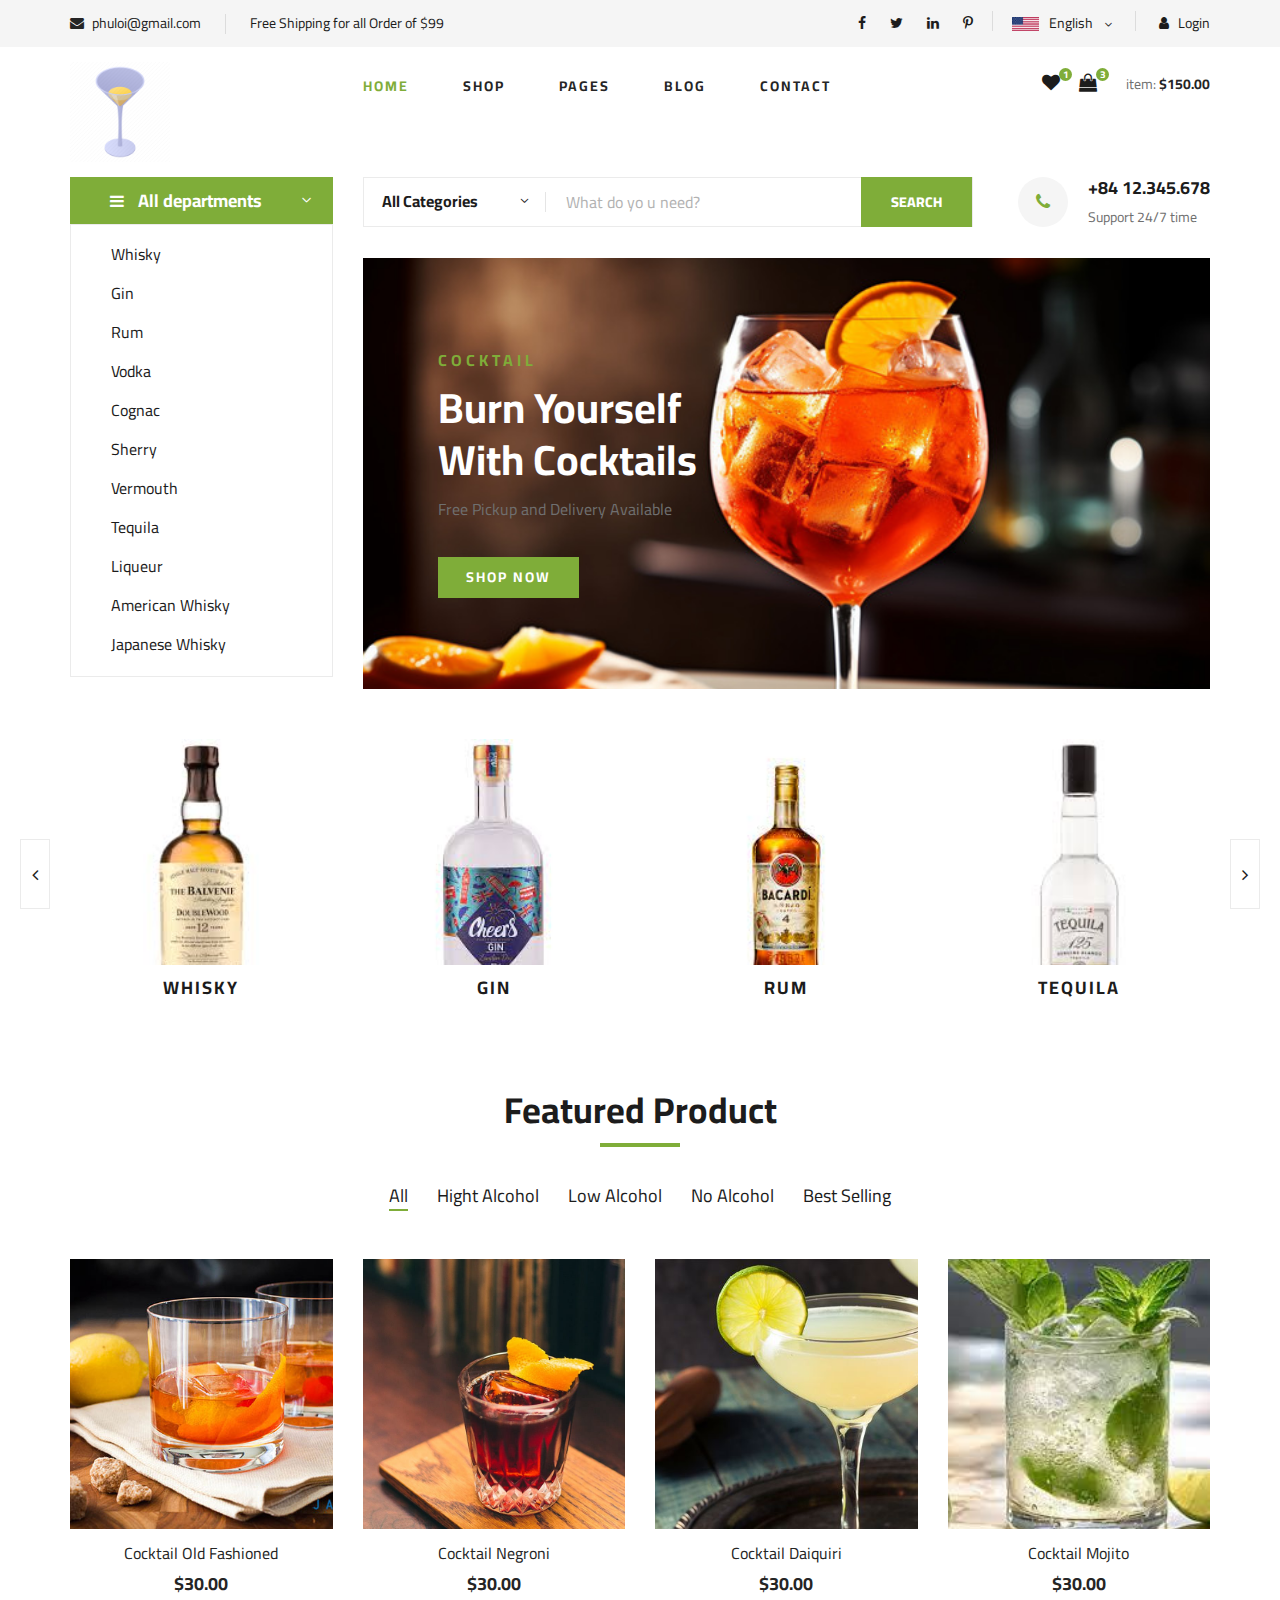
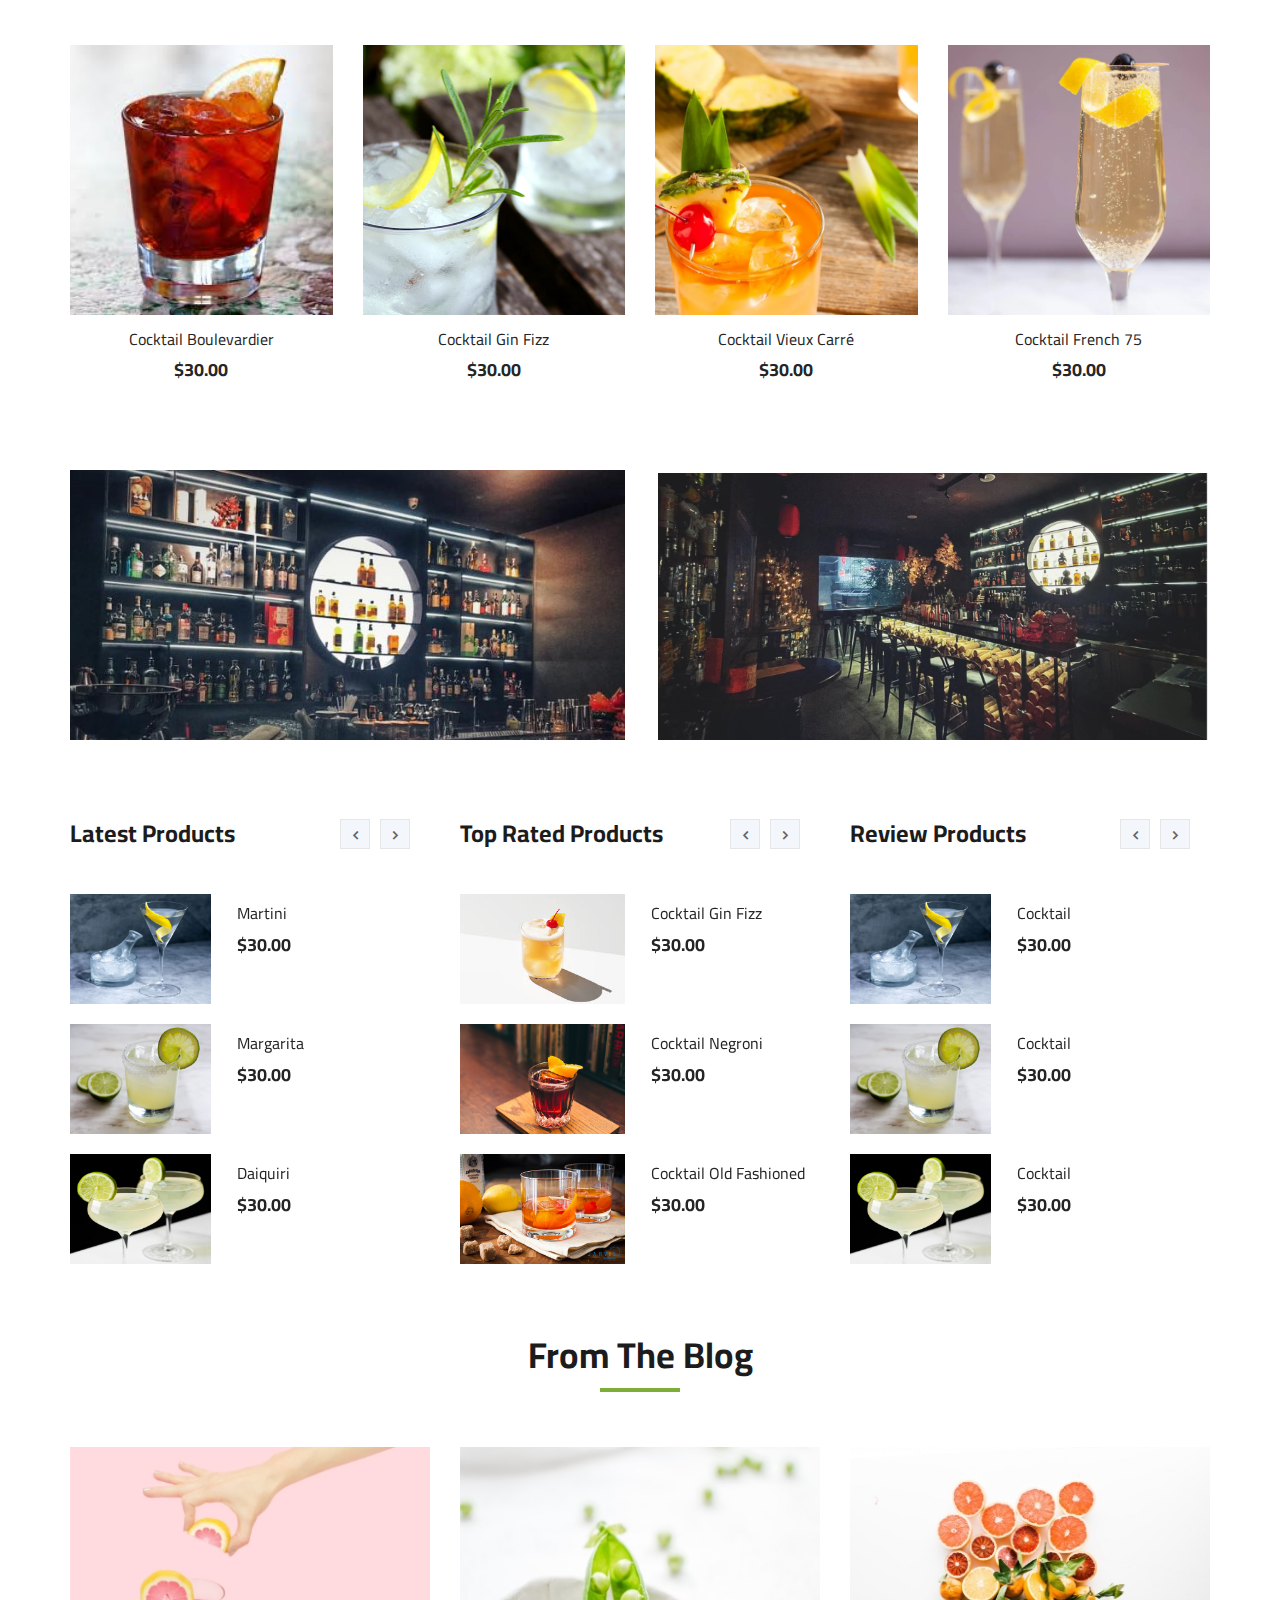
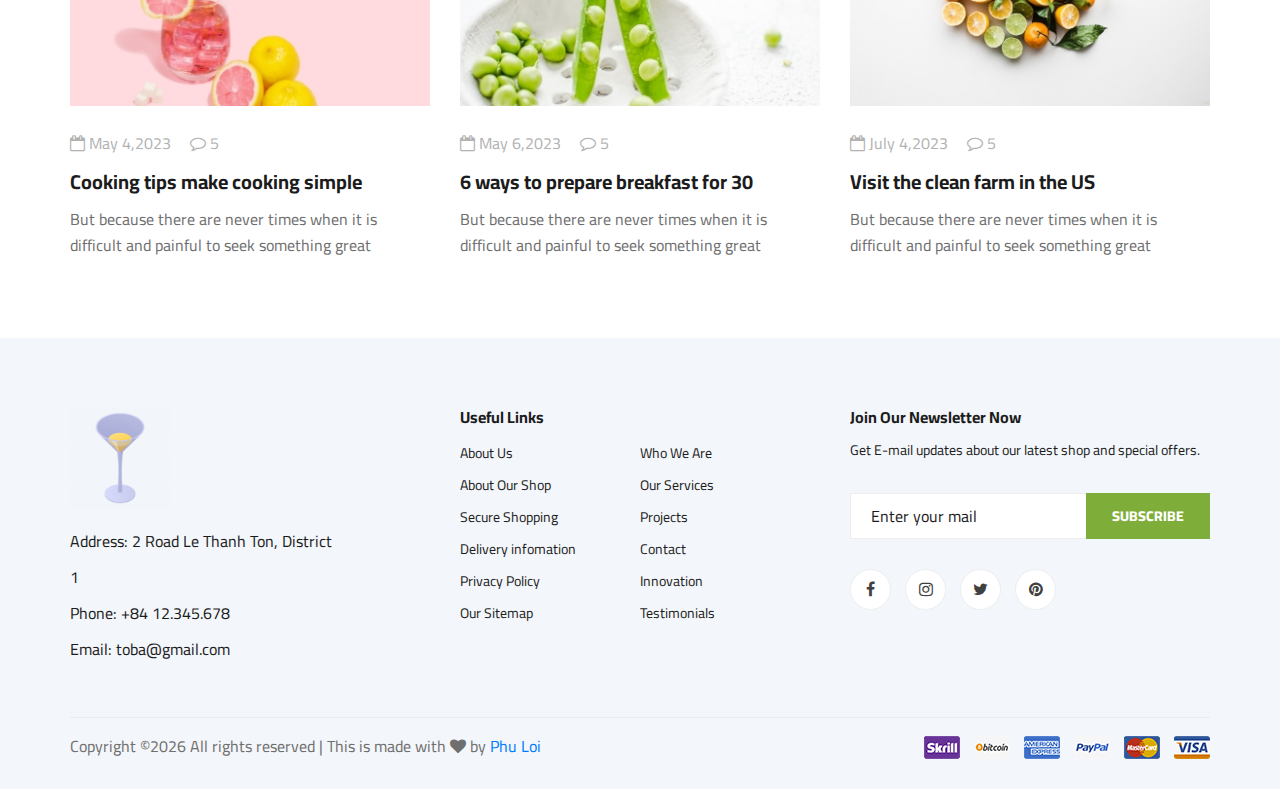
<file: index.html>
<!DOCTYPE html>
<html lang="zxx">

<head>
    <meta charset="UTF-8">
    <meta name="description" content="Ogani Template">
    <meta name="keywords" content="Ogani, unica, creative, html">
    <meta name="viewport" content="width=device-width, initial-scale=1.0">
    <meta http-equiv="X-UA-Compatible" content="ie=edge">
    <title>To Hidden Bar</title>

    <!-- Google Font -->
    <link href="https://fonts.googleapis.com/css2?family=Cairo:wght@200;300;400;600;900&display=swap" rel="stylesheet">

    <!-- Css Styles -->
    <link rel="stylesheet" href="css/bootstrap.min.css" type="text/css">
    <link rel="stylesheet" href="css/font-awesome.min.css" type="text/css">
    <link rel="stylesheet" href="css/elegant-icons.css" type="text/css">
    <link rel="stylesheet" href="css/nice-select.css" type="text/css">
    <link rel="stylesheet" href="css/jquery-ui.min.css" type="text/css">
    <link rel="stylesheet" href="css/owl.carousel.min.css" type="text/css">
    <link rel="stylesheet" href="css/slicknav.min.css" type="text/css">
    <link rel="stylesheet" href="css/style.css" type="text/css">
</head>

<body>
    <!-- Page Preloder -->
    <div id="preloder">
        <div class="loader"></div>
    </div>

    <!-- Humberger Begin -->
    <div class="humberger__menu__overlay"></div>
    <div class="humberger__menu__wrapper">
        <div class="humberger__menu__logo">
            <a href="#"><img src="img/logo1.png" alt=""></a>
        </div>
        <div class="humberger__menu__cart">
            <ul>
                <li><a href="#"><i class="fa fa-heart"></i> <span>1</span></a></li>
                <li><a href="#"><i class="fa fa-shopping-bag"></i> <span>3</span></a></li>
            </ul>
            <div class="header__cart__price">item: <span>$150.00</span></div>
        </div>
        <div class="humberger__menu__widget">
            <div class="header__top__right__language">
                <img src="img/language.png" alt="">
                <div>English</div>
                <span class="arrow_carrot-down"></span>
                <ul>
                    <li><a href="#">Vietnamese</a></li>
                    <li><a href="#">English</a></li>
                </ul>
            </div>
            <div class="header__top__right__auth">
                <a href="#"><i class="fa fa-user"></i> Login</a>
            </div>
        </div>
        <nav class="humberger__menu__nav mobile-menu">
            <ul>
                <li class="active"><a href="./index.html">Home</a></li>
                <li><a href="./shop-grid.html">Shop</a></li>
                <li><a href="#">Pages</a>
                    <ul class="header__menu__dropdown">
                        <li><a href="./shop-details.html">Shop Details</a></li>
                        <li><a href="./shoping-cart.html">Shoping Cart</a></li>
                        <li><a href="./checkout.html">Check Out</a></li>
                        <li><a href="./blog-details.html">Blog Details</a></li>
                    </ul>
                </li>
                <li><a href="./blog.html">Blog</a></li>
                <li><a href="./contact.html">Contact</a></li>
            </ul>
        </nav>
        <div id="mobile-menu-wrap"></div>
        <div class="header__top__right__social">
            <a href="#"><i class="fa fa-facebook"></i></a>
            <a href="#"><i class="fa fa-twitter"></i></a>
            <a href="#"><i class="fa fa-linkedin"></i></a>
            <a href="#"><i class="fa fa-pinterest-p"></i></a>
        </div>
        <div class="humberger__menu__contact">
            <ul>
                <li><i class="fa fa-envelope"></i> phuloi@gmail.com</li>
                <li>Free Shipping for all Order of $99</li>
            </ul>
        </div>
    </div>
    <!-- Humberger End -->

    <!-- Header Section Begin -->
    <header class="header">
        <div class="header__top">
            <div class="container">
                <div class="row">
                    <div class="col-lg-6 col-md-6">
                        <div class="header__top__left">
                            <ul>
                                <li><i class="fa fa-envelope"></i> phuloi@gmail.com</li>
                                <li>Free Shipping for all Order of $99</li>
                            </ul>
                        </div>
                    </div>
                    <div class="col-lg-6 col-md-6">
                        <div class="header__top__right">
                            <div class="header__top__right__social">
                                <a href="#"><i class="fa fa-facebook"></i></a>
                                <a href="#"><i class="fa fa-twitter"></i></a>
                                <a href="#"><i class="fa fa-linkedin"></i></a>
                                <a href="#"><i class="fa fa-pinterest-p"></i></a>
                            </div>
                            <div class="header__top__right__language">
                                <img src="img/language.png" alt="">
                                <div>English</div>
                                <span class="arrow_carrot-down"></span>
                                <ul>
                                    <li><a href="#">Vietnamese</a></li>
                                    <li><a href="#">English</a></li>
                                </ul>
                            </div>
                            <div class="header__top__right__auth">
                                <a href="#"><i class="fa fa-user"></i> Login</a>
                            </div>
                        </div>
                    </div>
                </div>
            </div>
        </div>
        <div class="container">
            <div class="row">
                <div class="col-lg-3">
                    <div class="header__logo">
                        <a href="./index.html"><img src="img/logo1.png" alt=""></a>
                    </div>
                </div>
                <div class="col-lg-6">
                    <nav class="header__menu">
                        <ul>
                            <li class="active"><a href="./index.html">Home</a></li>
                            <li><a href="./shop-grid.html">Shop</a></li>
                            <li><a href="#">Pages</a>
                                <ul class="header__menu__dropdown">
                                    <li><a href="./shop-details.html">Shop Details</a></li>
                                    <li><a href="./shoping-cart.html">Shoping Cart</a></li>
                                    <li><a href="./checkout.html">Check Out</a></li>
                                    <li><a href="./blog-details.html">Blog Details</a></li>
                                </ul>
                            </li>
                            <li><a href="./blog.html">Blog</a></li>
                            <li><a href="./contact.html">Contact</a></li>
                        </ul>
                    </nav>
                </div>
                <div class="col-lg-3">
                    <div class="header__cart">
                        <ul>
                            <li><a href="#"><i class="fa fa-heart"></i> <span>1</span></a></li>
                            <li><a href="#"><i class="fa fa-shopping-bag"></i> <span>3</span></a></li>
                        </ul>
                        <div class="header__cart__price">item: <span>$150.00</span></div>
                    </div>
                </div>
            </div>
            <div class="humberger__open">
                <i class="fa fa-bars"></i>
            </div>
        </div>
    </header>
    <!-- Header Section End -->

    <!-- Hero Section Begin -->
    <section class="hero">
        <div class="container">
            <div class="row">
                <div class="col-lg-3">
                    <div class="hero__categories">
                        <div class="hero__categories__all">
                            <i class="fa fa-bars"></i>
                            <span>All departments</span>
                        </div>
                        <ul>
                            <li><a href="#">Whisky</a></li>
                            <li><a href="#">Gin</a></li>
                            <li><a href="#">Rum</a></li>
                            <li><a href="#">Vodka</a></li>
                            <li><a href="#">Cognac</a></li>
                            <li><a href="#">Sherry</a></li>
                            <li><a href="#">Vermouth</a></li>
                            <li><a href="#">Tequila</a></li>
                            <li><a href="#">Liqueur</a></li>
                            <li><a href="#">American Whisky</a></li>
                            <li><a href="#">Japanese Whisky</a></li>
                        </ul>
                    </div>
                </div>
                <div class="col-lg-9">
                    <div class="hero__search">
                        <div class="hero__search__form">
                            <form action="#">
                                <div class="hero__search__categories">
                                    All Categories
                                    <span class="arrow_carrot-down"></span>
                                </div>
                                <input type="text" placeholder="What do yo u need?">
                                <button type="submit" class="site-btn">SEARCH</button>
                            </form>
                        </div>
                        <div class="hero__search__phone">
                            <div class="hero__search__phone__icon">
                                <i class="fa fa-phone"></i>
                            </div>
                            <div class="hero__search__phone__text">
                                <h5>+84 12.345.678</h5>
                                <span>Support 24/7 time</span>
                            </div>
                        </div>
                    </div>
                    <div class="hero__item set-bg" data-setbg="img/hero/banner4.jpg">
                        <div class="hero__text">
                            <span>Cocktail</span>
                            <h2>Burn Yourself <br />With Cocktails</h2>
                            <p>Free Pickup and Delivery Available</p>
                            <a href="#" class="primary-btn">SHOP NOW</a>
                        </div>
                    </div>
                </div>
            </div>
        </div>
    </section>
    <!-- Hero Section End -->

    <!-- Categories Section Begin -->
    <section class="categories">
        <div class="container">
            <div class="row">
                <div class="categories__slider owl-carousel">
                    <div class="col-lg-3">
                        <div class="categories__item set-bg" data-setbg="img/categories/cat-1.jpg">
                            <h5><a href="#">Whisky</a></h5>
                        </div>
                    </div>
                    <div class="col-lg-3">
                        <div class="categories__item set-bg" data-setbg="img/categories/cat-2.jpg">
                            <h5><a href="#">Gin</a></h5>
                        </div>
                    </div>
                    <div class="col-lg-3">
                        <div class="categories__item set-bg" data-setbg="img/categories/cat-3.jpg">
                            <h5><a href="#">Rum</a></h5>
                        </div>
                    </div>
                    <div class="col-lg-3">
                        <div class="categories__item set-bg" data-setbg="img/categories/cat-4.jpg">
                            <h5><a href="#">Tequila</a></h5>
                        </div>
                    </div>
                    <div class="col-lg-3">
                        <div class="categories__item set-bg" data-setbg="img/categories/cat-5.jpg">
                            <h5><a href="#">Cognac</a></h5>
                        </div>
                    </div>
                </div>
            </div>
        </div>
    </section>
    <!-- Categories Section End -->

    <!-- Featured Section Begin -->
    <section class="featured spad">
        <div class="container">
            <div class="row">
                <div class="col-lg-12">
                    <div class="section-title">
                        <h2>Featured Product</h2>
                    </div>
                    <div class="featured__controls">
                        <ul>
                            <li class="active" data-filter="*">All</li>
                            <li data-filter=".oranges">Hight Alcohol</li>
                            <li data-filter=".fresh-meat">Low Alcohol</li>
                            <li data-filter=".vegetables">No Alcohol</li>
                            <li data-filter=".fastfood">Best Selling</li>
                        </ul>
                    </div>
                </div>
            </div>
            <div class="row featured__filter">
                <div class="col-lg-3 col-md-4 col-sm-6 mix oranges fresh-meat">
                    <div class="featured__item">
                        <div class="featured__item__pic set-bg" data-setbg="img/featured/feature-1.jpg">
                            <ul class="featured__item__pic__hover">
                                <li><a href="#"><i class="fa fa-heart"></i></a></li>
                                <li><a href="#"><i class="fa fa-retweet"></i></a></li>
                                <li><a href="#"><i class="fa fa-shopping-cart"></i></a></li>
                            </ul>
                        </div>
                        <div class="featured__item__text">
                            <h6><a href="#">Cocktail Old Fashioned</a></h6>
                            <h5>$30.00</h5>
                        </div>
                    </div>
                </div>
                <div class="col-lg-3 col-md-4 col-sm-6 mix vegetables fastfood">
                    <div class="featured__item">
                        <div class="featured__item__pic set-bg" data-setbg="img/featured/feature-2.jpg">
                            <ul class="featured__item__pic__hover">
                                <li><a href="#"><i class="fa fa-heart"></i></a></li>
                                <li><a href="#"><i class="fa fa-retweet"></i></a></li>
                                <li><a href="#"><i class="fa fa-shopping-cart"></i></a></li>
                            </ul>
                        </div>
                        <div class="featured__item__text">
                            <h6><a href="#">Cocktail Negroni</a></h6>
                            <h5>$30.00</h5>
                        </div>
                    </div>
                </div>
                <div class="col-lg-3 col-md-4 col-sm-6 mix vegetables fresh-meat">
                    <div class="featured__item">
                        <div class="featured__item__pic set-bg" data-setbg="img/featured/feature-3.jpg">
                            <ul class="featured__item__pic__hover">
                                <li><a href="#"><i class="fa fa-heart"></i></a></li>
                                <li><a href="#"><i class="fa fa-retweet"></i></a></li>
                                <li><a href="#"><i class="fa fa-shopping-cart"></i></a></li>
                            </ul>
                        </div>
                        <div class="featured__item__text">
                            <h6><a href="#">Cocktail Daiquiri</a></h6>
                            <h5>$30.00</h5>
                        </div>
                    </div>
                </div>
                <div class="col-lg-3 col-md-4 col-sm-6 mix fastfood oranges">
                    <div class="featured__item">
                        <div class="featured__item__pic set-bg" data-setbg="img/featured/feature-4.jpg">
                            <ul class="featured__item__pic__hover">
                                <li><a href="#"><i class="fa fa-heart"></i></a></li>
                                <li><a href="#"><i class="fa fa-retweet"></i></a></li>
                                <li><a href="#"><i class="fa fa-shopping-cart"></i></a></li>
                            </ul>
                        </div>
                        <div class="featured__item__text">
                            <h6><a href="#">Cocktail Mojito</a></h6>
                            <h5>$30.00</h5>
                        </div>
                    </div>
                </div>
                <div class="col-lg-3 col-md-4 col-sm-6 mix fresh-meat vegetables">
                    <div class="featured__item">
                        <div class="featured__item__pic set-bg" data-setbg="img/featured/feature-5.jpg">
                            <ul class="featured__item__pic__hover">
                                <li><a href="#"><i class="fa fa-heart"></i></a></li>
                                <li><a href="#"><i class="fa fa-retweet"></i></a></li>
                                <li><a href="#"><i class="fa fa-shopping-cart"></i></a></li>
                            </ul>
                        </div>
                        <div class="featured__item__text">
                            <h6><a href="#"> Cocktail Boulevardier</a></h6>
                            <h5>$30.00</h5>
                        </div>
                    </div>
                </div>
                <div class="col-lg-3 col-md-4 col-sm-6 mix oranges fastfood">
                    <div class="featured__item">
                        <div class="featured__item__pic set-bg" data-setbg="img/featured/feature-6.jpg">
                            <ul class="featured__item__pic__hover">
                                <li><a href="#"><i class="fa fa-heart"></i></a></li>
                                <li><a href="#"><i class="fa fa-retweet"></i></a></li>
                                <li><a href="#"><i class="fa fa-shopping-cart"></i></a></li>
                            </ul>
                        </div>
                        <div class="featured__item__text">
                            <h6><a href="#">Cocktail Gin Fizz</a></h6>
                            <h5>$30.00</h5>
                        </div>
                    </div>
                </div>
                <div class="col-lg-3 col-md-4 col-sm-6 mix fresh-meat vegetables">
                    <div class="featured__item">
                        <div class="featured__item__pic set-bg" data-setbg="img/featured/feature-7.webp">
                            <ul class="featured__item__pic__hover">
                                <li><a href="#"><i class="fa fa-heart"></i></a></li>
                                <li><a href="#"><i class="fa fa-retweet"></i></a></li>
                                <li><a href="#"><i class="fa fa-shopping-cart"></i></a></li>
                            </ul>
                        </div>
                        <div class="featured__item__text">
                            <h6><a href="#">Cocktail Vieux Carré</a></h6>
                            <h5>$30.00</h5>
                        </div>
                    </div>
                </div>
                <div class="col-lg-3 col-md-4 col-sm-6 mix fastfood vegetables">
                    <div class="featured__item">
                        <div class="featured__item__pic set-bg" data-setbg="img/featured/feature-8.webp">
                            <ul class="featured__item__pic__hover">
                                <li><a href="#"><i class="fa fa-heart"></i></a></li>
                                <li><a href="#"><i class="fa fa-retweet"></i></a></li>
                                <li><a href="#"><i class="fa fa-shopping-cart"></i></a></li>
                            </ul>
                        </div>
                        <div class="featured__item__text">
                            <h6><a href="#">Cocktail French 75</a></h6>
                            <h5>$30.00</h5>
                        </div>
                    </div>
                </div>
            </div>
        </div>
    </section>
    <!-- Featured Section End -->

    <!-- Banner Begin -->
    <div class="banner">
        <div class="container">
            <div class="row">
                <div class="col-lg-6 col-md-6 col-sm-6">
                    <div class="banner__pic">
                        <img src="img/banner/banner-1.jpg" alt="">
                    </div>
                </div>
                <div class="col-lg-6 col-md-6 col-sm-6">
                    <div class="banner__pic">
                        <img src="img/banner/banner6.jpg" alt="">
                    </div>
                </div>
            </div>
        </div>
    </div>
    <!-- Banner End -->

    <!-- Latest Product Section Begin -->
    <section class="latest-product spad">
        <div class="container">
            <div class="row">
                <div class="col-lg-4 col-md-6">
                    <div class="latest-product__text">
                        <h4>Latest Products</h4>
                        <div class="latest-product__slider owl-carousel">
                            <div class="latest-prdouct__slider__item">
                                <a href="#" class="latest-product__item">
                                    <div class="latest-product__item__pic">
                                        <img src="img/latest-product/lp-1.jpg" alt="">
                                    </div>
                                    <div class="latest-product__item__text">
                                        <h6>Martini</h6>
                                        <span>$30.00</span>
                                    </div>
                                </a>
                                <a href="#" class="latest-product__item">
                                    <div class="latest-product__item__pic">
                                        <img src="img/latest-product/lp-2.jpg" alt="">
                                    </div>
                                    <div class="latest-product__item__text">
                                        <h6>Margarita</h6>
                                        <span>$30.00</span>
                                    </div>
                                </a>
                                <a href="#" class="latest-product__item">
                                    <div class="latest-product__item__pic">
                                        <img src="img/latest-product/lp-3.jpg" alt="">
                                    </div>
                                    <div class="latest-product__item__text">
                                        <h6>Daiquiri</h6>
                                        <span>$30.00</span>
                                    </div>
                                </a>
                            </div>
                            <div class="latest-prdouct__slider__item">
                                <a href="#" class="latest-product__item">
                                    <div class="latest-product__item__pic">
                                        <img src="img/latest-product/feature-1.jpg" alt="">
                                    </div>
                                    <div class="latest-product__item__text">
                                        <h6>Cocktail Old Fashioned</h6>
                                        <span>$30.00</span>
                                    </div>
                                </a>
                                <a href="#" class="latest-product__item">
                                    <div class="latest-product__item__pic">
                                        <img src="img/latest-product/featuer-2.jpg" alt="">
                                    </div>
                                    <div class="latest-product__item__text">
                                        <h6>Cocktail Negroni</h6>
                                        <span>$30.00</span>
                                    </div>
                                </a>
                                <a href="#" class="latest-product__item">
                                    <div class="latest-product__item__pic">
                                        <img src="img/latest-product/featue66.jpg" alt="">
                                    </div>
                                    <div class="latest-product__item__text">
                                        <h6>Cocktail Gin Fizz</h6>
                                        <span>$30.00</span>
                                    </div>
                                </a>
                            </div>
                        </div>
                    </div>
                </div>
                <div class="col-lg-4 col-md-6">
                    <div class="latest-product__text">
                        <h4>Top Rated Products</h4>
                        <div class="latest-product__slider owl-carousel">
                            <div class="latest-prdouct__slider__item">
                                <a href="#" class="latest-product__item">
                                    <div class="latest-product__item__pic">
                                        <img src="img/latest-product/featue66.jpg" alt="">
                                    </div>
                                    <div class="latest-product__item__text">
                                        <h6>Cocktail Gin Fizz</h6>
                                        <span>$30.00</span>
                                    </div>
                                </a>
                                <a href="#" class="latest-product__item">
                                    <div class="latest-product__item__pic">
                                        <img src="img/latest-product/featuer-2.jpg" alt="">
                                    </div>
                                    <div class="latest-product__item__text">
                                        <h6>Cocktail Negroni</h6>
                                        <span>$30.00</span>
                                    </div>
                                </a>
                                <a href="#" class="latest-product__item">
                                    <div class="latest-product__item__pic">
                                        <img src="img/latest-product/feature-1.jpg" alt="">
                                    </div>
                                    <div class="latest-product__item__text">
                                        <h6>Cocktail Old Fashioned</h6>
                                        <span>$30.00</span>
                                    </div>
                                </a>
                            </div>
                            <div class="latest-prdouct__slider__item">
                                <a href="#" class="latest-product__item">
                                    <div class="latest-product__item__pic">
                                        <img src="img/latest-product/lp-1.jpg" alt="">
                                    </div>
                                    <div class="latest-product__item__text">
                                        <h6>Cocktail Old Fashioned</h6>
                                        <span>$30.00</span>
                                    </div>
                                </a>
                                <a href="#" class="latest-product__item">
                                    <div class="latest-product__item__pic">
                                        <img src="img/latest-product/lp-2.jpg" alt="">
                                    </div>
                                    <div class="latest-product__item__text">
                                        <h6>Cocktail Mojito</h6>
                                        <span>$30.00</span>
                                    </div>
                                </a>
                                <a href="#" class="latest-product__item">
                                    <div class="latest-product__item__pic">
                                        <img src="img/latest-product/lp-3.jpg" alt="">
                                    </div>
                                    <div class="latest-product__item__text">
                                        <h6>Cocktail Vieux Carré</h6>
                                        <span>$30.00</span>
                                    </div>
                                </a>
                            </div>
                        </div>
                    </div>
                </div>
                <div class="col-lg-4 col-md-6">
                    <div class="latest-product__text">
                        <h4>Review Products</h4>
                        <div class="latest-product__slider owl-carousel">
                            <div class="latest-prdouct__slider__item">
                                <a href="#" class="latest-product__item">
                                    <div class="latest-product__item__pic">
                                        <img src="img/latest-product/lp-1.jpg" alt="">
                                    </div>
                                    <div class="latest-product__item__text">
                                        <h6>Cocktail</h6>
                                        <span>$30.00</span>
                                    </div>
                                </a>
                                <a href="#" class="latest-product__item">
                                    <div class="latest-product__item__pic">
                                        <img src="img/latest-product/lp-2.jpg" alt="">
                                    </div>
                                    <div class="latest-product__item__text">
                                        <h6>Cocktail</h6>
                                        <span>$30.00</span>
                                    </div>
                                </a>
                                <a href="#" class="latest-product__item">
                                    <div class="latest-product__item__pic">
                                        <img src="img/latest-product/lp-3.jpg" alt="">
                                    </div>
                                    <div class="latest-product__item__text">
                                        <h6>Cocktail</h6>
                                        <span>$30.00</span>
                                    </div>
                                </a>
                            </div>
                            <div class="latest-prdouct__slider__item">
                                <a href="#" class="latest-product__item">
                                    <div class="latest-product__item__pic">
                                        <img src="img/latest-product/lp-1.jpg" alt="">
                                    </div>
                                    <div class="latest-product__item__text">
                                        <h6>Cocktail</h6>
                                        <span>$30.00</span>
                                    </div>
                                </a>
                                <a href="#" class="latest-product__item">
                                    <div class="latest-product__item__pic">
                                        <img src="img/latest-product/lp-2.jpg" alt="">
                                    </div>
                                    <div class="latest-product__item__text">
                                        <h6>Cocktail</h6>
                                        <span>$30.00</span>
                                    </div>
                                </a>
                                <a href="#" class="latest-product__item">
                                    <div class="latest-product__item__pic">
                                        <img src="img/latest-product/lp-3.jpg" alt="">
                                    </div>
                                    <div class="latest-product__item__text">
                                        <h6>Cocktail</h6>
                                        <span>$30.00</span>
                                    </div>
                                </a>
                            </div>
                        </div>
                    </div>
                </div>
            </div>
        </div>
    </section>
    <!-- Latest Product Section End -->

    <!-- Blog Section Begin -->
    <section class="from-blog spad">
        <div class="container">
            <div class="row">
                <div class="col-lg-12">
                    <div class="section-title from-blog__title">
                        <h2>From The Blog</h2>
                    </div>
                </div>
            </div>
            <div class="row">
                <div class="col-lg-4 col-md-4 col-sm-6">
                    <div class="blog__item">
                        <div class="blog__item__pic">
                            <img src="img/blog/blog-1.jpg" alt="">
                        </div>
                        <div class="blog__item__text">
                            <ul>
                                <li><i class="fa fa-calendar-o"></i> May 4,2023</li>
                                <li><i class="fa fa-comment-o"></i> 5</li>
                            </ul>
                            <h5><a href="#">Cooking tips make cooking simple</a></h5>
                            <p>But because there are never times when it is difficult and painful to seek something great </p>
                        </div>
                    </div>
                </div>
                <div class="col-lg-4 col-md-4 col-sm-6">
                    <div class="blog__item">
                        <div class="blog__item__pic">
                            <img src="img/blog/blog-2.jpg" alt="">
                        </div>
                        <div class="blog__item__text">
                            <ul>
                                <li><i class="fa fa-calendar-o"></i> May 6,2023</li>
                                <li><i class="fa fa-comment-o"></i> 5</li>
                            </ul>
                            <h5><a href="#">6 ways to prepare breakfast for 30</a></h5>
                            <p>But because there are never times when it is difficult and painful to seek something great </p>
                        </div>
                    </div>
                </div>
                <div class="col-lg-4 col-md-4 col-sm-6">
                    <div class="blog__item">
                        <div class="blog__item__pic">
                            <img src="img/blog/blog-3.jpg" alt="">
                        </div>
                        <div class="blog__item__text">
                            <ul>
                                <li><i class="fa fa-calendar-o"></i> July 4,2023</li>
                                <li><i class="fa fa-comment-o"></i> 5</li>
                            </ul>
                            <h5><a href="#">Visit the clean farm in the US</a></h5>
                            <p>But because there are never times when it is difficult and painful to seek something great </p>
                        </div>
                    </div>
                </div>
            </div>
        </div>
    </section>
    <!-- Blog Section End -->

    <!-- Footer Section Begin -->
    <footer class="footer spad">
        <div class="container">
            <div class="row">
                <div class="col-lg-3 col-md-6 col-sm-6">
                    <div class="footer__about">
                        <div class="footer__about__logo">
                            <a href="./index.html"><img src="img/logo1.png" alt=""></a>
                        </div>
                        <ul>
                            <li>Address: 2 Road Le Thanh Ton, District 1</li>
                            <li>Phone: +84 12.345.678</li>
                            <li>Email: toba@gmail.com</li>
                        </ul>
                    </div>
                </div>
                <div class="col-lg-4 col-md-6 col-sm-6 offset-lg-1">
                    <div class="footer__widget">
                        <h6>Useful Links</h6>
                        <ul>
                            <li><a href="#">About Us</a></li>
                            <li><a href="#">About Our Shop</a></li>
                            <li><a href="#">Secure Shopping</a></li>
                            <li><a href="#">Delivery infomation</a></li>
                            <li><a href="#">Privacy Policy</a></li>
                            <li><a href="#">Our Sitemap</a></li>
                        </ul>
                        <ul>
                            <li><a href="#">Who We Are</a></li>
                            <li><a href="#">Our Services</a></li>
                            <li><a href="#">Projects</a></li>
                            <li><a href="#">Contact</a></li>
                            <li><a href="#">Innovation</a></li>
                            <li><a href="#">Testimonials</a></li>
                        </ul>
                    </div>
                </div>
                <div class="col-lg-4 col-md-12">
                    <div class="footer__widget">
                        <h6>Join Our Newsletter Now</h6>
                        <p>Get E-mail updates about our latest shop and special offers.</p>
                        <form action="#">
                            <input type="text" placeholder="Enter your mail">
                            <button type="submit" class="site-btn">Subscribe</button>
                        </form>
                        <div class="footer__widget__social">
                            <a href="#"><i class="fa fa-facebook"></i></a>
                            <a href="#"><i class="fa fa-instagram"></i></a>
                            <a href="#"><i class="fa fa-twitter"></i></a>
                            <a href="#"><i class="fa fa-pinterest"></i></a>
                        </div>
                    </div>
                </div>
            </div>
            <div class="row">
                <div class="col-lg-12">
                    <div class="footer__copyright">
                        <div class="footer__copyright__text"><p><!-- Link back to Colorlib can't be removed. Template is licensed under CC BY 3.0. -->
  Copyright &copy;<script>document.write(new Date().getFullYear());</script> All rights reserved | This is made with <i class="fa fa-heart" aria-hidden="true"></i> by <a href="#" target="_blank">Phu Loi</a>
  <!-- Link back to Colorlib can't be removed. Template is licensed under CC BY 3.0. --></p></div>
                        <div class="footer__copyright__payment"><img src="img/payment-item.png" alt=""></div>
                    </div>
                </div>
            </div>
        </div>
    </footer>
    <!-- Footer Section End -->

    <!-- Js Plugins -->
    <script src="js/jquery-3.3.1.min.js"></script>
    <script src="js/bootstrap.min.js"></script>
    <script src="js/jquery.nice-select.min.js"></script>
    <script src="js/jquery-ui.min.js"></script>
    <script src="js/jquery.slicknav.js"></script>
    <script src="js/mixitup.min.js"></script>
    <script src="js/owl.carousel.min.js"></script>
    <script src="js/main.js"></script>



</body>

</html>
</file>
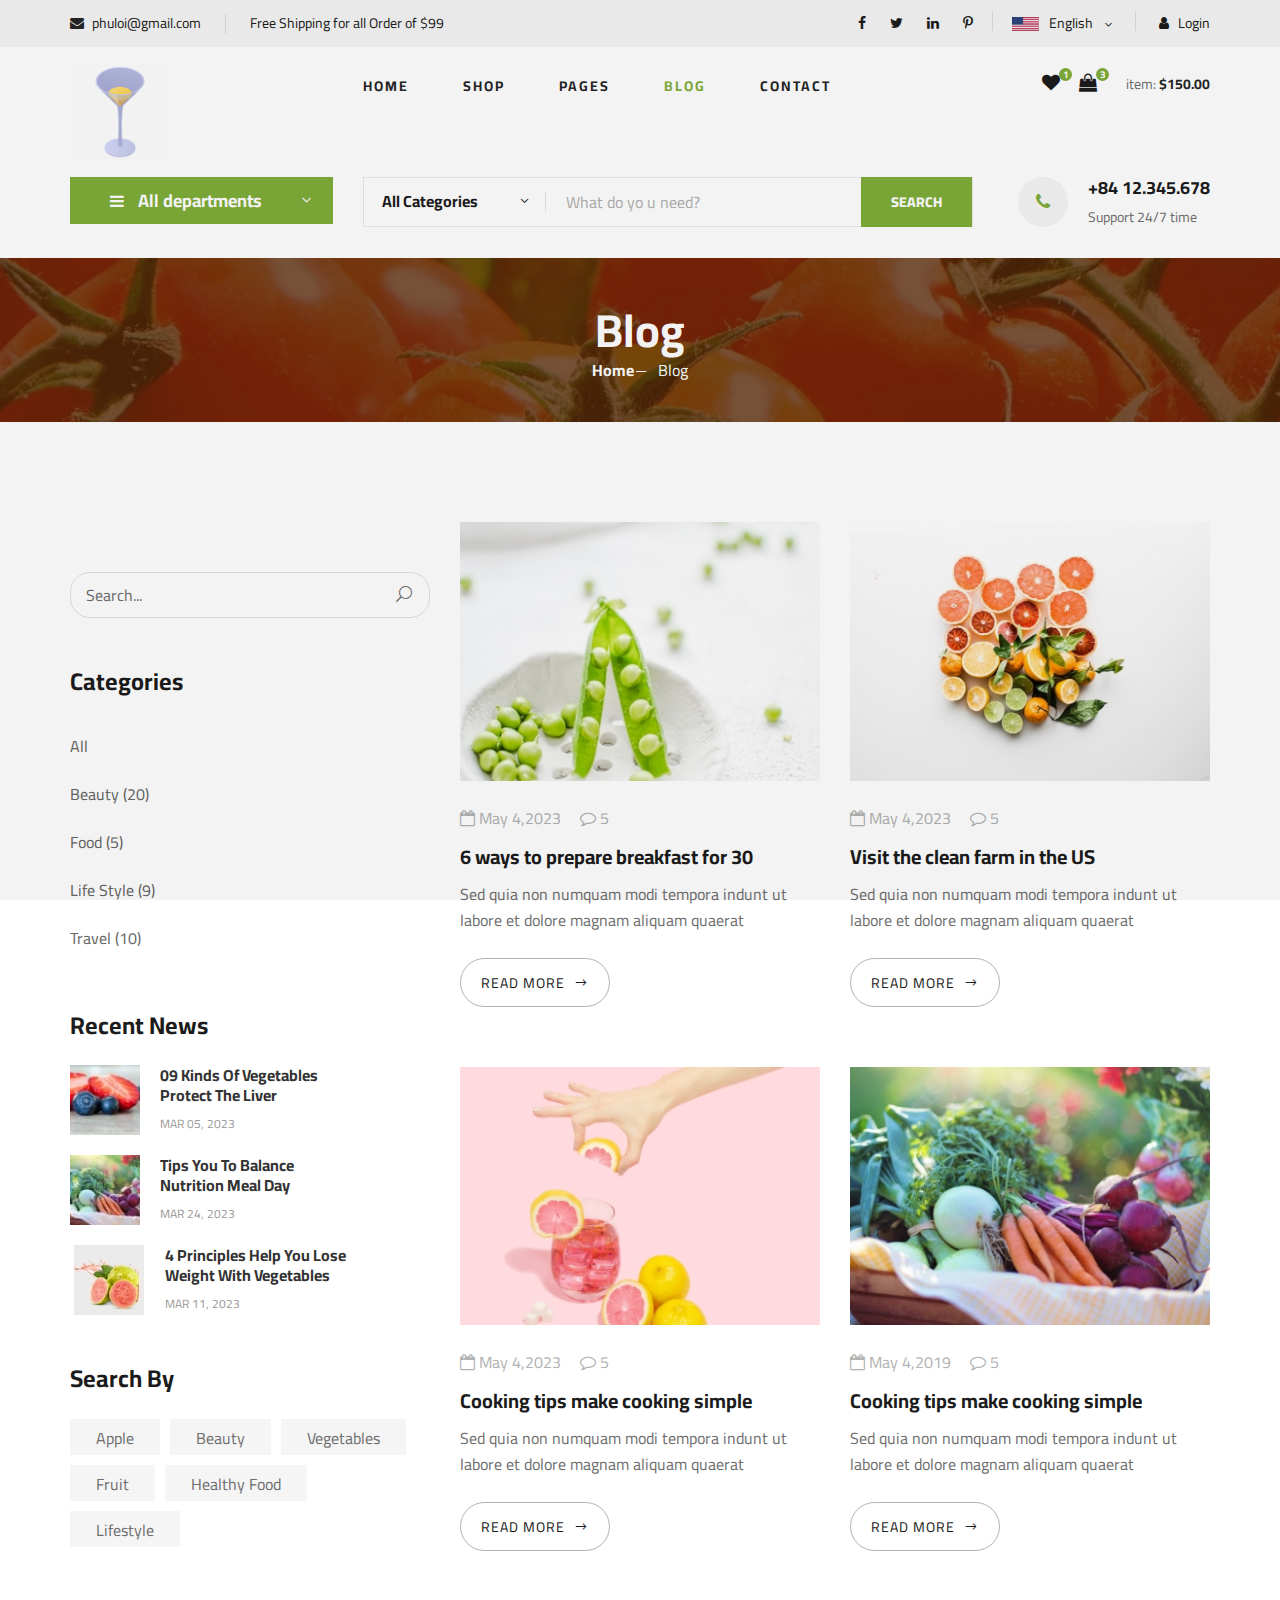
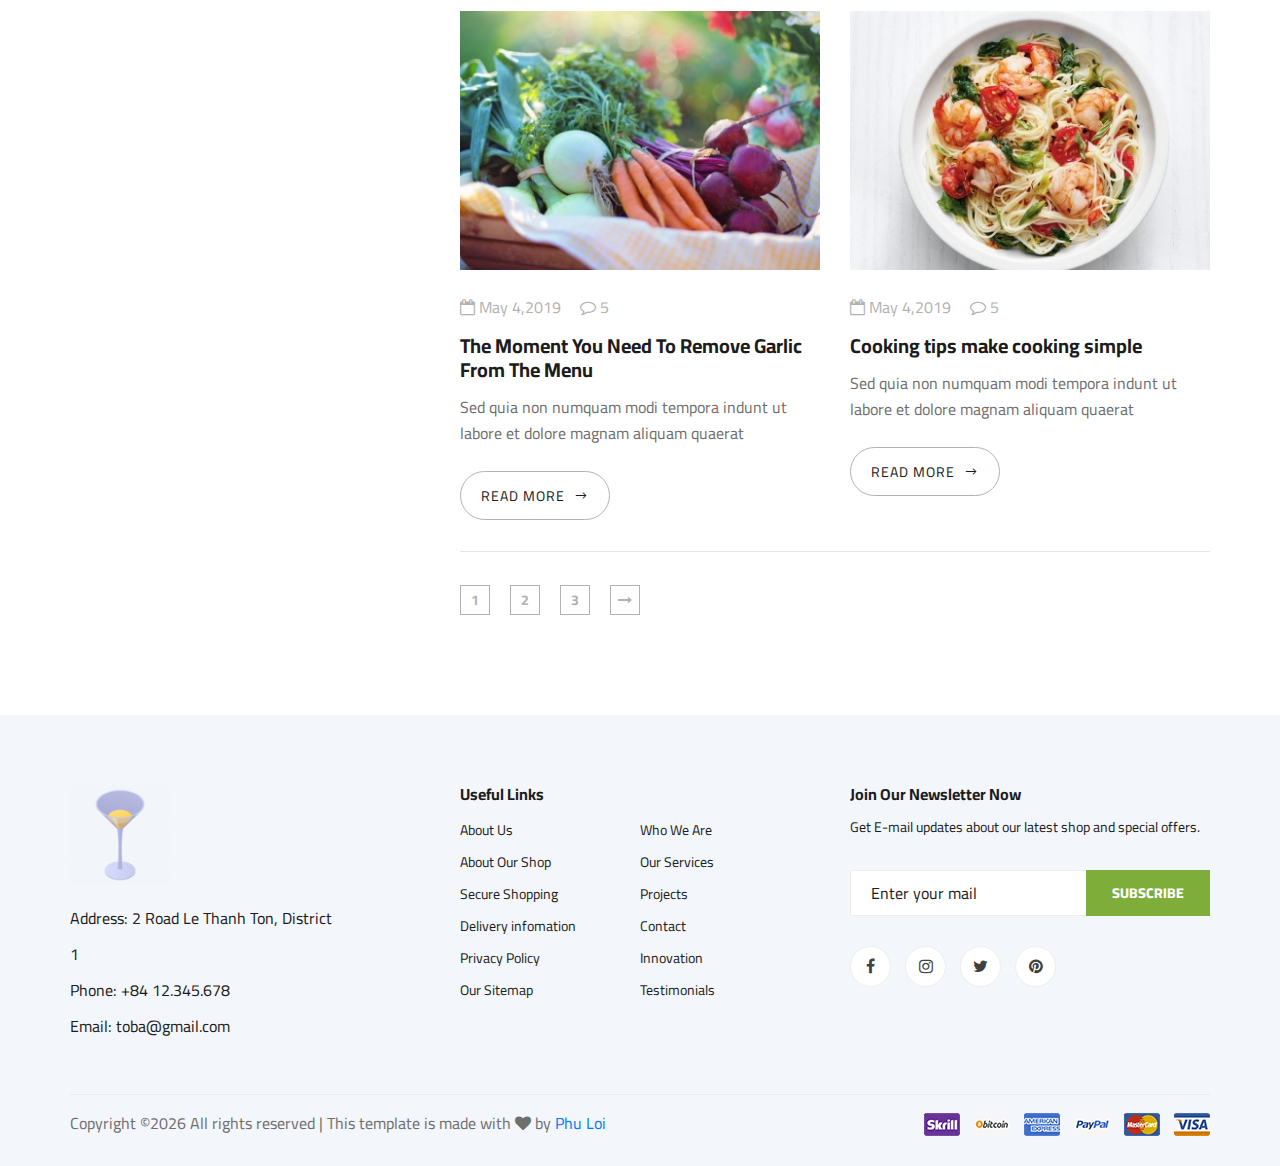
<file: blog.html>
<!DOCTYPE html>
<html lang="zxx">

<head>
    <meta charset="UTF-8">
    <meta name="description" content="Ogani Template">
    <meta name="keywords" content="Ogani, unica, creative, html">
    <meta name="viewport" content="width=device-width, initial-scale=1.0">
    <meta http-equiv="X-UA-Compatible" content="ie=edge">
    <title>To Hidden Bar</title>

    <!-- Google Font -->
    <link href="https://fonts.googleapis.com/css2?family=Cairo:wght@200;300;400;600;900&display=swap" rel="stylesheet">

    <!-- Css Styles -->
    <link rel="stylesheet" href="css/bootstrap.min.css" type="text/css">
    <link rel="stylesheet" href="css/font-awesome.min.css" type="text/css">
    <link rel="stylesheet" href="css/elegant-icons.css" type="text/css">
    <link rel="stylesheet" href="css/nice-select.css" type="text/css">
    <link rel="stylesheet" href="css/jquery-ui.min.css" type="text/css">
    <link rel="stylesheet" href="css/owl.carousel.min.css" type="text/css">
    <link rel="stylesheet" href="css/slicknav.min.css" type="text/css">
    <link rel="stylesheet" href="css/style.css" type="text/css">
</head>

<body>
    <!-- Page Preloder -->
    <div id="preloder">
        <div class="loader"></div>
    </div>

    <!-- Humberger Begin -->
    <div class="humberger__menu__overlay"></div>
    <div class="humberger__menu__wrapper">
        <div class="humberger__menu__logo">
            <a href="#"><img src="img/logo1.png" alt=""></a>
        </div>
        <div class="humberger__menu__cart">
            <ul>
                <li><a href="#"><i class="fa fa-heart"></i> <span>1</span></a></li>
                <li><a href="#"><i class="fa fa-shopping-bag"></i> <span>3</span></a></li>
            </ul>
            <div class="header__cart__price">item: <span>$150.00</span></div>
        </div>
        <div class="humberger__menu__widget">
            <div class="header__top__right__language">
                <img src="img/language.png" alt="">
                <div>English</div>
                <span class="arrow_carrot-down"></span>
                <ul>
                    <li><a href="#">Vietnamese</a></li>
                    <li><a href="#">English</a></li>
                </ul>
            </div>
            <div class="header__top__right__auth">
                <a href="#"><i class="fa fa-user"></i> Login</a>
            </div>
        </div>
        <nav class="humberger__menu__nav mobile-menu">
            <ul>
                <li class="active"><a href="./index.html">Home</a></li>
                <li><a href="./shop-grid.html">Shop</a></li>
                <li><a href="#">Pages</a>
                    <ul class="header__menu__dropdown">
                        <li><a href="./shop-details.html">Shop Details</a></li>
                        <li><a href="./shoping-cart.html">Shoping Cart</a></li>
                        <li><a href="./checkout.html">Check Out</a></li>
                        <li><a href="./blog-details.html">Blog Details</a></li>
                    </ul>
                </li>
                <li><a href="./blog.html">Blog</a></li>
                <li><a href="./contact.html">Contact</a></li>
            </ul>
        </nav>
        <div id="mobile-menu-wrap"></div>
        <div class="header__top__right__social">
            <a href="#"><i class="fa fa-facebook"></i></a>
            <a href="#"><i class="fa fa-twitter"></i></a>
            <a href="#"><i class="fa fa-linkedin"></i></a>
            <a href="#"><i class="fa fa-pinterest-p"></i></a>
        </div>
        <div class="humberger__menu__contact">
            <ul>
                <li><i class="fa fa-envelope"></i> phuloi@gmail.com</li>
                <li>Free Shipping for all Order of $99</li>
            </ul>
        </div>
    </div>
    <!-- Humberger End -->

    <!-- Header Section Begin -->
    <header class="header">
        <div class="header__top">
            <div class="container">
                <div class="row">
                    <div class="col-lg-6">
                        <div class="header__top__left">
                            <ul>
                                <li><i class="fa fa-envelope"></i> phuloi@gmail.com</li>
                                <li>Free Shipping for all Order of $99</li>
                            </ul>
                        </div>
                    </div>
                    <div class="col-lg-6">
                        <div class="header__top__right">
                            <div class="header__top__right__social">
                                <a href="#"><i class="fa fa-facebook"></i></a>
                                <a href="#"><i class="fa fa-twitter"></i></a>
                                <a href="#"><i class="fa fa-linkedin"></i></a>
                                <a href="#"><i class="fa fa-pinterest-p"></i></a>
                            </div>
                            <div class="header__top__right__language">
                                <img src="img/language.png" alt="">
                                <div>English</div>
                                <span class="arrow_carrot-down"></span>
                                <ul>
                                    <li><a href="#">Vietnamese</a></li>
                                    <li><a href="#">English</a></li>
                                </ul>
                            </div>
                            <div class="header__top__right__auth">
                                <a href="#"><i class="fa fa-user"></i> Login</a>
                            </div>
                        </div>
                    </div>
                </div>
            </div>
        </div>
        <div class="container">
            <div class="row">
                <div class="col-lg-3">
                    <div class="header__logo">
                        <a href="./index.html"><img src="img/logo1.png" alt=""></a>
                    </div>
                </div>
                <div class="col-lg-6">
                    <nav class="header__menu">
                        <ul>
                            <li><a href="./index.html">Home</a></li>
                            <li><a href="./shop-grid.html">Shop</a></li>
                            <li><a href="#">Pages</a>
                                <ul class="header__menu__dropdown">
                                    <li><a href="./shop-details.html">Shop Details</a></li>
                                    <li><a href="./shoping-cart.html">Shoping Cart</a></li>
                                    <li><a href="./checkout.html">Check Out</a></li>
                                    <li><a href="./blog-details.html">Blog Details</a></li>
                                </ul>
                            </li>
                            <li class="active"><a href="./blog.html">Blog</a></li>
                            <li><a href="./contact.html">Contact</a></li>
                        </ul>
                    </nav>
                </div>
                <div class="col-lg-3">
                    <div class="header__cart">
                        <ul>
                            <li><a href="#"><i class="fa fa-heart"></i> <span>1</span></a></li>
                            <li><a href="#"><i class="fa fa-shopping-bag"></i> <span>3</span></a></li>
                        </ul>
                        <div class="header__cart__price">item: <span>$150.00</span></div>
                    </div>
                </div>
            </div>
            <div class="humberger__open">
                <i class="fa fa-bars"></i>
            </div>
        </div>
    </header>
    <!-- Header Section End -->

    <!-- Hero Section Begin -->
    <section class="hero hero-normal">
        <div class="container">
            <div class="row">
                <div class="col-lg-3">
                    <div class="hero__categories">
                        <div class="hero__categories__all">
                            <i class="fa fa-bars"></i>
                            <span>All departments</span>
                        </div>
                        <ul>
                            <li><a href="#">Whisky</a></li>
                            <li><a href="#">Gin</a></li>
                            <li><a href="#">Rum</a></li>
                            <li><a href="#">Vodka</a></li>
                            <li><a href="#">Cognac</a></li>
                            <li><a href="#">Sherry</a></li>
                            <li><a href="#">Vermouth</a></li>
                            <li><a href="#">Tequila</a></li>
                            <li><a href="#">Liqueur</a></li>
                            <li><a href="#">American Whisky</a></li>
                            <li><a href="#">Japanese Whisky</a></li>
                        </ul>
                    </div>
                </div>
                <div class="col-lg-9">
                    <div class="hero__search">
                        <div class="hero__search__form">
                            <form action="#">
                                <div class="hero__search__categories">
                                    All Categories
                                    <span class="arrow_carrot-down"></span>
                                </div>
                                <input type="text" placeholder="What do yo u need?">
                                <button type="submit" class="site-btn">SEARCH</button>
                            </form>
                        </div>
                        <div class="hero__search__phone">
                            <div class="hero__search__phone__icon">
                                <i class="fa fa-phone"></i>
                            </div>
                            <div class="hero__search__phone__text">
                                <h5>+84 12.345.678</h5>
                                <span>Support 24/7 time</span>
                            </div>
                        </div>
                    </div>
                </div>
            </div>
        </div>
    </section>
    <!-- Hero Section End -->

    <!-- Breadcrumb Section Begin -->
    <section class="breadcrumb-section set-bg" data-setbg="img/breadcrumb.jpg">
        <div class="container">
            <div class="row">
                <div class="col-lg-12 text-center">
                    <div class="breadcrumb__text">
                        <h2>Blog</h2>
                        <div class="breadcrumb__option">
                            <a href="./index.html">Home</a>
                            <span>Blog</span>
                        </div>
                    </div>
                </div>
            </div>
        </div>
    </section>
    <!-- Breadcrumb Section End -->

    <!-- Blog Section Begin -->
    <section class="blog spad">
        <div class="container">
            <div class="row">
                <div class="col-lg-4 col-md-5">
                    <div class="blog__sidebar">
                        <div class="blog__sidebar__search">
                            <form action="#">
                                <input type="text" placeholder="Search...">
                                <button type="submit"><span class="icon_search"></span></button>
                            </form>
                        </div>
                        <div class="blog__sidebar__item">
                            <h4>Categories</h4>
                            <ul>
                                <li><a href="#">All</a></li>
                                <li><a href="#">Beauty (20)</a></li>
                                <li><a href="#">Food (5)</a></li>
                                <li><a href="#">Life Style (9)</a></li>
                                <li><a href="#">Travel (10)</a></li>
                            </ul>
                        </div>
                        <div class="blog__sidebar__item">
                            <h4>Recent News</h4>
                            <div class="blog__sidebar__recent">
                                <a href="#" class="blog__sidebar__recent__item">
                                    <div class="blog__sidebar__recent__item__pic">
                                        <img src="img/blog/sidebar/sr-1.jpg" alt="">
                                    </div>
                                    <div class="blog__sidebar__recent__item__text">
                                        <h6>09 Kinds Of Vegetables<br /> Protect The Liver</h6>
                                        <span>MAR 05, 2023</span>
                                    </div>
                                </a>
                                <a href="#" class="blog__sidebar__recent__item">
                                    <div class="blog__sidebar__recent__item__pic">
                                        <img src="img/blog/sidebar/sr-2.jpg" alt="">
                                    </div>
                                    <div class="blog__sidebar__recent__item__text">
                                        <h6>Tips You To Balance<br /> Nutrition Meal Day</h6>
                                        <span>MAR 24, 2023</span>
                                    </div>
                                </a>
                                <a href="#" class="blog__sidebar__recent__item">
                                    <div class="blog__sidebar__recent__item__pic">
                                        <img src="img/blog/sidebar/sr-3.jpg" alt="">
                                    </div>
                                    <div class="blog__sidebar__recent__item__text">
                                        <h6>4 Principles Help You Lose <br />Weight With Vegetables</h6>
                                        <span>MAR 11, 2023</span>
                                    </div>
                                </a>
                            </div>
                        </div>
                        <div class="blog__sidebar__item">
                            <h4>Search By</h4>
                            <div class="blog__sidebar__item__tags">
                                <a href="#">Apple</a>
                                <a href="#">Beauty</a>
                                <a href="#">Vegetables</a>
                                <a href="#">Fruit</a>
                                <a href="#">Healthy Food</a>
                                <a href="#">Lifestyle</a>
                            </div>
                        </div>
                    </div>
                </div>
                <div class="col-lg-8 col-md-7">
                    <div class="row">
                        <div class="col-lg-6 col-md-6 col-sm-6">
                            <div class="blog__item">
                                <div class="blog__item__pic">
                                    <img src="img/blog/blog-2.jpg" alt="">
                                </div>
                                <div class="blog__item__text">
                                    <ul>
                                        <li><i class="fa fa-calendar-o"></i> May 4,2023</li>
                                        <li><i class="fa fa-comment-o"></i> 5</li>
                                    </ul>
                                    <h5><a href="#">6 ways to prepare breakfast for 30</a></h5>
                                    <p>Sed quia non numquam modi tempora indunt ut labore et dolore magnam aliquam
                                        quaerat </p>
                                    <a href="#" class="blog__btn">READ MORE <span class="arrow_right"></span></a>
                                </div>
                            </div>
                        </div>
                        <div class="col-lg-6 col-md-6 col-sm-6">
                            <div class="blog__item">
                                <div class="blog__item__pic">
                                    <img src="img/blog/blog-3.jpg" alt="">
                                </div>
                                <div class="blog__item__text">
                                    <ul>
                                        <li><i class="fa fa-calendar-o"></i> May 4,2023</li>
                                        <li><i class="fa fa-comment-o"></i> 5</li>
                                    </ul>
                                    <h5><a href="#">Visit the clean farm in the US</a></h5>
                                    <p>Sed quia non numquam modi tempora indunt ut labore et dolore magnam aliquam
                                        quaerat </p>
                                    <a href="#" class="blog__btn">READ MORE <span class="arrow_right"></span></a>
                                </div>
                            </div>
                        </div>
                        <div class="col-lg-6 col-md-6 col-sm-6">
                            <div class="blog__item">
                                <div class="blog__item__pic">
                                    <img src="img/blog/blog-1.jpg" alt="">
                                </div>
                                <div class="blog__item__text">
                                    <ul>
                                        <li><i class="fa fa-calendar-o"></i> May 4,2023</li>
                                        <li><i class="fa fa-comment-o"></i> 5</li>
                                    </ul>
                                    <h5><a href="#">Cooking tips make cooking simple</a></h5>
                                    <p>Sed quia non numquam modi tempora indunt ut labore et dolore magnam aliquam
                                        quaerat </p>
                                    <a href="#" class="blog__btn">READ MORE <span class="arrow_right"></span></a>
                                </div>
                            </div>
                        </div>
                        <div class="col-lg-6 col-md-6 col-sm-6">
                            <div class="blog__item">
                                <div class="blog__item__pic">
                                    <img src="img/blog/blog-4.jpg" alt="">
                                </div>
                                <div class="blog__item__text">
                                    <ul>
                                        <li><i class="fa fa-calendar-o"></i> May 4,2019</li>
                                        <li><i class="fa fa-comment-o"></i> 5</li>
                                    </ul>
                                    <h5><a href="#">Cooking tips make cooking simple</a></h5>
                                    <p>Sed quia non numquam modi tempora indunt ut labore et dolore magnam aliquam
                                        quaerat </p>
                                    <a href="#" class="blog__btn">READ MORE <span class="arrow_right"></span></a>
                                </div>
                            </div>
                        </div>
                        <div class="col-lg-6 col-md-6 col-sm-6">
                            <div class="blog__item">
                                <div class="blog__item__pic">
                                    <img src="img/blog/blog-4.jpg" alt="">
                                </div>
                                <div class="blog__item__text">
                                    <ul>
                                        <li><i class="fa fa-calendar-o"></i> May 4,2019</li>
                                        <li><i class="fa fa-comment-o"></i> 5</li>
                                    </ul>
                                    <h5><a href="#">The Moment You Need To Remove Garlic From The Menu</a></h5>
                                    <p>Sed quia non numquam modi tempora indunt ut labore et dolore magnam aliquam
                                        quaerat </p>
                                    <a href="#" class="blog__btn">READ MORE <span class="arrow_right"></span></a>
                                </div>
                            </div>
                        </div>
                        <div class="col-lg-6 col-md-6 col-sm-6">
                            <div class="blog__item">
                                <div class="blog__item__pic">
                                    <img src="img/blog/blog-6.jpg" alt="">
                                </div>
                                <div class="blog__item__text">
                                    <ul>
                                        <li><i class="fa fa-calendar-o"></i> May 4,2019</li>
                                        <li><i class="fa fa-comment-o"></i> 5</li>
                                    </ul>
                                    <h5><a href="#">Cooking tips make cooking simple</a></h5>
                                    <p>Sed quia non numquam modi tempora indunt ut labore et dolore magnam aliquam
                                        quaerat </p>
                                    <a href="#" class="blog__btn">READ MORE <span class="arrow_right"></span></a>
                                </div>
                            </div>
                        </div>
                        <div class="col-lg-12">
                            <div class="product__pagination blog__pagination">
                                <a href="#">1</a>
                                <a href="#">2</a>
                                <a href="#">3</a>
                                <a href="#"><i class="fa fa-long-arrow-right"></i></a>
                            </div>
                        </div>
                    </div>
                </div>
            </div>
        </div>
    </section>
    <!-- Blog Section End -->

    <!-- Footer Section Begin -->
    <footer class="footer spad">
        <div class="container">
            <div class="row">
                <div class="col-lg-3 col-md-6 col-sm-6">
                    <div class="footer__about">
                        <div class="footer__about__logo">
                            <a href="./index.html"><img src="img/logo1.png" alt=""></a>
                        </div>
                        <ul>
                            <li>Address: 2 Road Le Thanh Ton, District 1</li>
                            <li>Phone: +84 12.345.678</li>
                            <li>Email: toba@gmail.com</li>
                        </ul>
                    </div>
                </div>
                <div class="col-lg-4 col-md-6 col-sm-6 offset-lg-1">
                    <div class="footer__widget">
                        <h6>Useful Links</h6>
                        <ul>
                            <li><a href="#">About Us</a></li>
                            <li><a href="#">About Our Shop</a></li>
                            <li><a href="#">Secure Shopping</a></li>
                            <li><a href="#">Delivery infomation</a></li>
                            <li><a href="#">Privacy Policy</a></li>
                            <li><a href="#">Our Sitemap</a></li>
                        </ul>
                        <ul>
                            <li><a href="#">Who We Are</a></li>
                            <li><a href="#">Our Services</a></li>
                            <li><a href="#">Projects</a></li>
                            <li><a href="#">Contact</a></li>
                            <li><a href="#">Innovation</a></li>
                            <li><a href="#">Testimonials</a></li>
                        </ul>
                    </div>
                </div>
                <div class="col-lg-4 col-md-12">
                    <div class="footer__widget">
                        <h6>Join Our Newsletter Now</h6>
                        <p>Get E-mail updates about our latest shop and special offers.</p>
                        <form action="#">
                            <input type="text" placeholder="Enter your mail">
                            <button type="submit" class="site-btn">Subscribe</button>
                        </form>
                        <div class="footer__widget__social">
                            <a href="#"><i class="fa fa-facebook"></i></a>
                            <a href="#"><i class="fa fa-instagram"></i></a>
                            <a href="#"><i class="fa fa-twitter"></i></a>
                            <a href="#"><i class="fa fa-pinterest"></i></a>
                        </div>
                    </div>
                </div>
            </div>
            <div class="row">
                <div class="col-lg-12">
                    <div class="footer__copyright">
                        <div class="footer__copyright__text"><p><!-- Link back to Colorlib can't be removed. Template is licensed under CC BY 3.0. -->
  Copyright &copy;<script>document.write(new Date().getFullYear());</script> All rights reserved | This template is made with <i class="fa fa-heart" aria-hidden="true"></i> by <a href="#" target="_blank">Phu Loi</a>
  <!-- Link back to Colorlib can't be removed. Template is licensed under CC BY 3.0. --></p></div>
                        <div class="footer__copyright__payment"><img src="img/payment-item.png" alt=""></div>
                    </div>
                </div>
            </div>
        </div>
    </footer>
    <!-- Footer Section End -->

    <!-- Js Plugins -->
    <script src="js/jquery-3.3.1.min.js"></script>
    <script src="js/bootstrap.min.js"></script>
    <script src="js/jquery.nice-select.min.js"></script>
    <script src="js/jquery-ui.min.js"></script>
    <script src="js/jquery.slicknav.js"></script>
    <script src="js/mixitup.min.js"></script>
    <script src="js/owl.carousel.min.js"></script>
    <script src="js/main.js"></script>



</body>

</html>
</file>
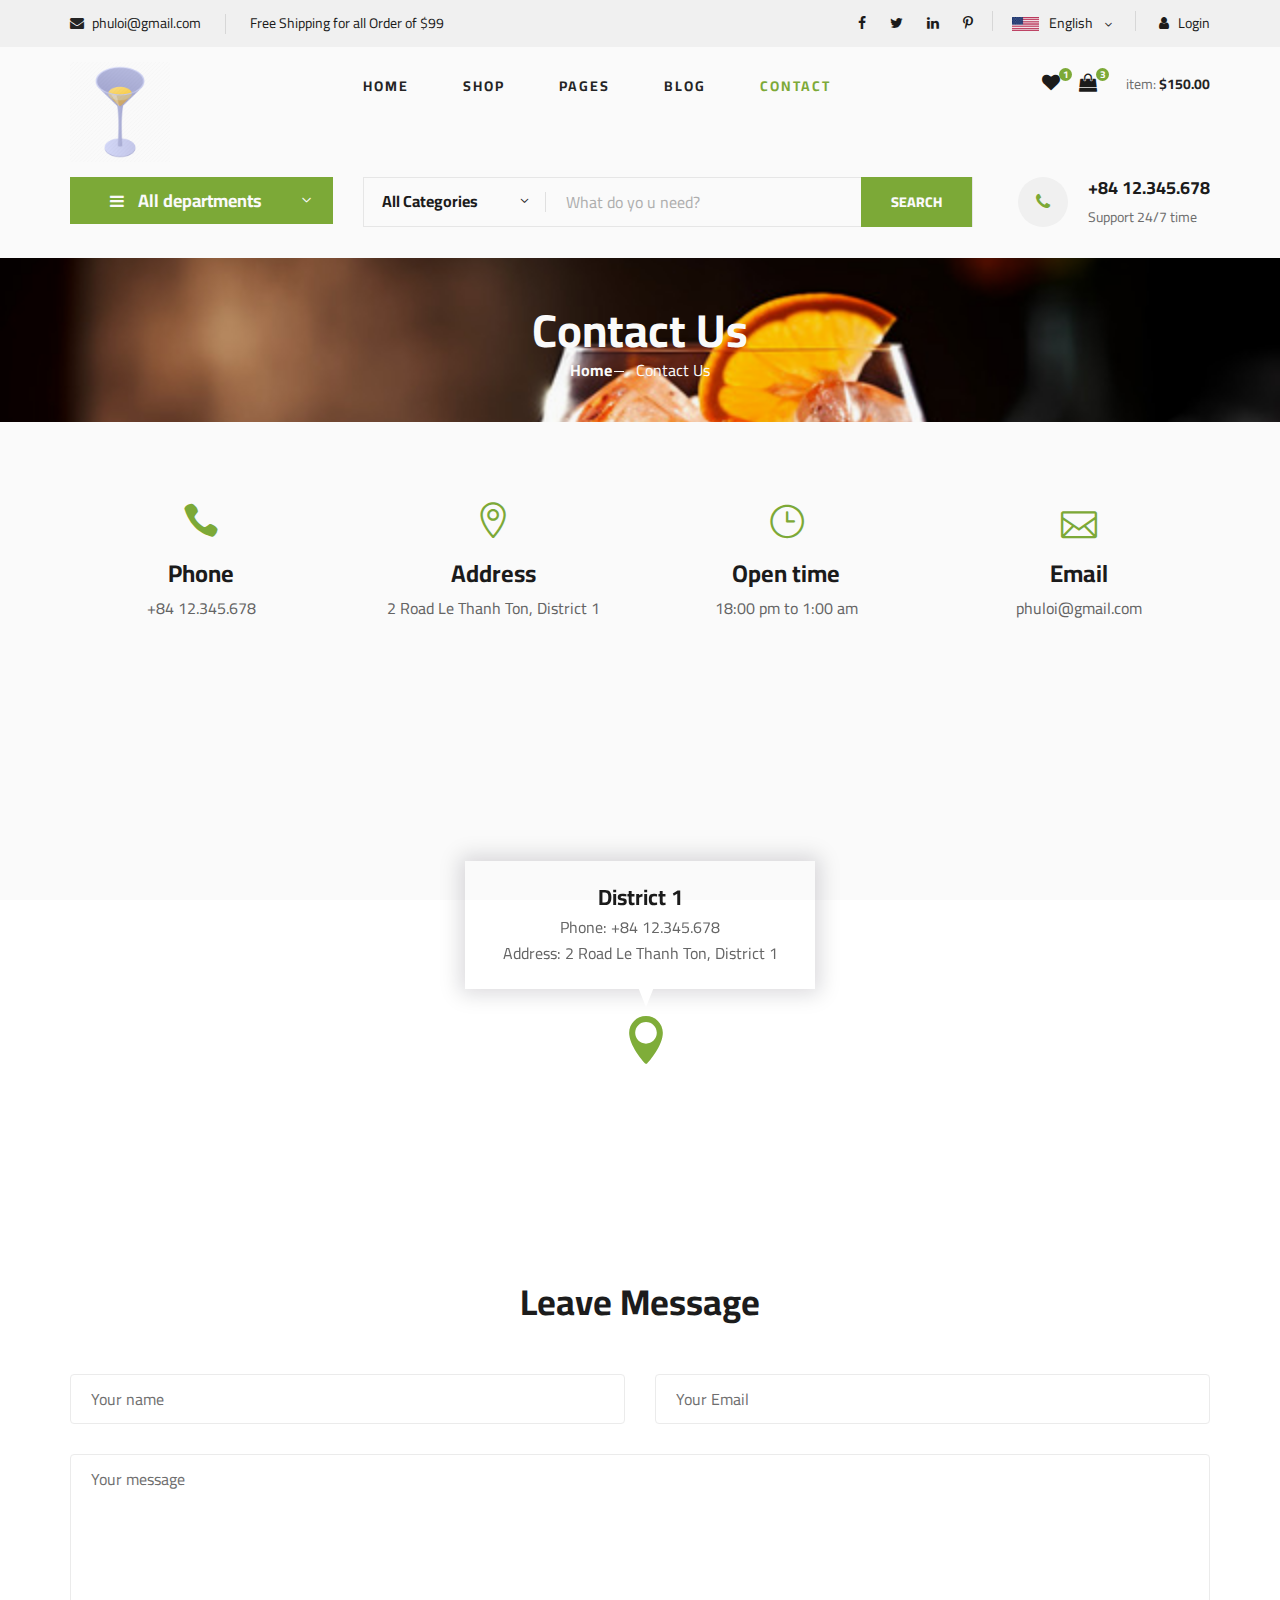
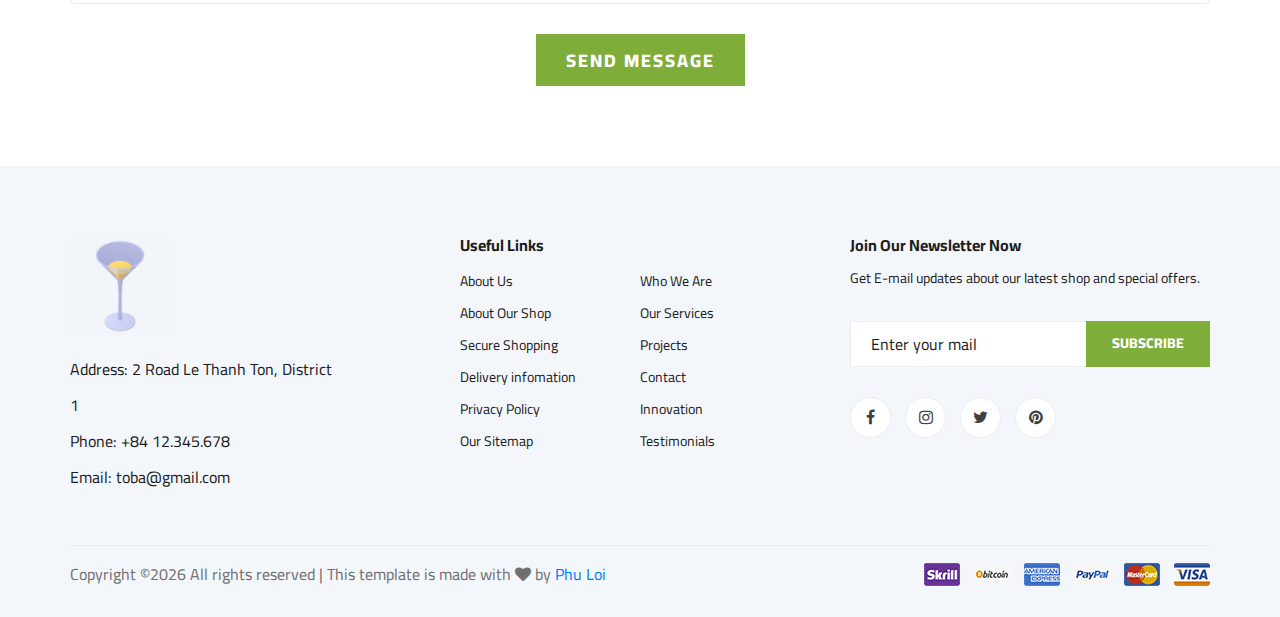
<file: contact.html>
<!DOCTYPE html>
<html lang="zxx">

<head>
    <meta charset="UTF-8">
    <meta name="description" content="Ogani Template">
    <meta name="keywords" content="Ogani, unica, creative, html">
    <meta name="viewport" content="width=device-width, initial-scale=1.0">
    <meta http-equiv="X-UA-Compatible" content="ie=edge">
    <title>Ogani | Template</title>

    <!-- Google Font -->
    <link href="https://fonts.googleapis.com/css2?family=Cairo:wght@200;300;400;600;900&display=swap" rel="stylesheet">

    <!-- Css Styles -->
    <link rel="stylesheet" href="css/bootstrap.min.css" type="text/css">
    <link rel="stylesheet" href="css/font-awesome.min.css" type="text/css">
    <link rel="stylesheet" href="css/elegant-icons.css" type="text/css">
    <link rel="stylesheet" href="css/nice-select.css" type="text/css">
    <link rel="stylesheet" href="css/jquery-ui.min.css" type="text/css">
    <link rel="stylesheet" href="css/owl.carousel.min.css" type="text/css">
    <link rel="stylesheet" href="css/slicknav.min.css" type="text/css">
    <link rel="stylesheet" href="css/style.css" type="text/css">
</head>

<body>
    <!-- Page Preloder -->
    <div id="preloder">
        <div class="loader"></div>
    </div>

    <!-- Humberger Begin -->
    <div class="humberger__menu__overlay"></div>
    <div class="humberger__menu__wrapper">
        <div class="humberger__menu__logo">
            <a href="#"><img src="img/logo1.png" alt=""></a>
        </div>
        <div class="humberger__menu__cart">
            <ul>
                <li><a href="#"><i class="fa fa-heart"></i> <span>1</span></a></li>
                <li><a href="#"><i class="fa fa-shopping-bag"></i> <span>3</span></a></li>
            </ul>
            <div class="header__cart__price">item: <span>$150.00</span></div>
        </div>
        <div class="humberger__menu__widget">
            <div class="header__top__right__language">
                <img src="img/language.png" alt="">
                <div>English</div>
                <span class="arrow_carrot-down"></span>
                <ul>
                    <li><a href="#">Spanis</a></li>
                    <li><a href="#">English</a></li>
                </ul>
            </div>
            <div class="header__top__right__auth">
                <a href="#"><i class="fa fa-user"></i> Login</a>
            </div>
        </div>
        <nav class="humberger__menu__nav mobile-menu">
            <ul>
                <li class="active"><a href="./index.html">Home</a></li>
                <li><a href="./shop-grid.html">Shop</a></li>
                <li><a href="#">Pages</a>
                    <ul class="header__menu__dropdown">
                        <li><a href="./shop-details.html">Shop Details</a></li>
                        <li><a href="./shoping-cart.html">Shoping Cart</a></li>
                        <li><a href="./checkout.html">Check Out</a></li>
                        <li><a href="./blog-details.html">Blog Details</a></li>
                    </ul>
                </li>
                <li><a href="./blog.html">Blog</a></li>
                <li><a href="./contact.html">Contact</a></li>
            </ul>
        </nav>
        <div id="mobile-menu-wrap"></div>
        <div class="header__top__right__social">
            <a href="#"><i class="fa fa-facebook"></i></a>
            <a href="#"><i class="fa fa-twitter"></i></a>
            <a href="#"><i class="fa fa-linkedin"></i></a>
            <a href="#"><i class="fa fa-pinterest-p"></i></a>
        </div>
        <div class="humberger__menu__contact">
            <ul>
                <li><i class="fa fa-envelope"></i> phuloi@gmail.com</li>
                <li>Free Shipping for all Order of $99</li>
            </ul>
        </div>
    </div>
    <!-- Humberger End -->

    <!-- Header Section Begin -->
    <header class="header">
        <div class="header__top">
            <div class="container">
                <div class="row">
                    <div class="col-lg-6">
                        <div class="header__top__left">
                            <ul>
                                <li><i class="fa fa-envelope"></i> phuloi@gmail.com</li>
                                <li>Free Shipping for all Order of $99</li>
                            </ul>
                        </div>
                    </div>
                    <div class="col-lg-6">
                        <div class="header__top__right">
                            <div class="header__top__right__social">
                                <a href="#"><i class="fa fa-facebook"></i></a>
                                <a href="#"><i class="fa fa-twitter"></i></a>
                                <a href="#"><i class="fa fa-linkedin"></i></a>
                                <a href="#"><i class="fa fa-pinterest-p"></i></a>
                            </div>
                            <div class="header__top__right__language">
                                <img src="img/language.png" alt="">
                                <div>English</div>
                                <span class="arrow_carrot-down"></span>
                                <ul>
                                    <li><a href="#">Spanis</a></li>
                                    <li><a href="#">English</a></li>
                                </ul>
                            </div>
                            <div class="header__top__right__auth">
                                <a href="#"><i class="fa fa-user"></i> Login</a>
                            </div>
                        </div>
                    </div>
                </div>
            </div>
        </div>
        <div class="container">
            <div class="row">
                <div class="col-lg-3">
                    <div class="header__logo">
                        <a href="./index.html"><img src="img/logo1.png" alt=""></a>
                    </div>
                </div>
                <div class="col-lg-6">
                    <nav class="header__menu">
                        <ul>
                            <li><a href="./index.html">Home</a></li>
                            <li><a href="./shop-grid.html">Shop</a></li>
                            <li><a href="#">Pages</a>
                                <ul class="header__menu__dropdown">
                                    <li><a href="./shop-details.html">Shop Details</a></li>
                                    <li><a href="./shoping-cart.html">Shoping Cart</a></li>
                                    <li><a href="./checkout.html">Check Out</a></li>
                                    <li><a href="./blog-details.html">Blog Details</a></li>
                                </ul>
                            </li>
                            <li><a href="./blog.html">Blog</a></li>
                            <li class="active"><a href="./contact.html">Contact</a></li>
                        </ul>
                    </nav>
                </div>
                <div class="col-lg-3">
                    <div class="header__cart">
                        <ul>
                            <li><a href="#"><i class="fa fa-heart"></i> <span>1</span></a></li>
                            <li><a href="#"><i class="fa fa-shopping-bag"></i> <span>3</span></a></li>
                        </ul>
                        <div class="header__cart__price">item: <span>$150.00</span></div>
                    </div>
                </div>
            </div>
            <div class="humberger__open">
                <i class="fa fa-bars"></i>
            </div>
        </div>
    </header>
    <!-- Header Section End -->

    <!-- Hero Section Begin -->
    <section class="hero hero-normal">
        <div class="container">
            <div class="row">
                <div class="col-lg-3">
                    <div class="hero__categories">
                        <div class="hero__categories__all">
                            <i class="fa fa-bars"></i>
                            <span>All departments</span>
                        </div>
                        <ul>
                            <li><a href="#">Whisky</a></li>
                            <li><a href="#">Gin</a></li>
                            <li><a href="#">Rum</a></li>
                            <li><a href="#">Vodka</a></li>
                            <li><a href="#">Cognac</a></li>
                            <li><a href="#">Sherry</a></li>
                            <li><a href="#">Vermouth</a></li>
                            <li><a href="#">Tequila</a></li>
                            <li><a href="#">Liqueur</a></li>
                            <li><a href="#">American Whisky</a></li>
                            <li><a href="#">Japanese Whisky</a></li>
                        </ul>
                    </div>
                </div>
                <div class="col-lg-9">
                    <div class="hero__search">
                        <div class="hero__search__form">
                            <form action="#">
                                <div class="hero__search__categories">
                                    All Categories
                                    <span class="arrow_carrot-down"></span>
                                </div>
                                <input type="text" placeholder="What do yo u need?">
                                <button type="submit" class="site-btn">SEARCH</button>
                            </form>
                        </div>
                        <div class="hero__search__phone">
                            <div class="hero__search__phone__icon">
                                <i class="fa fa-phone"></i>
                            </div>
                            <div class="hero__search__phone__text">
                                <h5>+84 12.345.678</h5>
                                <span>Support 24/7 time</span>
                            </div>
                        </div>
                    </div>
                </div>
            </div>
        </div>
    </section>
    <!-- Hero Section End -->

    <!-- Breadcrumb Section Begin -->
    <section class="breadcrumb-section set-bg" data-setbg="img/hero/banner4.jpg">
        <div class="container">
            <div class="row">
                <div class="col-lg-12 text-center">
                    <div class="breadcrumb__text">
                        <h2>Contact Us</h2>
                        <div class="breadcrumb__option">
                            <a href="./index.html">Home</a>
                            <span>Contact Us</span>
                        </div>
                    </div>
                </div>
            </div>
        </div>
    </section>
    <!-- Breadcrumb Section End -->

    <!-- Contact Section Begin -->
    <section class="contact spad">
        <div class="container">
            <div class="row">
                <div class="col-lg-3 col-md-3 col-sm-6 text-center">
                    <div class="contact__widget">
                        <span class="icon_phone"></span>
                        <h4>Phone</h4>
                        <p>+84 12.345.678</p>
                    </div>
                </div>
                <div class="col-lg-3 col-md-3 col-sm-6 text-center">
                    <div class="contact__widget">
                        <span class="icon_pin_alt"></span>
                        <h4>Address</h4>
                        <p>2 Road Le Thanh Ton, District 1</p>
                    </div>
                </div>
                <div class="col-lg-3 col-md-3 col-sm-6 text-center">
                    <div class="contact__widget">
                        <span class="icon_clock_alt"></span>
                        <h4>Open time</h4>
                        <p>18:00 pm to 1:00 am</p>
                    </div>
                </div>
                <div class="col-lg-3 col-md-3 col-sm-6 text-center">
                    <div class="contact__widget">
                        <span class="icon_mail_alt"></span>
                        <h4>Email</h4>
                        <p>phuloi@gmail.com</p>
                    </div>
                </div>
            </div>
        </div>
    </section>
    <!-- Contact Section End -->

    <!-- Map Begin -->
    <div class="map">
        
            <iframe src="https://www.google.com/maps/embed?pb=!1m14!1m12!1m3!1d31355.76528306324!2d106.67776289465418!3d10.77521852915065!2m3!1f0!2f0!3f0!3m2!1i1024!2i768!4f13.1!5e0!3m2!1svi!2s!4v1697453275541!5m2!1svi!2s" width="600" height="450" style="border:0;" allowfullscreen="" loading="lazy" referrerpolicy="no-referrer-when-downgrade"></iframe>
        <div class="map-inside">
            <i class="icon_pin"></i>
            <div class="inside-widget">
                <h4>District 1</h4>
                <ul>
                    <li>Phone: +84 12.345.678</li>
                    <li>Address: 2 Road Le Thanh Ton, District 1</li>
                </ul>
            </div>
        </div>
    </div>
    <!-- Map End -->

    <!-- Contact Form Begin -->
    <div class="contact-form spad">
        <div class="container">
            <div class="row">
                <div class="col-lg-12">
                    <div class="contact__form__title">
                        <h2>Leave Message</h2>
                    </div>
                </div>
            </div>
            <form action="#">
                <div class="row">
                    <div class="col-lg-6 col-md-6">
                        <input type="text" placeholder="Your name">
                    </div>
                    <div class="col-lg-6 col-md-6">
                        <input type="text" placeholder="Your Email">
                    </div>
                    <div class="col-lg-12 text-center">
                        <textarea placeholder="Your message"></textarea>
                        <button type="submit" class="site-btn">SEND MESSAGE</button>
                    </div>
                </div>
            </form>
        </div>
    </div>
    <!-- Contact Form End -->

    <!-- Footer Section Begin -->
    <footer class="footer spad">
        <div class="container">
            <div class="row">
                <div class="col-lg-3 col-md-6 col-sm-6">
                    <div class="footer__about">
                        <div class="footer__about__logo">
                            <a href="./index.html"><img src="img/logo1.png" alt=""></a>
                        </div>
                        <ul>
                            <li>Address: 2 Road Le Thanh Ton, District 1</li>
                            <li>Phone: +84 12.345.678</li>
                            <li>Email: toba@gmail.com</li>
                        </ul>
                    </div>
                </div>
                <div class="col-lg-4 col-md-6 col-sm-6 offset-lg-1">
                    <div class="footer__widget">
                        <h6>Useful Links</h6>
                        <ul>
                            <li><a href="#">About Us</a></li>
                            <li><a href="#">About Our Shop</a></li>
                            <li><a href="#">Secure Shopping</a></li>
                            <li><a href="#">Delivery infomation</a></li>
                            <li><a href="#">Privacy Policy</a></li>
                            <li><a href="#">Our Sitemap</a></li>
                        </ul>
                        <ul>
                            <li><a href="#">Who We Are</a></li>
                            <li><a href="#">Our Services</a></li>
                            <li><a href="#">Projects</a></li>
                            <li><a href="#">Contact</a></li>
                            <li><a href="#">Innovation</a></li>
                            <li><a href="#">Testimonials</a></li>
                        </ul>
                    </div>
                </div>
                <div class="col-lg-4 col-md-12">
                    <div class="footer__widget">
                        <h6>Join Our Newsletter Now</h6>
                        <p>Get E-mail updates about our latest shop and special offers.</p>
                        <form action="#">
                            <input type="text" placeholder="Enter your mail">
                            <button type="submit" class="site-btn">Subscribe</button>
                        </form>
                        <div class="footer__widget__social">
                            <a href="#"><i class="fa fa-facebook"></i></a>
                            <a href="#"><i class="fa fa-instagram"></i></a>
                            <a href="#"><i class="fa fa-twitter"></i></a>
                            <a href="#"><i class="fa fa-pinterest"></i></a>
                        </div>
                    </div>
                </div>
            </div>
            <div class="row">
                <div class="col-lg-12">
                    <div class="footer__copyright">
                        <div class="footer__copyright__text"><p><!-- Link back to Colorlib can't be removed. Template is licensed under CC BY 3.0. -->
  Copyright &copy;<script>document.write(new Date().getFullYear());</script> All rights reserved | This template is made with <i class="fa fa-heart" aria-hidden="true"></i> by <a href="https://colorlib.com" target="_blank">Phu Loi</a>
  <!-- Link back to Colorlib can't be removed. Template is licensed under CC BY 3.0. --></p></div>
                        <div class="footer__copyright__payment"><img src="img/payment-item.png" alt=""></div>
                    </div>
                </div>
            </div>
        </div>
    </footer>
    <!-- Footer Section End -->

    <!-- Js Plugins -->
    <script src="js/jquery-3.3.1.min.js"></script>
    <script src="js/bootstrap.min.js"></script>
    <script src="js/jquery.nice-select.min.js"></script>
    <script src="js/jquery-ui.min.js"></script>
    <script src="js/jquery.slicknav.js"></script>
    <script src="js/mixitup.min.js"></script>
    <script src="js/owl.carousel.min.js"></script>
    <script src="js/main.js"></script>



</body>

</html>
</file>
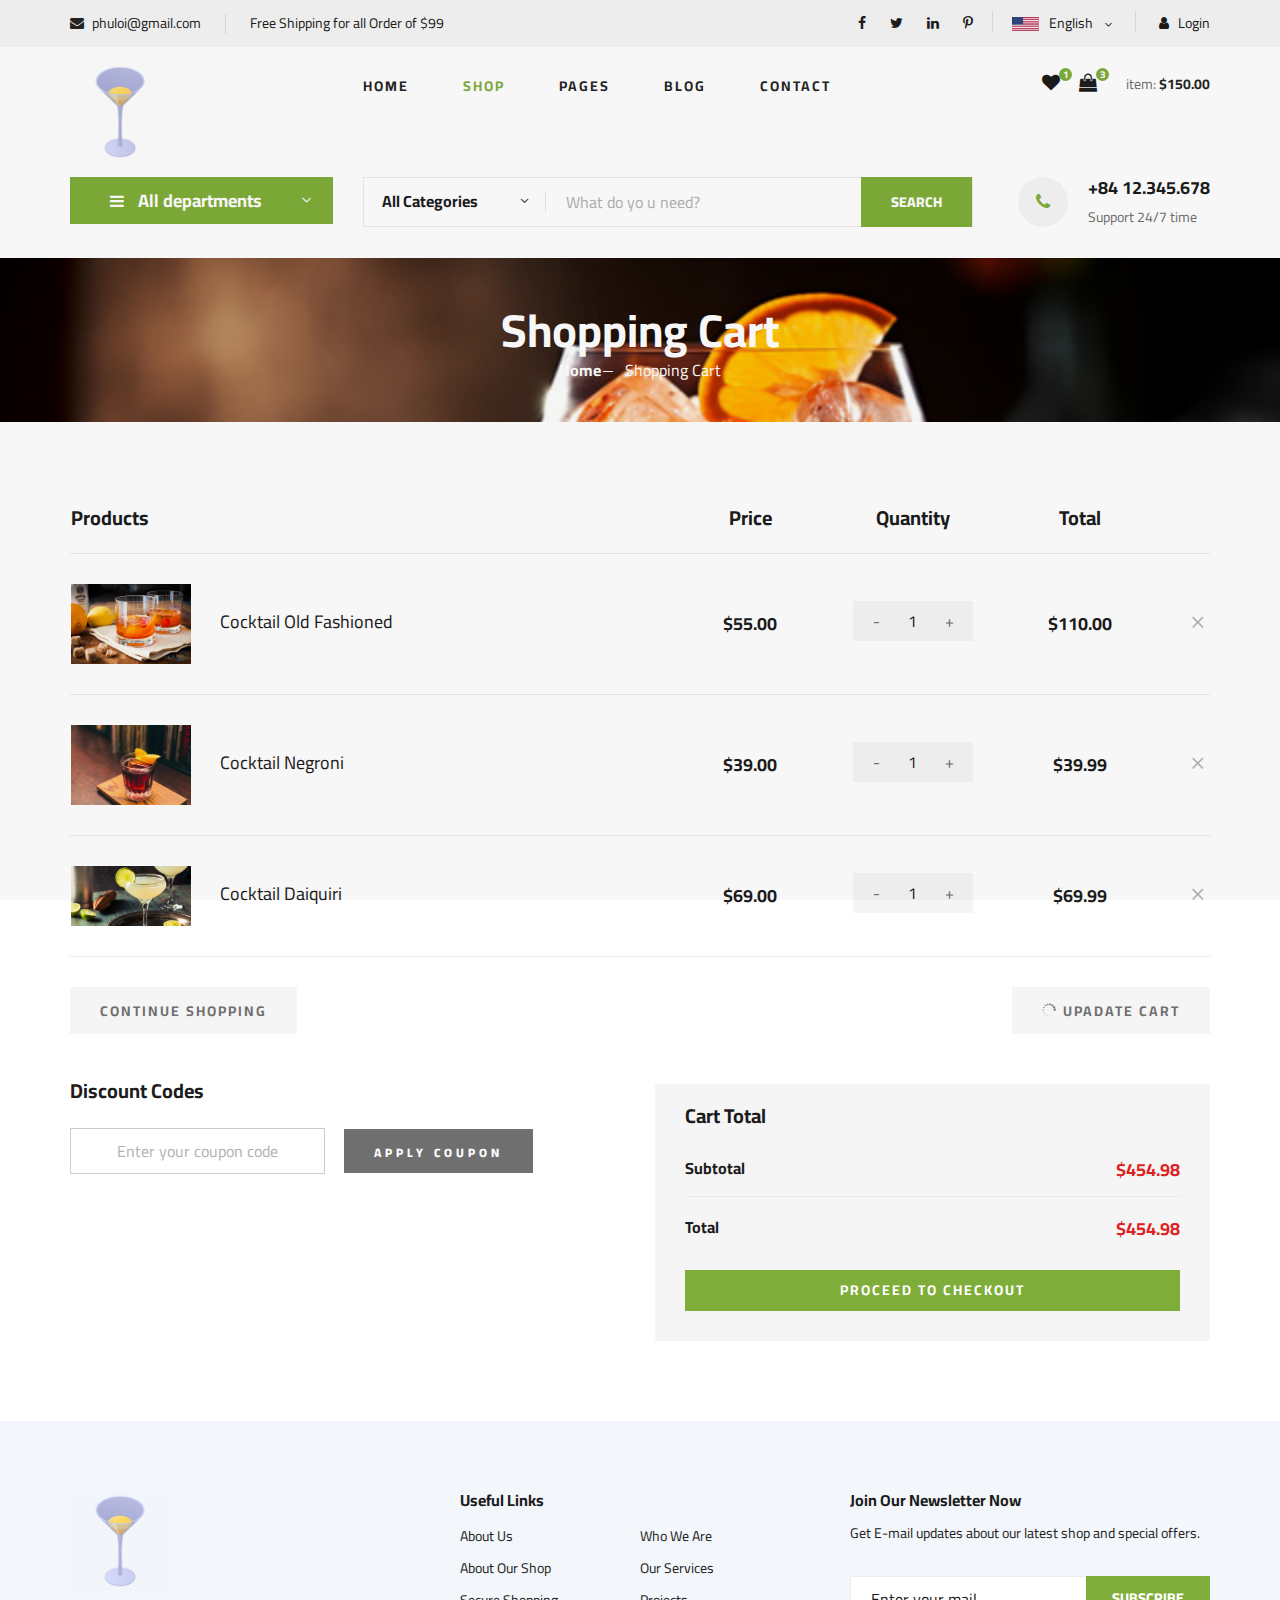
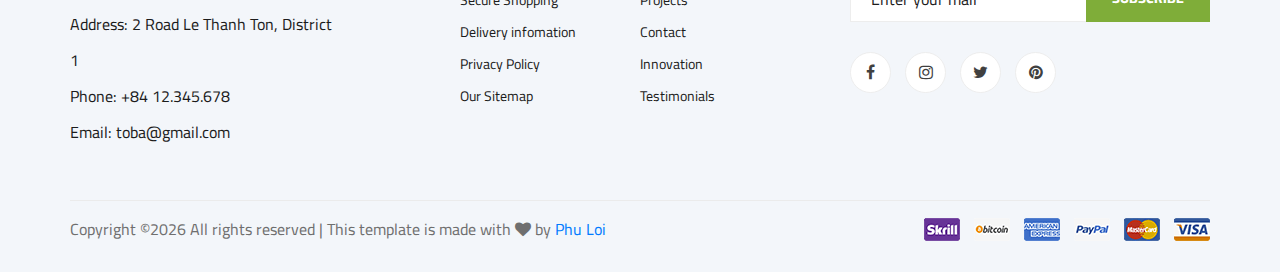
<file: shoping-cart.html>
<!DOCTYPE html>
<html lang="zxx">

<head>
    <meta charset="UTF-8">
    <meta name="description" content="Ogani Template">
    <meta name="keywords" content="Ogani, unica, creative, html">
    <meta name="viewport" content="width=device-width, initial-scale=1.0">
    <meta http-equiv="X-UA-Compatible" content="ie=edge">
    <title>Ogani | Template</title>

    <!-- Google Font -->
    <link href="https://fonts.googleapis.com/css2?family=Cairo:wght@200;300;400;600;900&display=swap" rel="stylesheet">

    <!-- Css Styles -->
    <link rel="stylesheet" href="css/bootstrap.min.css" type="text/css">
    <link rel="stylesheet" href="css/font-awesome.min.css" type="text/css">
    <link rel="stylesheet" href="css/elegant-icons.css" type="text/css">
    <link rel="stylesheet" href="css/nice-select.css" type="text/css">
    <link rel="stylesheet" href="css/jquery-ui.min.css" type="text/css">
    <link rel="stylesheet" href="css/owl.carousel.min.css" type="text/css">
    <link rel="stylesheet" href="css/slicknav.min.css" type="text/css">
    <link rel="stylesheet" href="css/style.css" type="text/css">
</head>

<body>
    <!-- Page Preloder -->
    <div id="preloder">
        <div class="loader"></div>
    </div>

    <!-- Humberger Begin -->
    <div class="humberger__menu__overlay"></div>
    <div class="humberger__menu__wrapper">
        <div class="humberger__menu__logo">
            <a href="#"><img src="img/logo1.png" alt=""></a>
        </div>
        <div class="humberger__menu__cart">
            <ul>
                <li><a href="#"><i class="fa fa-heart"></i> <span>1</span></a></li>
                <li><a href="#"><i class="fa fa-shopping-bag"></i> <span>3</span></a></li>
            </ul>
            <div class="header__cart__price">item: <span>$150.00</span></div>
        </div>
        <div class="humberger__menu__widget">
            <div class="header__top__right__language">
                <img src="img/language.png" alt="">
                <div>English</div>
                <span class="arrow_carrot-down"></span>
                <ul>
                    <li><a href="#">Vietnamese</a></li>
                    <li><a href="#">English</a></li>
                </ul>
            </div>
            <div class="header__top__right__auth">
                <a href="#"><i class="fa fa-user"></i> Login</a>
            </div>
        </div>
        <nav class="humberger__menu__nav mobile-menu">
            <ul>
                <li class="active"><a href="./index.html">Home</a></li>
                <li><a href="./shop-grid.html">Shop</a></li>
                <li><a href="#">Pages</a>
                    <ul class="header__menu__dropdown">
                        <li><a href="./shop-details.html">Shop Details</a></li>
                        <li><a href="./shoping-cart.html">Shoping Cart</a></li>
                        <li><a href="./checkout.html">Check Out</a></li>
                        <li><a href="./blog-details.html">Blog Details</a></li>
                    </ul>
                </li>
                <li><a href="./blog.html">Blog</a></li>
                <li><a href="./contact.html">Contact</a></li>
            </ul>
        </nav>
        <div id="mobile-menu-wrap"></div>
        <div class="header__top__right__social">
            <a href="#"><i class="fa fa-facebook"></i></a>
            <a href="#"><i class="fa fa-twitter"></i></a>
            <a href="#"><i class="fa fa-linkedin"></i></a>
            <a href="#"><i class="fa fa-pinterest-p"></i></a>
        </div>
        <div class="humberger__menu__contact">
            <ul>
                <li><i class="fa fa-envelope"></i> phuloi@gmail.com</li>
                <li>Free Shipping for all Order of $99</li>
            </ul>
        </div>
    </div>
    <!-- Humberger End -->

    <!-- Header Section Begin -->
    <header class="header">
        <div class="header__top">
            <div class="container">
                <div class="row">
                    <div class="col-lg-6">
                        <div class="header__top__left">
                            <ul>
                                <li><i class="fa fa-envelope"></i> phuloi@gmail.com</li>
                                <li>Free Shipping for all Order of $99</li>
                            </ul>
                        </div>
                    </div>
                    <div class="col-lg-6">
                        <div class="header__top__right">
                            <div class="header__top__right__social">
                                <a href="#"><i class="fa fa-facebook"></i></a>
                                <a href="#"><i class="fa fa-twitter"></i></a>
                                <a href="#"><i class="fa fa-linkedin"></i></a>
                                <a href="#"><i class="fa fa-pinterest-p"></i></a>
                            </div>
                            <div class="header__top__right__language">
                                <img src="img/language.png" alt="">
                                <div>English</div>
                                <span class="arrow_carrot-down"></span>
                                <ul>
                                    <li><a href="#">Spanis</a></li>
                                    <li><a href="#">English</a></li>
                                </ul>
                            </div>
                            <div class="header__top__right__auth">
                                <a href="#"><i class="fa fa-user"></i> Login</a>
                            </div>
                        </div>
                    </div>
                </div>
            </div>
        </div>
        <div class="container">
            <div class="row">
                <div class="col-lg-3">
                    <div class="header__logo">
                        <a href="./index.html"><img src="img/logo1.png" alt=""></a>
                    </div>
                </div>
                <div class="col-lg-6">
                    <nav class="header__menu">
                        <ul>
                            <li><a href="./index.html">Home</a></li>
                            <li class="active"><a href="./shop-grid.html">Shop</a></li>
                            <li><a href="#">Pages</a>
                                <ul class="header__menu__dropdown">
                                    <li><a href="./shop-details.html">Shop Details</a></li>
                                    <li><a href="./shoping-cart.html">Shoping Cart</a></li>
                                    <li><a href="./checkout.html">Check Out</a></li>
                                    <li><a href="./blog-details.html">Blog Details</a></li>
                                </ul>
                            </li>
                            <li><a href="./blog.html">Blog</a></li>
                            <li><a href="./contact.html">Contact</a></li>
                        </ul>
                    </nav>
                </div>
                <div class="col-lg-3">
                    <div class="header__cart">
                        <ul>
                            <li><a href="#"><i class="fa fa-heart"></i> <span>1</span></a></li>
                            <li><a href="#"><i class="fa fa-shopping-bag"></i> <span>3</span></a></li>
                        </ul>
                        <div class="header__cart__price">item: <span>$150.00</span></div>
                    </div>
                </div>
            </div>
            <div class="humberger__open">
                <i class="fa fa-bars"></i>
            </div>
        </div>
    </header>
    <!-- Header Section End -->

    <!-- Hero Section Begin -->
    <section class="hero hero-normal">
        <div class="container">
            <div class="row">
                <div class="col-lg-3">
                    <div class="hero__categories">
                        <div class="hero__categories__all">
                            <i class="fa fa-bars"></i>
                            <span>All departments</span>
                        </div>
                        <ul>
                            <li><a href="#">Whisky</a></li>
                            <li><a href="#">Gin</a></li>
                            <li><a href="#">Rum</a></li>
                            <li><a href="#">Vodka</a></li>
                            <li><a href="#">Cognac</a></li>
                            <li><a href="#">Sherry</a></li>
                            <li><a href="#">Vermouth</a></li>
                            <li><a href="#">Tequila</a></li>
                            <li><a href="#">Liqueur</a></li>
                            <li><a href="#">American Whisky</a></li>
                            <li><a href="#">Japanese Whisky</a></li>
                        </ul>
                    </div>
                </div>
                <div class="col-lg-9">
                    <div class="hero__search">
                        <div class="hero__search__form">
                            <form action="#">
                                <div class="hero__search__categories">
                                    All Categories
                                    <span class="arrow_carrot-down"></span>
                                </div>
                                <input type="text" placeholder="What do yo u need?">
                                <button type="submit" class="site-btn">SEARCH</button>
                            </form>
                        </div>
                        <div class="hero__search__phone">
                            <div class="hero__search__phone__icon">
                                <i class="fa fa-phone"></i>
                            </div>
                            <div class="hero__search__phone__text">
                                <h5>+84 12.345.678</h5>
                                <span>Support 24/7 time</span>
                            </div>
                        </div>
                    </div>
                </div>
            </div>
        </div>
    </section>
    <!-- Hero Section End -->

    <!-- Breadcrumb Section Begin -->
    <section class="breadcrumb-section set-bg" data-setbg="img/hero/banner4.jpg">
        <div class="container">
            <div class="row">
                <div class="col-lg-12 text-center">
                    <div class="breadcrumb__text">
                        <h2>Shopping Cart</h2>
                        <div class="breadcrumb__option">
                            <a href="./index.html">Home</a>
                            <span>Shopping Cart</span>
                        </div>
                    </div>
                </div>
            </div>
        </div>
    </section>
    <!-- Breadcrumb Section End -->

    <!-- Shoping Cart Section Begin -->
    <section class="shoping-cart spad">
        <div class="container">
            <div class="row">
                <div class="col-lg-12">
                    <div class="shoping__cart__table">
                        <table>
                            <thead>
                                <tr>
                                    <th class="shoping__product">Products</th>
                                    <th>Price</th>
                                    <th>Quantity</th>
                                    <th>Total</th>
                                    <th></th>
                                </tr>
                            </thead>
                            <tbody>
                                <tr>
                                    <td class="shoping__cart__item">
                                        <img width="120px" src="img/featured/feature-1.jpg" alt="">
                                        <h5>Cocktail Old Fashioned</h5>
                                    </td>
                                    <td class="shoping__cart__price">
                                        $55.00
                                    </td>
                                    <td class="shoping__cart__quantity">
                                        <div class="quantity">
                                            <div class="pro-qty">
                                                <input type="text" value="1">
                                            </div>
                                        </div>
                                    </td>
                                    <td class="shoping__cart__total">
                                        $110.00
                                    </td>
                                    <td class="shoping__cart__item__close">
                                        <span class="icon_close"></span>
                                    </td>
                                </tr>
                                <tr>
                                    <td class="shoping__cart__item">
                                        <img width="120px" src="img/featured/feature-2.jpg" alt="">
                                        <h5>Cocktail Negroni</h5>
                                    </td>
                                    <td class="shoping__cart__price">
                                        $39.00
                                    </td>
                                    <td class="shoping__cart__quantity">
                                        <div class="quantity">
                                            <div class="pro-qty">
                                                <input type="text" value="1">
                                            </div>
                                        </div>
                                    </td>
                                    <td class="shoping__cart__total">
                                        $39.99
                                    </td>
                                    <td class="shoping__cart__item__close">
                                        <span class="icon_close"></span>
                                    </td>
                                </tr>
                                <tr>
                                    <td class="shoping__cart__item">
                                        <img width="120px" src="img/featured/feature-3.jpg" alt="">
                                        <h5>Cocktail Daiquiri</h5>
                                    </td>
                                    <td class="shoping__cart__price">
                                        $69.00
                                    </td>
                                    <td class="shoping__cart__quantity">
                                        <div class="quantity">
                                            <div class="pro-qty">
                                                <input type="text" value="1">
                                            </div>
                                        </div>
                                    </td>
                                    <td class="shoping__cart__total">
                                        $69.99
                                    </td>
                                    <td class="shoping__cart__item__close">
                                        <span class="icon_close"></span>
                                    </td>
                                </tr>
                            </tbody>
                        </table>
                    </div>
                </div>
            </div>
            <div class="row">
                <div class="col-lg-12">
                    <div class="shoping__cart__btns">
                        <a href="#" class="primary-btn cart-btn">CONTINUE SHOPPING</a>
                        <a href="#" class="primary-btn cart-btn cart-btn-right"><span class="icon_loading"></span>
                            Upadate Cart</a>
                    </div>
                </div>
                <div class="col-lg-6">
                    <div class="shoping__continue">
                        <div class="shoping__discount">
                            <h5>Discount Codes</h5>
                            <form action="#">
                                <input type="text" placeholder="Enter your coupon code">
                                <button type="submit" class="site-btn">APPLY COUPON</button>
                            </form>
                        </div>
                    </div>
                </div>
                <div class="col-lg-6">
                    <div class="shoping__checkout">
                        <h5>Cart Total</h5>
                        <ul>
                            <li>Subtotal <span>$454.98</span></li>
                            <li>Total <span>$454.98</span></li>
                        </ul>
                        <a href="#" class="primary-btn">PROCEED TO CHECKOUT</a>
                    </div>
                </div>
            </div>
        </div>
    </section>
    <!-- Shoping Cart Section End -->

    <!-- Footer Section Begin -->
    <footer class="footer spad">
        <div class="container">
            <div class="row">
                <div class="col-lg-3 col-md-6 col-sm-6">
                    <div class="footer__about">
                        <div class="footer__about__logo">
                            <a href="./index.html"><img src="img/logo1.png" alt=""></a>
                        </div>
                        <ul>
                            <li>Address: 2 Road Le Thanh Ton, District 1</li>
                            <li>Phone: +84 12.345.678</li>
                            <li>Email: toba@gmail.com</li>
                        </ul>
                    </div>
                </div>
                <div class="col-lg-4 col-md-6 col-sm-6 offset-lg-1">
                    <div class="footer__widget">
                        <h6>Useful Links</h6>
                        <ul>
                            <li><a href="#">About Us</a></li>
                            <li><a href="#">About Our Shop</a></li>
                            <li><a href="#">Secure Shopping</a></li>
                            <li><a href="#">Delivery infomation</a></li>
                            <li><a href="#">Privacy Policy</a></li>
                            <li><a href="#">Our Sitemap</a></li>
                        </ul>
                        <ul>
                            <li><a href="#">Who We Are</a></li>
                            <li><a href="#">Our Services</a></li>
                            <li><a href="#">Projects</a></li>
                            <li><a href="#">Contact</a></li>
                            <li><a href="#">Innovation</a></li>
                            <li><a href="#">Testimonials</a></li>
                        </ul>
                    </div>
                </div>
                <div class="col-lg-4 col-md-12">
                    <div class="footer__widget">
                        <h6>Join Our Newsletter Now</h6>
                        <p>Get E-mail updates about our latest shop and special offers.</p>
                        <form action="#">
                            <input type="text" placeholder="Enter your mail">
                            <button type="submit" class="site-btn">Subscribe</button>
                        </form>
                        <div class="footer__widget__social">
                            <a href="#"><i class="fa fa-facebook"></i></a>
                            <a href="#"><i class="fa fa-instagram"></i></a>
                            <a href="#"><i class="fa fa-twitter"></i></a>
                            <a href="#"><i class="fa fa-pinterest"></i></a>
                        </div>
                    </div>
                </div>
            </div>
            <div class="row">
                <div class="col-lg-12">
                    <div class="footer__copyright">
                        <div class="footer__copyright__text"><p><!-- Link back to Colorlib can't be removed. Template is licensed under CC BY 3.0. -->
  Copyright &copy;<script>document.write(new Date().getFullYear());</script> All rights reserved | This template is made with <i class="fa fa-heart" aria-hidden="true"></i> by <a href="https://colorlib.com" target="_blank">Phu Loi</a>
  <!-- Link back to Colorlib can't be removed. Template is licensed under CC BY 3.0. --></p></div>
                        <div class="footer__copyright__payment"><img src="img/payment-item.png" alt=""></div>
                    </div>
                </div>
            </div>
        </div>
    </footer>
    <!-- Footer Section End -->

    <!-- Js Plugins -->
    <script src="js/jquery-3.3.1.min.js"></script>
    <script src="js/bootstrap.min.js"></script>
    <script src="js/jquery.nice-select.min.js"></script>
    <script src="js/jquery-ui.min.js"></script>
    <script src="js/jquery.slicknav.js"></script>
    <script src="js/mixitup.min.js"></script>
    <script src="js/owl.carousel.min.js"></script>
    <script src="js/main.js"></script>


</body>

</html>
</file>
<file: css/elegant-icons.css>
@font-face {
	font-family: 'ElegantIcons';
	src:url('../fonts/ElegantIcons.eot');
	src:url('../fonts/ElegantIcons.eot?#iefix') format('embedded-opentype'),
		url('../fonts/ElegantIcons.woff') format('woff'),
		url('../fonts/ElegantIcons.ttf') format('truetype'),
		url('../fonts/ElegantIcons.svg#ElegantIcons') format('svg');
	font-weight: normal;
	font-style: normal;
}

/* Use the following CSS code if you want to use data attributes for inserting your icons */
[data-icon]:before {
	font-family: 'ElegantIcons';
	content: attr(data-icon);
	speak: none;
	font-weight: normal;
	font-variant: normal;
	text-transform: none;
	line-height: 1;
	-webkit-font-smoothing: antialiased;
	-moz-osx-font-smoothing: grayscale;
}

/* Use the following CSS code if you want to have a class per icon */
/*
Instead of a list of all class selectors,
you can use the generic selector below, but it's slower:
[class*="your-class-prefix"] {
*/
.arrow_up, .arrow_down, .arrow_left, .arrow_right, .arrow_left-up, .arrow_right-up, .arrow_right-down, .arrow_left-down, .arrow-up-down, .arrow_up-down_alt, .arrow_left-right_alt, .arrow_left-right, .arrow_expand_alt2, .arrow_expand_alt, .arrow_condense, .arrow_expand, .arrow_move, .arrow_carrot-up, .arrow_carrot-down, .arrow_carrot-left, .arrow_carrot-right, .arrow_carrot-2up, .arrow_carrot-2down, .arrow_carrot-2left, .arrow_carrot-2right, .arrow_carrot-up_alt2, .arrow_carrot-down_alt2, .arrow_carrot-left_alt2, .arrow_carrot-right_alt2, .arrow_carrot-2up_alt2, .arrow_carrot-2down_alt2, .arrow_carrot-2left_alt2, .arrow_carrot-2right_alt2, .arrow_triangle-up, .arrow_triangle-down, .arrow_triangle-left, .arrow_triangle-right, .arrow_triangle-up_alt2, .arrow_triangle-down_alt2, .arrow_triangle-left_alt2, .arrow_triangle-right_alt2, .arrow_back, .icon_minus-06, .icon_plus, .icon_close, .icon_check, .icon_minus_alt2, .icon_plus_alt2, .icon_close_alt2, .icon_check_alt2, .icon_zoom-out_alt, .icon_zoom-in_alt, .icon_search, .icon_box-empty, .icon_box-selected, .icon_minus-box, .icon_plus-box, .icon_box-checked, .icon_circle-empty, .icon_circle-slelected, .icon_stop_alt2, .icon_stop, .icon_pause_alt2, .icon_pause, .icon_menu, .icon_menu-square_alt2, .icon_menu-circle_alt2, .icon_ul, .icon_ol, .icon_adjust-horiz, .icon_adjust-vert, .icon_document_alt, .icon_documents_alt, .icon_pencil, .icon_pencil-edit_alt, .icon_pencil-edit, .icon_folder-alt, .icon_folder-open_alt, .icon_folder-add_alt, .icon_info_alt, .icon_error-oct_alt, .icon_error-circle_alt, .icon_error-triangle_alt, .icon_question_alt2, .icon_question, .icon_comment_alt, .icon_chat_alt, .icon_vol-mute_alt, .icon_volume-low_alt, .icon_volume-high_alt, .icon_quotations, .icon_quotations_alt2, .icon_clock_alt, .icon_lock_alt, .icon_lock-open_alt, .icon_key_alt, .icon_cloud_alt, .icon_cloud-upload_alt, .icon_cloud-download_alt, .icon_image, .icon_images, .icon_lightbulb_alt, .icon_gift_alt, .icon_house_alt, .icon_genius, .icon_mobile, .icon_tablet, .icon_laptop, .icon_desktop, .icon_camera_alt, .icon_mail_alt, .icon_cone_alt, .icon_ribbon_alt, .icon_bag_alt, .icon_creditcard, .icon_cart_alt, .icon_paperclip, .icon_tag_alt, .icon_tags_alt, .icon_trash_alt, .icon_cursor_alt, .icon_mic_alt, .icon_compass_alt, .icon_pin_alt, .icon_pushpin_alt, .icon_map_alt, .icon_drawer_alt, .icon_toolbox_alt, .icon_book_alt, .icon_calendar, .icon_film, .icon_table, .icon_contacts_alt, .icon_headphones, .icon_lifesaver, .icon_piechart, .icon_refresh, .icon_link_alt, .icon_link, .icon_loading, .icon_blocked, .icon_archive_alt, .icon_heart_alt, .icon_star_alt, .icon_star-half_alt, .icon_star, .icon_star-half, .icon_tools, .icon_tool, .icon_cog, .icon_cogs, .arrow_up_alt, .arrow_down_alt, .arrow_left_alt, .arrow_right_alt, .arrow_left-up_alt, .arrow_right-up_alt, .arrow_right-down_alt, .arrow_left-down_alt, .arrow_condense_alt, .arrow_expand_alt3, .arrow_carrot_up_alt, .arrow_carrot-down_alt, .arrow_carrot-left_alt, .arrow_carrot-right_alt, .arrow_carrot-2up_alt, .arrow_carrot-2dwnn_alt, .arrow_carrot-2left_alt, .arrow_carrot-2right_alt, .arrow_triangle-up_alt, .arrow_triangle-down_alt, .arrow_triangle-left_alt, .arrow_triangle-right_alt, .icon_minus_alt, .icon_plus_alt, .icon_close_alt, .icon_check_alt, .icon_zoom-out, .icon_zoom-in, .icon_stop_alt, .icon_menu-square_alt, .icon_menu-circle_alt, .icon_document, .icon_documents, .icon_pencil_alt, .icon_folder, .icon_folder-open, .icon_folder-add, .icon_folder_upload, .icon_folder_download, .icon_info, .icon_error-circle, .icon_error-oct, .icon_error-triangle, .icon_question_alt, .icon_comment, .icon_chat, .icon_vol-mute, .icon_volume-low, .icon_volume-high, .icon_quotations_alt, .icon_clock, .icon_lock, .icon_lock-open, .icon_key, .icon_cloud, .icon_cloud-upload, .icon_cloud-download, .icon_lightbulb, .icon_gift, .icon_house, .icon_camera, .icon_mail, .icon_cone, .icon_ribbon, .icon_bag, .icon_cart, .icon_tag, .icon_tags, .icon_trash, .icon_cursor, .icon_mic, .icon_compass, .icon_pin, .icon_pushpin, .icon_map, .icon_drawer, .icon_toolbox, .icon_book, .icon_contacts, .icon_archive, .icon_heart, .icon_profile, .icon_group, .icon_grid-2x2, .icon_grid-3x3, .icon_music, .icon_pause_alt, .icon_phone, .icon_upload, .icon_download, .social_facebook, .social_twitter, .social_pinterest, .social_googleplus, .social_tumblr, .social_tumbleupon, .social_wordpress, .social_instagram, .social_dribbble, .social_vimeo, .social_linkedin, .social_rss, .social_deviantart, .social_share, .social_myspace, .social_skype, .social_youtube, .social_picassa, .social_googledrive, .social_flickr, .social_blogger, .social_spotify, .social_delicious, .social_facebook_circle, .social_twitter_circle, .social_pinterest_circle, .social_googleplus_circle, .social_tumblr_circle, .social_stumbleupon_circle, .social_wordpress_circle, .social_instagram_circle, .social_dribbble_circle, .social_vimeo_circle, .social_linkedin_circle, .social_rss_circle, .social_deviantart_circle, .social_share_circle, .social_myspace_circle, .social_skype_circle, .social_youtube_circle, .social_picassa_circle, .social_googledrive_alt2, .social_flickr_circle, .social_blogger_circle, .social_spotify_circle, .social_delicious_circle, .social_facebook_square, .social_twitter_square, .social_pinterest_square, .social_googleplus_square, .social_tumblr_square, .social_stumbleupon_square, .social_wordpress_square, .social_instagram_square, .social_dribbble_square, .social_vimeo_square, .social_linkedin_square, .social_rss_square, .social_deviantart_square, .social_share_square, .social_myspace_square, .social_skype_square, .social_youtube_square, .social_picassa_square, .social_googledrive_square, .social_flickr_square, .social_blogger_square, .social_spotify_square, .social_delicious_square, .icon_printer, .icon_calulator, .icon_building, .icon_floppy, .icon_drive, .icon_search-2, .icon_id, .icon_id-2, .icon_puzzle, .icon_like, .icon_dislike, .icon_mug, .icon_currency, .icon_wallet, .icon_pens, .icon_easel, .icon_flowchart, .icon_datareport, .icon_briefcase, .icon_shield, .icon_percent, .icon_globe, .icon_globe-2, .icon_target, .icon_hourglass, .icon_balance, .icon_rook, .icon_printer-alt, .icon_calculator_alt, .icon_building_alt, .icon_floppy_alt, .icon_drive_alt, .icon_search_alt, .icon_id_alt, .icon_id-2_alt, .icon_puzzle_alt, .icon_like_alt, .icon_dislike_alt, .icon_mug_alt, .icon_currency_alt, .icon_wallet_alt, .icon_pens_alt, .icon_easel_alt, .icon_flowchart_alt, .icon_datareport_alt, .icon_briefcase_alt, .icon_shield_alt, .icon_percent_alt, .icon_globe_alt, .icon_clipboard {
	font-family: 'ElegantIcons';
	speak: none;
	font-style: normal;
	font-weight: normal;
	font-variant: normal;
	text-transform: none;
	line-height: 1;
	-webkit-font-smoothing: antialiased;
}
.arrow_up:before {
	content: "\21";
}
.arrow_down:before {
	content: "\22";
}
.arrow_left:before {
	content: "\23";
}
.arrow_right:before {
	content: "\24";
}
.arrow_left-up:before {
	content: "\25";
}
.arrow_right-up:before {
	content: "\26";
}
.arrow_right-down:before {
	content: "\27";
}
.arrow_left-down:before {
	content: "\28";
}
.arrow-up-down:before {
	content: "\29";
}
.arrow_up-down_alt:before {
	content: "\2a";
}
.arrow_left-right_alt:before {
	content: "\2b";
}
.arrow_left-right:before {
	content: "\2c";
}
.arrow_expand_alt2:before {
	content: "\2d";
}
.arrow_expand_alt:before {
	content: "\2e";
}
.arrow_condense:before {
	content: "\2f";
}
.arrow_expand:before {
	content: "\30";
}
.arrow_move:before {
	content: "\31";
}
.arrow_carrot-up:before {
	content: "\32";
}
.arrow_carrot-down:before {
	content: "\33";
}
.arrow_carrot-left:before {
	content: "\34";
}
.arrow_carrot-right:before {
	content: "\35";
}
.arrow_carrot-2up:before {
	content: "\36";
}
.arrow_carrot-2down:before {
	content: "\37";
}
.arrow_carrot-2left:before {
	content: "\38";
}
.arrow_carrot-2right:before {
	content: "\39";
}
.arrow_carrot-up_alt2:before {
	content: "\3a";
}
.arrow_carrot-down_alt2:before {
	content: "\3b";
}
.arrow_carrot-left_alt2:before {
	content: "\3c";
}
.arrow_carrot-right_alt2:before {
	content: "\3d";
}
.arrow_carrot-2up_alt2:before {
	content: "\3e";
}
.arrow_carrot-2down_alt2:before {
	content: "\3f";
}
.arrow_carrot-2left_alt2:before {
	content: "\40";
}
.arrow_carrot-2right_alt2:before {
	content: "\41";
}
.arrow_triangle-up:before {
	content: "\42";
}
.arrow_triangle-down:before {
	content: "\43";
}
.arrow_triangle-left:before {
	content: "\44";
}
.arrow_triangle-right:before {
	content: "\45";
}
.arrow_triangle-up_alt2:before {
	content: "\46";
}
.arrow_triangle-down_alt2:before {
	content: "\47";
}
.arrow_triangle-left_alt2:before {
	content: "\48";
}
.arrow_triangle-right_alt2:before {
	content: "\49";
}
.arrow_back:before {
	content: "\4a";
}
.icon_minus-06:before {
	content: "\4b";
}
.icon_plus:before {
	content: "\4c";
}
.icon_close:before {
	content: "\4d";
}
.icon_check:before {
	content: "\4e";
}
.icon_minus_alt2:before {
	content: "\4f";
}
.icon_plus_alt2:before {
	content: "\50";
}
.icon_close_alt2:before {
	content: "\51";
}
.icon_check_alt2:before {
	content: "\52";
}
.icon_zoom-out_alt:before {
	content: "\53";
}
.icon_zoom-in_alt:before {
	content: "\54";
}
.icon_search:before {
	content: "\55";
}
.icon_box-empty:before {
	content: "\56";
}
.icon_box-selected:before {
	content: "\57";
}
.icon_minus-box:before {
	content: "\58";
}
.icon_plus-box:before {
	content: "\59";
}
.icon_box-checked:before {
	content: "\5a";
}
.icon_circle-empty:before {
	content: "\5b";
}
.icon_circle-slelected:before {
	content: "\5c";
}
.icon_stop_alt2:before {
	content: "\5d";
}
.icon_stop:before {
	content: "\5e";
}
.icon_pause_alt2:before {
	content: "\5f";
}
.icon_pause:before {
	content: "\60";
}
.icon_menu:before {
	content: "\61";
}
.icon_menu-square_alt2:before {
	content: "\62";
}
.icon_menu-circle_alt2:before {
	content: "\63";
}
.icon_ul:before {
	content: "\64";
}
.icon_ol:before {
	content: "\65";
}
.icon_adjust-horiz:before {
	content: "\66";
}
.icon_adjust-vert:before {
	content: "\67";
}
.icon_document_alt:before {
	content: "\68";
}
.icon_documents_alt:before {
	content: "\69";
}
.icon_pencil:before {
	content: "\6a";
}
.icon_pencil-edit_alt:before {
	content: "\6b";
}
.icon_pencil-edit:before {
	content: "\6c";
}
.icon_folder-alt:before {
	content: "\6d";
}
.icon_folder-open_alt:before {
	content: "\6e";
}
.icon_folder-add_alt:before {
	content: "\6f";
}
.icon_info_alt:before {
	content: "\70";
}
.icon_error-oct_alt:before {
	content: "\71";
}
.icon_error-circle_alt:before {
	content: "\72";
}
.icon_error-triangle_alt:before {
	content: "\73";
}
.icon_question_alt2:before {
	content: "\74";
}
.icon_question:before {
	content: "\75";
}
.icon_comment_alt:before {
	content: "\76";
}
.icon_chat_alt:before {
	content: "\77";
}
.icon_vol-mute_alt:before {
	content: "\78";
}
.icon_volume-low_alt:before {
	content: "\79";
}
.icon_volume-high_alt:before {
	content: "\7a";
}
.icon_quotations:before {
	content: "\7b";
}
.icon_quotations_alt2:before {
	content: "\7c";
}
.icon_clock_alt:before {
	content: "\7d";
}
.icon_lock_alt:before {
	content: "\7e";
}
.icon_lock-open_alt:before {
	content: "\e000";
}
.icon_key_alt:before {
	content: "\e001";
}
.icon_cloud_alt:before {
	content: "\e002";
}
.icon_cloud-upload_alt:before {
	content: "\e003";
}
.icon_cloud-download_alt:before {
	content: "\e004";
}
.icon_image:before {
	content: "\e005";
}
.icon_images:before {
	content: "\e006";
}
.icon_lightbulb_alt:before {
	content: "\e007";
}
.icon_gift_alt:before {
	content: "\e008";
}
.icon_house_alt:before {
	content: "\e009";
}
.icon_genius:before {
	content: "\e00a";
}
.icon_mobile:before {
	content: "\e00b";
}
.icon_tablet:before {
	content: "\e00c";
}
.icon_laptop:before {
	content: "\e00d";
}
.icon_desktop:before {
	content: "\e00e";
}
.icon_camera_alt:before {
	content: "\e00f";
}
.icon_mail_alt:before {
	content: "\e010";
}
.icon_cone_alt:before {
	content: "\e011";
}
.icon_ribbon_alt:before {
	content: "\e012";
}
.icon_bag_alt:before {
	content: "\e013";
}
.icon_creditcard:before {
	content: "\e014";
}
.icon_cart_alt:before {
	content: "\e015";
}
.icon_paperclip:before {
	content: "\e016";
}
.icon_tag_alt:before {
	content: "\e017";
}
.icon_tags_alt:before {
	content: "\e018";
}
.icon_trash_alt:before {
	content: "\e019";
}
.icon_cursor_alt:before {
	content: "\e01a";
}
.icon_mic_alt:before {
	content: "\e01b";
}
.icon_compass_alt:before {
	content: "\e01c";
}
.icon_pin_alt:before {
	content: "\e01d";
}
.icon_pushpin_alt:before {
	content: "\e01e";
}
.icon_map_alt:before {
	content: "\e01f";
}
.icon_drawer_alt:before {
	content: "\e020";
}
.icon_toolbox_alt:before {
	content: "\e021";
}
.icon_book_alt:before {
	content: "\e022";
}
.icon_calendar:before {
	content: "\e023";
}
.icon_film:before {
	content: "\e024";
}
.icon_table:before {
	content: "\e025";
}
.icon_contacts_alt:before {
	content: "\e026";
}
.icon_headphones:before {
	content: "\e027";
}
.icon_lifesaver:before {
	content: "\e028";
}
.icon_piechart:before {
	content: "\e029";
}
.icon_refresh:before {
	content: "\e02a";
}
.icon_link_alt:before {
	content: "\e02b";
}
.icon_link:before {
	content: "\e02c";
}
.icon_loading:before {
	content: "\e02d";
}
.icon_blocked:before {
	content: "\e02e";
}
.icon_archive_alt:before {
	content: "\e02f";
}
.icon_heart_alt:before {
	content: "\e030";
}
.icon_star_alt:before {
	content: "\e031";
}
.icon_star-half_alt:before {
	content: "\e032";
}
.icon_star:before {
	content: "\e033";
}
.icon_star-half:before {
	content: "\e034";
}
.icon_tools:before {
	content: "\e035";
}
.icon_tool:before {
	content: "\e036";
}
.icon_cog:before {
	content: "\e037";
}
.icon_cogs:before {
	content: "\e038";
}
.arrow_up_alt:before {
	content: "\e039";
}
.arrow_down_alt:before {
	content: "\e03a";
}
.arrow_left_alt:before {
	content: "\e03b";
}
.arrow_right_alt:before {
	content: "\e03c";
}
.arrow_left-up_alt:before {
	content: "\e03d";
}
.arrow_right-up_alt:before {
	content: "\e03e";
}
.arrow_right-down_alt:before {
	content: "\e03f";
}
.arrow_left-down_alt:before {
	content: "\e040";
}
.arrow_condense_alt:before {
	content: "\e041";
}
.arrow_expand_alt3:before {
	content: "\e042";
}
.arrow_carrot_up_alt:before {
	content: "\e043";
}
.arrow_carrot-down_alt:before {
	content: "\e044";
}
.arrow_carrot-left_alt:before {
	content: "\e045";
}
.arrow_carrot-right_alt:before {
	content: "\e046";
}
.arrow_carrot-2up_alt:before {
	content: "\e047";
}
.arrow_carrot-2dwnn_alt:before {
	content: "\e048";
}
.arrow_carrot-2left_alt:before {
	content: "\e049";
}
.arrow_carrot-2right_alt:before {
	content: "\e04a";
}
.arrow_triangle-up_alt:before {
	content: "\e04b";
}
.arrow_triangle-down_alt:before {
	content: "\e04c";
}
.arrow_triangle-left_alt:before {
	content: "\e04d";
}
.arrow_triangle-right_alt:before {
	content: "\e04e";
}
.icon_minus_alt:before {
	content: "\e04f";
}
.icon_plus_alt:before {
	content: "\e050";
}
.icon_close_alt:before {
	content: "\e051";
}
.icon_check_alt:before {
	content: "\e052";
}
.icon_zoom-out:before {
	content: "\e053";
}
.icon_zoom-in:before {
	content: "\e054";
}
.icon_stop_alt:before {
	content: "\e055";
}
.icon_menu-square_alt:before {
	content: "\e056";
}
.icon_menu-circle_alt:before {
	content: "\e057";
}
.icon_document:before {
	content: "\e058";
}
.icon_documents:before {
	content: "\e059";
}
.icon_pencil_alt:before {
	content: "\e05a";
}
.icon_folder:before {
	content: "\e05b";
}
.icon_folder-open:before {
	content: "\e05c";
}
.icon_folder-add:before {
	content: "\e05d";
}
.icon_folder_upload:before {
	content: "\e05e";
}
.icon_folder_download:before {
	content: "\e05f";
}
.icon_info:before {
	content: "\e060";
}
.icon_error-circle:before {
	content: "\e061";
}
.icon_error-oct:before {
	content: "\e062";
}
.icon_error-triangle:before {
	content: "\e063";
}
.icon_question_alt:before {
	content: "\e064";
}
.icon_comment:before {
	content: "\e065";
}
.icon_chat:before {
	content: "\e066";
}
.icon_vol-mute:before {
	content: "\e067";
}
.icon_volume-low:before {
	content: "\e068";
}
.icon_volume-high:before {
	content: "\e069";
}
.icon_quotations_alt:before {
	content: "\e06a";
}
.icon_clock:before {
	content: "\e06b";
}
.icon_lock:before {
	content: "\e06c";
}
.icon_lock-open:before {
	content: "\e06d";
}
.icon_key:before {
	content: "\e06e";
}
.icon_cloud:before {
	content: "\e06f";
}
.icon_cloud-upload:before {
	content: "\e070";
}
.icon_cloud-download:before {
	content: "\e071";
}
.icon_lightbulb:before {
	content: "\e072";
}
.icon_gift:before {
	content: "\e073";
}
.icon_house:before {
	content: "\e074";
}
.icon_camera:before {
	content: "\e075";
}
.icon_mail:before {
	content: "\e076";
}
.icon_cone:before {
	content: "\e077";
}
.icon_ribbon:before {
	content: "\e078";
}
.icon_bag:before {
	content: "\e079";
}
.icon_cart:before {
	content: "\e07a";
}
.icon_tag:before {
	content: "\e07b";
}
.icon_tags:before {
	content: "\e07c";
}
.icon_trash:before {
	content: "\e07d";
}
.icon_cursor:before {
	content: "\e07e";
}
.icon_mic:before {
	content: "\e07f";
}
.icon_compass:before {
	content: "\e080";
}
.icon_pin:before {
	content: "\e081";
}
.icon_pushpin:before {
	content: "\e082";
}
.icon_map:before {
	content: "\e083";
}
.icon_drawer:before {
	content: "\e084";
}
.icon_toolbox:before {
	content: "\e085";
}
.icon_book:before {
	content: "\e086";
}
.icon_contacts:before {
	content: "\e087";
}
.icon_archive:before {
	content: "\e088";
}
.icon_heart:before {
	content: "\e089";
}
.icon_profile:before {
	content: "\e08a";
}
.icon_group:before {
	content: "\e08b";
}
.icon_grid-2x2:before {
	content: "\e08c";
}
.icon_grid-3x3:before {
	content: "\e08d";
}
.icon_music:before {
	content: "\e08e";
}
.icon_pause_alt:before {
	content: "\e08f";
}
.icon_phone:before {
	content: "\e090";
}
.icon_upload:before {
	content: "\e091";
}
.icon_download:before {
	content: "\e092";
}
.social_facebook:before {
	content: "\e093";
}
.social_twitter:before {
	content: "\e094";
}
.social_pinterest:before {
	content: "\e095";
}
.social_googleplus:before {
	content: "\e096";
}
.social_tumblr:before {
	content: "\e097";
}
.social_tumbleupon:before {
	content: "\e098";
}
.social_wordpress:before {
	content: "\e099";
}
.social_instagram:before {
	content: "\e09a";
}
.social_dribbble:before {
	content: "\e09b";
}
.social_vimeo:before {
	content: "\e09c";
}
.social_linkedin:before {
	content: "\e09d";
}
.social_rss:before {
	content: "\e09e";
}
.social_deviantart:before {
	content: "\e09f";
}
.social_share:before {
	content: "\e0a0";
}
.social_myspace:before {
	content: "\e0a1";
}
.social_skype:before {
	content: "\e0a2";
}
.social_youtube:before {
	content: "\e0a3";
}
.social_picassa:before {
	content: "\e0a4";
}
.social_googledrive:before {
	content: "\e0a5";
}
.social_flickr:before {
	content: "\e0a6";
}
.social_blogger:before {
	content: "\e0a7";
}
.social_spotify:before {
	content: "\e0a8";
}
.social_delicious:before {
	content: "\e0a9";
}
.social_facebook_circle:before {
	content: "\e0aa";
}
.social_twitter_circle:before {
	content: "\e0ab";
}
.social_pinterest_circle:before {
	content: "\e0ac";
}
.social_googleplus_circle:before {
	content: "\e0ad";
}
.social_tumblr_circle:before {
	content: "\e0ae";
}
.social_stumbleupon_circle:before {
	content: "\e0af";
}
.social_wordpress_circle:before {
	content: "\e0b0";
}
.social_instagram_circle:before {
	content: "\e0b1";
}
.social_dribbble_circle:before {
	content: "\e0b2";
}
.social_vimeo_circle:before {
	content: "\e0b3";
}
.social_linkedin_circle:before {
	content: "\e0b4";
}
.social_rss_circle:before {
	content: "\e0b5";
}
.social_deviantart_circle:before {
	content: "\e0b6";
}
.social_share_circle:before {
	content: "\e0b7";
}
.social_myspace_circle:before {
	content: "\e0b8";
}
.social_skype_circle:before {
	content: "\e0b9";
}
.social_youtube_circle:before {
	content: "\e0ba";
}
.social_picassa_circle:before {
	content: "\e0bb";
}
.social_googledrive_alt2:before {
	content: "\e0bc";
}
.social_flickr_circle:before {
	content: "\e0bd";
}
.social_blogger_circle:before {
	content: "\e0be";
}
.social_spotify_circle:before {
	content: "\e0bf";
}
.social_delicious_circle:before {
	content: "\e0c0";
}
.social_facebook_square:before {
	content: "\e0c1";
}
.social_twitter_square:before {
	content: "\e0c2";
}
.social_pinterest_square:before {
	content: "\e0c3";
}
.social_googleplus_square:before {
	content: "\e0c4";
}
.social_tumblr_square:before {
	content: "\e0c5";
}
.social_stumbleupon_square:before {
	content: "\e0c6";
}
.social_wordpress_square:before {
	content: "\e0c7";
}
.social_instagram_square:before {
	content: "\e0c8";
}
.social_dribbble_square:before {
	content: "\e0c9";
}
.social_vimeo_square:before {
	content: "\e0ca";
}
.social_linkedin_square:before {
	content: "\e0cb";
}
.social_rss_square:before {
	content: "\e0cc";
}
.social_deviantart_square:before {
	content: "\e0cd";
}
.social_share_square:before {
	content: "\e0ce";
}
.social_myspace_square:before {
	content: "\e0cf";
}
.social_skype_square:before {
	content: "\e0d0";
}
.social_youtube_square:before {
	content: "\e0d1";
}
.social_picassa_square:before {
	content: "\e0d2";
}
.social_googledrive_square:before {
	content: "\e0d3";
}
.social_flickr_square:before {
	content: "\e0d4";
}
.social_blogger_square:before {
	content: "\e0d5";
}
.social_spotify_square:before {
	content: "\e0d6";
}
.social_delicious_square:before {
	content: "\e0d7";
}
.icon_printer:before {
	content: "\e103";
}
.icon_calulator:before {
	content: "\e0ee";
}
.icon_building:before {
	content: "\e0ef";
}
.icon_floppy:before {
	content: "\e0e8";
}
.icon_drive:before {
	content: "\e0ea";
}
.icon_search-2:before {
	content: "\e101";
}
.icon_id:before {
	content: "\e107";
}
.icon_id-2:before {
	content: "\e108";
}
.icon_puzzle:before {
	content: "\e102";
}
.icon_like:before {
	content: "\e106";
}
.icon_dislike:before {
	content: "\e0eb";
}
.icon_mug:before {
	content: "\e105";
}
.icon_currency:before {
	content: "\e0ed";
}
.icon_wallet:before {
	content: "\e100";
}
.icon_pens:before {
	content: "\e104";
}
.icon_easel:before {
	content: "\e0e9";
}
.icon_flowchart:before {
	content: "\e109";
}
.icon_datareport:before {
	content: "\e0ec";
}
.icon_briefcase:before {
	content: "\e0fe";
}
.icon_shield:before {
	content: "\e0f6";
}
.icon_percent:before {
	content: "\e0fb";
}
.icon_globe:before {
	content: "\e0e2";
}
.icon_globe-2:before {
	content: "\e0e3";
}
.icon_target:before {
	content: "\e0f5";
}
.icon_hourglass:before {
	content: "\e0e1";
}
.icon_balance:before {
	content: "\e0ff";
}
.icon_rook:before {
	content: "\e0f8";
}
.icon_printer-alt:before {
	content: "\e0fa";
}
.icon_calculator_alt:before {
	content: "\e0e7";
}
.icon_building_alt:before {
	content: "\e0fd";
}
.icon_floppy_alt:before {
	content: "\e0e4";
}
.icon_drive_alt:before {
	content: "\e0e5";
}
.icon_search_alt:before {
	content: "\e0f7";
}
.icon_id_alt:before {
	content: "\e0e0";
}
.icon_id-2_alt:before {
	content: "\e0fc";
}
.icon_puzzle_alt:before {
	content: "\e0f9";
}
.icon_like_alt:before {
	content: "\e0dd";
}
.icon_dislike_alt:before {
	content: "\e0f1";
}
.icon_mug_alt:before {
	content: "\e0dc";
}
.icon_currency_alt:before {
	content: "\e0f3";
}
.icon_wallet_alt:before {
	content: "\e0d8";
}
.icon_pens_alt:before {
	content: "\e0db";
}
.icon_easel_alt:before {
	content: "\e0f0";
}
.icon_flowchart_alt:before {
	content: "\e0df";
}
.icon_datareport_alt:before {
	content: "\e0f2";
}
.icon_briefcase_alt:before {
	content: "\e0f4";
}
.icon_shield_alt:before {
	content: "\e0d9";
}
.icon_percent_alt:before {
	content: "\e0da";
}
.icon_globe_alt:before {
	content: "\e0de";
}
.icon_clipboard:before {
	content: "\e0e6";
}


	.glyph {
		float: left;
		text-align: center;
		padding: .75em;
		margin: .4em 1.5em .75em 0;
		width: 6em;
text-shadow: none;
	}
        .glyph_big {
        font-size: 128px;
        color: #59c5dc;
        float: left;
        margin-right: 20px;
        }

        .glyph div { padding-bottom: 10px;}

	.glyph input {
		font-family: consolas, monospace;
		font-size: 12px;
		width: 100%;
		text-align: center;
		border: 0;
		box-shadow: 0 0 0 1px #ccc;
		padding: .2em;
                -moz-border-radius: 5px;
                -webkit-border-radius: 5px;
	}
	.centered {
		margin-left: auto;
		margin-right: auto;
	}
	.glyph .fs1 {
		font-size: 2em;
	}
</file>
<file: css/nice-select.css>
.nice-select {
  -webkit-tap-highlight-color: transparent;
  background-color: #fff;
  border-radius: 5px;
  border: solid 1px #e8e8e8;
  box-sizing: border-box;
  clear: both;
  cursor: pointer;
  display: block;
  float: left;
  font-family: inherit;
  font-size: 14px;
  font-weight: normal;
  height: 42px;
  line-height: 40px;
  outline: none;
  padding-left: 18px;
  padding-right: 30px;
  position: relative;
  text-align: left !important;
  -webkit-transition: all 0.2s ease-in-out;
  transition: all 0.2s ease-in-out;
  -webkit-user-select: none;
     -moz-user-select: none;
      -ms-user-select: none;
          user-select: none;
  white-space: nowrap;
  width: auto; }
  .nice-select:hover {
    border-color: #dbdbdb; }
  .nice-select:active, .nice-select.open, .nice-select:focus {
    border-color: #999; }
  .nice-select:after {
    border-bottom: 2px solid #999;
    border-right: 2px solid #999;
    content: '';
    display: block;
    height: 5px;
    margin-top: -4px;
    pointer-events: none;
    position: absolute;
    right: 12px;
    top: 50%;
    -webkit-transform-origin: 66% 66%;
        -ms-transform-origin: 66% 66%;
            transform-origin: 66% 66%;
    -webkit-transform: rotate(45deg);
        -ms-transform: rotate(45deg);
            transform: rotate(45deg);
    -webkit-transition: all 0.15s ease-in-out;
    transition: all 0.15s ease-in-out;
    width: 5px; }
  .nice-select.open:after {
    -webkit-transform: rotate(-135deg);
        -ms-transform: rotate(-135deg);
            transform: rotate(-135deg); }
  .nice-select.open .list {
    opacity: 1;
    pointer-events: auto;
    -webkit-transform: scale(1) translateY(0);
        -ms-transform: scale(1) translateY(0);
            transform: scale(1) translateY(0); }
  .nice-select.disabled {
    border-color: #ededed;
    color: #999;
    pointer-events: none; }
    .nice-select.disabled:after {
      border-color: #cccccc; }
  .nice-select.wide {
    width: 100%; }
    .nice-select.wide .list {
      left: 0 !important;
      right: 0 !important; }
  .nice-select.right {
    float: right; }
    .nice-select.right .list {
      left: auto;
      right: 0; }
  .nice-select.small {
    font-size: 12px;
    height: 36px;
    line-height: 34px; }
    .nice-select.small:after {
      height: 4px;
      width: 4px; }
    .nice-select.small .option {
      line-height: 34px;
      min-height: 34px; }
  .nice-select .list {
    background-color: #fff;
    border-radius: 5px;
    box-shadow: 0 0 0 1px rgba(68, 68, 68, 0.11);
    box-sizing: border-box;
    margin-top: 4px;
    opacity: 0;
    overflow: hidden;
    padding: 0;
    pointer-events: none;
    position: absolute;
    top: 100%;
    left: 0;
    -webkit-transform-origin: 50% 0;
        -ms-transform-origin: 50% 0;
            transform-origin: 50% 0;
    -webkit-transform: scale(0.75) translateY(-21px);
        -ms-transform: scale(0.75) translateY(-21px);
            transform: scale(0.75) translateY(-21px);
    -webkit-transition: all 0.2s cubic-bezier(0.5, 0, 0, 1.25), opacity 0.15s ease-out;
    transition: all 0.2s cubic-bezier(0.5, 0, 0, 1.25), opacity 0.15s ease-out;
    z-index: 9; }
    .nice-select .list:hover .option:not(:hover) {
      background-color: transparent !important; }
  .nice-select .option {
    cursor: pointer;
    font-weight: 400;
    line-height: 40px;
    list-style: none;
    min-height: 40px;
    outline: none;
    padding-left: 18px;
    padding-right: 29px;
    text-align: left;
    -webkit-transition: all 0.2s;
    transition: all 0.2s; }
    .nice-select .option:hover, .nice-select .option.focus, .nice-select .option.selected.focus {
      background-color: #f6f6f6; }
    .nice-select .option.selected {
      font-weight: bold; }
    .nice-select .option.disabled {
      background-color: transparent;
      color: #999;
      cursor: default; }

.no-csspointerevents .nice-select .list {
  display: none; }

.no-csspointerevents .nice-select.open .list {
  display: block; }
</file>
<file: css/style.css>
/******************************************************************
  Template Name: Ogani
  Description:  Ogani eCommerce  HTML Template
  Author: Colorlib
  Author URI: https://colorlib.com
  Version: 1.0
  Created: Colorlib
******************************************************************/

/*------------------------------------------------------------------
[Table of contents]

1.  Template default CSS
	1.1	Variables
	1.2	Mixins
	1.3	Flexbox
	1.4	Reset
2.  Helper Css
3.  Header Section
4.  Hero Section
5.  Service Section
6.  Categories Section
7.  Featured Section
8.  Latest Product Section
9.  Contact
10.  Footer Style
-------------------------------------------------------------------*/

/*----------------------------------------*/
/* Template default CSS
/*----------------------------------------*/

html,
body {
	height: 100%;
	font-family: "Cairo", sans-serif;
	-webkit-font-smoothing: antialiased;
	font-smoothing: antialiased;
}

h1,
h2,
h3,
h4,
h5,
h6 {
	margin: 0;
	color: #111111;
	font-weight: 400;
	font-family: "Cairo", sans-serif;
}

h1 {
	font-size: 70px;
}

h2 {
	font-size: 36px;
}

h3 {
	font-size: 30px;
}

h4 {
	font-size: 24px;
}

h5 {
	font-size: 18px;
}

h6 {
	font-size: 16px;
}

p {
	font-size: 16px;
	font-family: "Cairo", sans-serif;
	color: #6f6f6f;
	font-weight: 400;
	line-height: 26px;
	margin: 0 0 15px 0;
}

img {
	max-width: 100%;
}

input:focus,
select:focus,
button:focus,
textarea:focus {
	outline: none;
}

a:hover,
a:focus {
	text-decoration: none;
	outline: none;
	color: #ffffff;
}

ul,
ol {
	padding: 0;
	margin: 0;
}

/*---------------------
  Helper CSS
-----------------------*/

.section-title {
	margin-bottom: 50px;
	text-align: center;
}

.section-title h2 {
	color: #1c1c1c;
	font-weight: 700;
	position: relative;
}

.section-title h2:after {
	position: absolute;
	left: 0;
	bottom: -15px;
	right: 0;
	height: 4px;
	width: 80px;
	background: #7fad39;
	content: "";
	margin: 0 auto;
}

.set-bg {
	background-repeat: no-repeat;
	background-size: cover;
	background-position: top center;
}

.spad {
	padding-top: 100px;
	padding-bottom: 100px;
}

.text-white h1,
.text-white h2,
.text-white h3,
.text-white h4,
.text-white h5,
.text-white h6,
.text-white p,
.text-white span,
.text-white li,
.text-white a {
	color: #fff;
}

/* buttons */

.primary-btn {
	display: inline-block;
	font-size: 14px;
	padding: 10px 28px 10px;
	color: #ffffff;
	text-transform: uppercase;
	font-weight: 700;
	background: #7fad39;
	letter-spacing: 2px;
}

.site-btn {
	font-size: 14px;
	color: #ffffff;
	font-weight: 800;
	text-transform: uppercase;
	display: inline-block;
	padding: 13px 30px 12px;
	background: #7fad39;
	border: none;
}

/* Preloder */

#preloder {
	position: fixed;
	width: 100%;
	height: 100%;
	top: 0;
	left: 0;
	z-index: 999999;
	background: #000;
}

.loader {
	width: 40px;
	height: 40px;
	position: absolute;
	top: 50%;
	left: 50%;
	margin-top: -13px;
	margin-left: -13px;
	border-radius: 60px;
	animation: loader 0.8s linear infinite;
	-webkit-animation: loader 0.8s linear infinite;
}

@keyframes loader {
	0% {
		-webkit-transform: rotate(0deg);
		transform: rotate(0deg);
		border: 4px solid #f44336;
		border-left-color: transparent;
	}
	50% {
		-webkit-transform: rotate(180deg);
		transform: rotate(180deg);
		border: 4px solid #673ab7;
		border-left-color: transparent;
	}
	100% {
		-webkit-transform: rotate(360deg);
		transform: rotate(360deg);
		border: 4px solid #f44336;
		border-left-color: transparent;
	}
}

@-webkit-keyframes loader {
	0% {
		-webkit-transform: rotate(0deg);
		border: 4px solid #f44336;
		border-left-color: transparent;
	}
	50% {
		-webkit-transform: rotate(180deg);
		border: 4px solid #673ab7;
		border-left-color: transparent;
	}
	100% {
		-webkit-transform: rotate(360deg);
		border: 4px solid #f44336;
		border-left-color: transparent;
	}
}

/*---------------------
  Header
-----------------------*/

.header__top {
	background: #f5f5f5;
}

.header__top__left {
	padding: 10px 0 13px;
}

.header__top__left ul li {
	font-size: 14px;
	color: #1c1c1c;
	display: inline-block;
	margin-right: 45px;
	position: relative;
}

.header__top__left ul li:after {
	position: absolute;
	right: -25px;
	top: 1px;
	height: 20px;
	width: 1px;
	background: #000000;
	opacity: 0.1;
	content: "";
}

.header__top__left ul li:last-child {
	margin-right: 0;
}

.header__top__left ul li:last-child:after {
	display: none;
}

.header__top__left ul li i {
	color: #252525;
	margin-right: 5px;
}

.header__top__right {
	text-align: right;
	padding: 10px 0 13px;
}

.header__top__right__social {
	position: relative;
	display: inline-block;
	margin-right: 35px;
}

.header__top__right__social:after {
	position: absolute;
	right: -20px;
	top: 1px;
	height: 20px;
	width: 1px;
	background: #000000;
	opacity: 0.1;
	content: "";
}

.header__top__right__social a {
	font-size: 14px;
	display: inline-block;
	color: #1c1c1c;
	margin-right: 20px;
}

.header__top__right__social a:last-child {
	margin-right: 0;
}

.header__top__right__language {
	position: relative;
	display: inline-block;
	margin-right: 40px;
	cursor: pointer;
}

.header__top__right__language:hover ul {
	top: 23px;
	opacity: 1;
	visibility: visible;
}

.header__top__right__language:after {
	position: absolute;
	right: -21px;
	top: 1px;
	height: 20px;
	width: 1px;
	background: #000000;
	opacity: 0.1;
	content: "";
}

.header__top__right__language img {
	margin-right: 6px;
}

.header__top__right__language div {
	font-size: 14px;
	color: #1c1c1c;
	display: inline-block;
	margin-right: 4px;
}

.header__top__right__language span {
	font-size: 14px;
	color: #1c1c1c;
	position: relative;
	top: 2px;
}

.header__top__right__language ul {
	background: #222222;
	width: 100px;
	text-align: left;
	padding: 5px 0;
	position: absolute;
	left: 0;
	top: 43px;
	z-index: 9;
	opacity: 0;
	visibility: hidden;
	-webkit-transition: all, 0.3s;
	-moz-transition: all, 0.3s;
	-ms-transition: all, 0.3s;
	-o-transition: all, 0.3s;
	transition: all, 0.3s;
}

.header__top__right__language ul li {
	list-style: none;
}

.header__top__right__language ul li a {
	font-size: 14px;
	color: #ffffff;
	padding: 5px 10px;
}

.header__top__right__auth {
	display: inline-block;
}

.header__top__right__auth a {
	display: block;
	font-size: 14px;
	color: #1c1c1c;
}

.header__top__right__auth a i {
	margin-right: 6px;
}

.header__logo {
	padding: 15px 0;
}

.header__logo a {
	display: inline-block;
}

.header__menu {
	padding: 24px 0;
}

.header__menu ul li {
	list-style: none;
	display: inline-block;
	margin-right: 50px;
	position: relative;
}

.header__menu ul li .header__menu__dropdown {
	position: absolute;
	left: 0;
	top: 50px;
	background: #222222;
	width: 180px;
	z-index: 9;
	padding: 5px 0;
	-webkit-transition: all, 0.3s;
	-moz-transition: all, 0.3s;
	-ms-transition: all, 0.3s;
	-o-transition: all, 0.3s;
	transition: all, 0.3s;
	opacity: 0;
	visibility: hidden;
}

.header__menu ul li .header__menu__dropdown li {
	margin-right: 0;
	display: block;
}

.header__menu ul li .header__menu__dropdown li:hover>a {
	color: #7fad39;
}

.header__menu ul li .header__menu__dropdown li a {
	text-transform: capitalize;
	color: #ffffff;
	font-weight: 400;
	padding: 5px 15px;
}

.header__menu ul li.active a {
	color: #7fad39;
}

.header__menu ul li:hover .header__menu__dropdown {
	top: 30px;
	opacity: 1;
	visibility: visible;
}

.header__menu ul li:hover>a {
	color: #7fad39;
}

.header__menu ul li:last-child {
	margin-right: 0;
}

.header__menu ul li a {
	font-size: 14px;
	color: #252525;
	text-transform: uppercase;
	font-weight: 700;
	letter-spacing: 2px;
	-webkit-transition: all, 0.3s;
	-moz-transition: all, 0.3s;
	-ms-transition: all, 0.3s;
	-o-transition: all, 0.3s;
	transition: all, 0.3s;
	padding: 5px 0;
	display: block;
}

.header__cart {
	text-align: right;
	padding: 24px 0;
}

.header__cart ul {
	display: inline-block;
	margin-right: 25px;
}

.header__cart ul li {
	list-style: none;
	display: inline-block;
	margin-right: 15px;
}

.header__cart ul li:last-child {
	margin-right: 0;
}

.header__cart ul li a {
	position: relative;
}

.header__cart ul li a i {
	font-size: 18px;
	color: #1c1c1c;
}

.header__cart ul li a span {
	height: 13px;
	width: 13px;
	background: #7fad39;
	font-size: 10px;
	color: #ffffff;
	line-height: 13px;
	text-align: center;
	font-weight: 700;
	display: inline-block;
	border-radius: 50%;
	position: absolute;
	top: 0;
	right: -12px;
}

.header__cart .header__cart__price {
	font-size: 14px;
	color: #6f6f6f;
	display: inline-block;
}

.header__cart .header__cart__price span {
	color: #252525;
	font-weight: 700;
}

.humberger__menu__wrapper {
	display: none;
}

.humberger__open {
	display: none;
}

/*---------------------
  Hero
-----------------------*/

.hero {
	padding-bottom: 50px;
}

.hero.hero-normal {
	padding-bottom: 30px;
}

.hero.hero-normal .hero__categories {
	position: relative;
}

.hero.hero-normal .hero__categories ul {
	display: none;
	position: absolute;
	left: 0;
	top: 46px;
	width: 100%;
	z-index: 9;
	background: #ffffff;
}

.hero.hero-normal .hero__search {
	margin-bottom: 0;
}

.hero__categories__all {
	background: #7fad39;
	position: relative;
	padding: 10px 25px 10px 40px;
	cursor: pointer;
}

.hero__categories__all i {
	font-size: 16px;
	color: #ffffff;
	margin-right: 10px;
}

.hero__categories__all span {
	font-size: 18px;
	font-weight: 700;
	color: #ffffff;
}

.hero__categories__all:after {
	position: absolute;
	right: 18px;
	top: 9px;
	content: "3";
	font-family: "ElegantIcons";
	font-size: 18px;
	color: #ffffff;
}

.hero__categories ul {
	border: 1px solid #ebebeb;
	padding-left: 40px;
	padding-top: 10px;
	padding-bottom: 12px;
}

.hero__categories ul li {
	list-style: none;
}

.hero__categories ul li a {
	font-size: 16px;
	color: #1c1c1c;
	line-height: 39px;
	display: block;
}

.hero__search {
	overflow: hidden;
	margin-bottom: 30px;
}

.hero__search__form {
	width: 610px;
	height: 50px;
	border: 1px solid #ebebeb;
	position: relative;
	float: left;
}

.hero__search__form form .hero__search__categories {
	width: 30%;
	float: left;
	font-size: 16px;
	color: #1c1c1c;
	font-weight: 700;
	padding-left: 18px;
	padding-top: 11px;
	position: relative;
}

.hero__search__form form .hero__search__categories:after {
	position: absolute;
	right: 0;
	top: 14px;
	height: 20px;
	width: 1px;
	background: #000000;
	opacity: 0.1;
	content: "";
}

.hero__search__form form .hero__search__categories span {
	position: absolute;
	right: 14px;
	top: 14px;
}

.hero__search__form form input {
	width: 70%;
	border: none;
	height: 48px;
	font-size: 16px;
	color: #b2b2b2;
	padding-left: 20px;
}

.hero__search__form form input::placeholder {
	color: #b2b2b2;
}

.hero__search__form form button {
	position: absolute;
	right: 0;
	top: -1px;
	height: 50px;
}

.hero__search__phone {
	float: right;
}

.hero__search__phone__icon {
	font-size: 18px;
	color: #7fad39;
	height: 50px;
	width: 50px;
	background: #f5f5f5;
	line-height: 50px;
	text-align: center;
	border-radius: 50%;
	float: left;
	margin-right: 20px;
}

.hero__search__phone__text {
	overflow: hidden;
}

.hero__search__phone__text h5 {
	color: #1c1c1c;
	font-weight: 700;
	margin-bottom: 5px;
}

.hero__search__phone__text span {
	font-size: 14px;
	color: #6f6f6f;
}

.hero__item {
	height: 431px;
	display: flex;
	align-items: center;
	padding-left: 75px;
}

.hero__text span {
	font-size: 16px;
	text-transform: uppercase;
	font-weight: 700;
	letter-spacing: 4px;
	color: #7fad39;
}

.hero__text h2 {
	font-size: 42px;
	color: #ffffff;
	line-height: 52px;
	font-weight: 700;
	margin: 10px 0;
}

.hero__text p {
	margin-bottom: 35px;
}

/*---------------------
  Categories
-----------------------*/

.categories__item {
	height: 270px;
	position: relative;
}

.categories__item h5 {
	position: absolute;
	left: 0;
	width: 100%;
	padding: 0 20px;
	bottom: 0px;
	text-align: center;
}

.categories__item h5 a {
	font-size: 18px;
	color: #1c1c1c;
	font-weight: 700;
	text-transform: uppercase;
	letter-spacing: 2px;
	padding: 12px 0 10px;
	background: #ffffff;
	display: block;
}

.categories__slider .col-lg-3 {
	max-width: 100%;
}

.categories__slider.owl-carousel .owl-nav button {
	font-size: 18px;
	color: #1c1c1c;
	height: 70px;
	width: 30px;
	line-height: 70px;
	text-align: center;
	border: 1px solid #ebebeb;
	position: absolute;
	left: -35px;
	top: 50%;
	-webkit-transform: translateY(-35px);
	background: #ffffff;
}

.categories__slider.owl-carousel .owl-nav button.owl-next {
	left: auto;
	right: -35px;
}

/*---------------------
  Featured
-----------------------*/

.featured {
	padding-top: 80px;
	padding-bottom: 40px;
}

.featured__controls {
	text-align: center;
	margin-bottom: 50px;
}

.featured__controls ul li {
	list-style: none;
	font-size: 18px;
	color: #1c1c1c;
	display: inline-block;
	margin-right: 25px;
	position: relative;
	cursor: pointer;
}

.featured__controls ul li.active:after {
	opacity: 1;
}

.featured__controls ul li:after {
	position: absolute;
	left: 0;
	bottom: -2px;
	width: 100%;
	height: 2px;
	background: #7fad39;
	content: "";
	opacity: 0;
}

.featured__controls ul li:last-child {
	margin-right: 0;
}

.featured__item {
	margin-bottom: 50px;
}

.featured__item:hover .featured__item__pic .featured__item__pic__hover {
	bottom: 20px;
}

.featured__item__pic {
	height: 270px;
	position: relative;
	overflow: hidden;
	background-position: center center;
}

.featured__item__pic__hover {
	position: absolute;
	left: 0;
	bottom: -50px;
	width: 100%;
	text-align: center;
	-webkit-transition: all, 0.5s;
	-moz-transition: all, 0.5s;
	-ms-transition: all, 0.5s;
	-o-transition: all, 0.5s;
	transition: all, 0.5s;
}

.featured__item__pic__hover li {
	list-style: none;
	display: inline-block;
	margin-right: 6px;
}

.featured__item__pic__hover li:last-child {
	margin-right: 0;
}

.featured__item__pic__hover li:hover a {
	background: #7fad39;
	border-color: #7fad39;
}

.featured__item__pic__hover li:hover a i {
	color: #ffffff;
	transform: rotate(360deg);
}

.featured__item__pic__hover li a {
	font-size: 16px;
	color: #1c1c1c;
	height: 40px;
	width: 40px;
	line-height: 40px;
	text-align: center;
	border: 1px solid #ebebeb;
	background: #ffffff;
	display: block;
	border-radius: 50%;
	-webkit-transition: all, 0.5s;
	-moz-transition: all, 0.5s;
	-ms-transition: all, 0.5s;
	-o-transition: all, 0.5s;
	transition: all, 0.5s;
}

.featured__item__pic__hover li a i {
	position: relative;
	transform: rotate(0);
	-webkit-transition: all, 0.3s;
	-moz-transition: all, 0.3s;
	-ms-transition: all, 0.3s;
	-o-transition: all, 0.3s;
	transition: all, 0.3s;
}

.featured__item__text {
	text-align: center;
	padding-top: 15px;
}

.featured__item__text h6 {
	margin-bottom: 10px;
}

.featured__item__text h6 a {
	color: #252525;
}

.featured__item__text h5 {
	color: #252525;
	font-weight: 700;
}


/*---------------------
  Banner
-----------------------*/

.banner__pic {
	height: 270px;
	position: relative;
	overflow: hidden;
	background-position: center center;

}



/*---------------------
  Latest Product
-----------------------*/

.latest-product {
	padding-top: 80px;
	padding-bottom: 0;
}

.latest-product__text h4 {
	font-weight: 700;
	color: #1c1c1c;
	margin-bottom: 45px;
}

.latest-product__slider.owl-carousel .owl-nav {
	position: absolute;
	right: 20px;
	top: -75px;
}

.latest-product__slider.owl-carousel .owl-nav button {
	height: 30px;
	width: 30px;
	background: #F3F6FA;
	border: 1px solid #e6e6e6;
	font-size: 14px;
	color: #636363;
	margin-right: 10px;
	line-height: 30px;
	text-align: center;
}

.latest-product__slider.owl-carousel .owl-nav button span {
	font-weight: 700;
}

.latest-product__slider.owl-carousel .owl-nav button:last-child {
	margin-right: 0;
}

.latest-product__item {
	margin-bottom: 20px;
	overflow: hidden;
	display: block;
}

.latest-product__item__pic {
	float: left;
	margin-right: 26px;
}

.latest-product__item__pic img {
	height: 110px;
	width: 110px;
}

.latest-product__item__text {
	overflow: hidden;
	padding-top: 10px;
}

.latest-product__item__text h6 {
	color: #252525;
	margin-bottom: 8px;
}

.latest-product__item__text span {
	font-size: 18px;
	display: block;
	color: #252525;
	font-weight: 700;
}

/*---------------------
  Form BLog
-----------------------*/

.from-blog {
	padding-top: 50px;
	padding-bottom: 50px;
}

.from-blog .blog__item {
	margin-bottom: 30px;
}

.from-blog__title {
	margin-bottom: 70px;
}

/*---------------------
  Breadcrumb
-----------------------*/

.breadcrumb-section {
	display: flex;
	align-items: center;
	padding: 45px 0 40px;
}

.breadcrumb__text h2 {
	font-size: 46px;
	color: #ffffff;
	font-weight: 700;
}

.breadcrumb__option a {
	display: inline-block;
	font-size: 16px;
	color: #ffffff;
	font-weight: 700;
	margin-right: 20px;
	position: relative;
}

.breadcrumb__option a:after {
	position: absolute;
	right: -12px;
	top: 13px;
	height: 1px;
	width: 10px;
	background: #ffffff;
	content: "";
}

.breadcrumb__option span {
	display: inline-block;
	font-size: 16px;
	color: #ffffff;
}


.footer__about__logo {
	width: 100px;

}

.header__logo {
	width: 100px;
}



/*---------------------
  Sidebar
-----------------------*/

.sidebar__item {
	margin-bottom: 35px;
}

.sidebar__item.sidebar__item__color--option {
	overflow: hidden;
}

.sidebar__item h4 {
	color: #1c1c1c;
	font-weight: 700;
	margin-bottom: 25px;
}

.sidebar__item ul li {
	list-style: none;
}

.sidebar__item ul li a {
	font-size: 16px;
	color: #1c1c1c;
	line-height: 39px;
	display: block;
}

.sidebar__item .latest-product__text {
	position: relative;
}

.sidebar__item .latest-product__text h4 {
	margin-bottom: 45px;
}

.sidebar__item .latest-product__text .owl-carousel .owl-nav {
	right: 0;
}

.price-range-wrap .range-slider {
	margin-top: 20px;
}

.price-range-wrap .range-slider .price-input {
	position: relative;
}

.price-range-wrap .range-slider .price-input:after {
	position: absolute;
	left: 38px;
	top: 13px;
	height: 1px;
	width: 5px;
	background: #dd2222;
	content: "";
}

.price-range-wrap .range-slider .price-input input {
	font-size: 16px;
	color: #dd2222;
	font-weight: 700;
	max-width: 20%;
	border: none;
	display: inline-block;
}

.price-range-wrap .price-range {
	border-radius: 0;
}

.price-range-wrap .price-range.ui-widget-content {
	border: none;
	background: #ebebeb;
	height: 5px;
}

.price-range-wrap .price-range.ui-widget-content .ui-slider-handle {
	height: 13px;
	width: 13px;
	border-radius: 50%;
	background: #ffffff;
	border: none;
	-webkit-box-shadow: 0px 1px 10px rgba(0, 0, 0, 0.2);
	box-shadow: 0px 1px 10px rgba(0, 0, 0, 0.2);
	outline: none;
	cursor: pointer;
}

.price-range-wrap .price-range .ui-slider-range {
	background: #dd2222;
	border-radius: 0;
}

.price-range-wrap .price-range .ui-slider-range.ui-corner-all.ui-widget-header:last-child {
	background: #dd2222;
}

.sidebar__item__color {
	float: left;
	width: 40%;
}

.sidebar__item__color.sidebar__item__color--white label:after {
	border: 2px solid #333333;
	background: transparent;
}

.sidebar__item__color.sidebar__item__color--gray label:after {
	background: #E9A625;
}

.sidebar__item__color.sidebar__item__color--red label:after {
	background: #D62D2D;
}

.sidebar__item__color.sidebar__item__color--black label:after {
	background: #252525;
}

.sidebar__item__color.sidebar__item__color--blue label:after {
	background: #249BC8;
}

.sidebar__item__color.sidebar__item__color--green label:after {
	background: #3CC032;
}

.sidebar__item__color label {
	font-size: 16px;
	color: #333333;
	position: relative;
	padding-left: 32px;
	cursor: pointer;
}

.sidebar__item__color label input {
	position: absolute;
	visibility: hidden;
}

.sidebar__item__color label:after {
	position: absolute;
	left: 0;
	top: 5px;
	height: 14px;
	width: 14px;
	background: #222;
	content: "";
	border-radius: 50%;
}

.sidebar__item__size {
	display: inline-block;
	margin-right: 16px;
	margin-bottom: 10px;
}

.sidebar__item__size label {
	font-size: 12px;
	color: #6f6f6f;
	display: inline-block;
	padding: 8px 25px 6px;
	background: #f5f5f5;
	cursor: pointer;
	margin-bottom: 0;
}

.sidebar__item__size label input {
	position: absolute;
	visibility: hidden;
}

/*---------------------
  Shop Grid
-----------------------*/

.product {
	padding-top: 80px;
	padding-bottom: 80px;
}

.product__discount {
	padding-bottom: 50px;
}

.product__discount__title {
	text-align: left;
	margin-bottom: 65px;
}

.product__discount__title h2 {
	display: inline-block;
}

.product__discount__title h2:after {
	margin: 0;
	width: 100%;
}

.product__discount__item:hover .product__discount__item__pic .product__item__pic__hover {
	bottom: 20px;
}

.product__discount__item__pic {
	height: 270px;
	position: relative;
	overflow: hidden;
}

.product__discount__item__pic .product__discount__percent {
	height: 45px;
	width: 45px;
	background: #dd2222;
	border-radius: 50%;
	font-size: 14px;
	color: #ffffff;
	line-height: 45px;
	text-align: center;
	position: absolute;
	left: 15px;
	top: 15px;
}

.product__item__pic__hover {
	position: absolute;
	left: 0;
	bottom: -50px;
	width: 100%;
	text-align: center;
	-webkit-transition: all, 0.5s;
	-moz-transition: all, 0.5s;
	-ms-transition: all, 0.5s;
	-o-transition: all, 0.5s;
	transition: all, 0.5s;
}

.product__item__pic__hover li {
	list-style: none;
	display: inline-block;
	margin-right: 6px;
}

.product__item__pic__hover li:last-child {
	margin-right: 0;
}

.product__item__pic__hover li:hover a {
	background: #7fad39;
	border-color: #7fad39;
}

.product__item__pic__hover li:hover a i {
	color: #ffffff;
	transform: rotate(360deg);
}

.product__item__pic__hover li a {
	font-size: 16px;
	color: #1c1c1c;
	height: 40px;
	width: 40px;
	line-height: 40px;
	text-align: center;
	border: 1px solid #ebebeb;
	background: #ffffff;
	display: block;
	border-radius: 50%;
	-webkit-transition: all, 0.5s;
	-moz-transition: all, 0.5s;
	-ms-transition: all, 0.5s;
	-o-transition: all, 0.5s;
	transition: all, 0.5s;
}

.product__item__pic__hover li a i {
	position: relative;
	transform: rotate(0);
	-webkit-transition: all, 0.3s;
	-moz-transition: all, 0.3s;
	-ms-transition: all, 0.3s;
	-o-transition: all, 0.3s;
	transition: all, 0.3s;
}

.product__discount__item__text {
	text-align: center;
	padding-top: 20px;
}

.product__discount__item__text span {
	font-size: 14px;
	color: #b2b2b2;
	display: block;
	margin-bottom: 4px;
}

.product__discount__item__text h5 {
	margin-bottom: 6px;
}

.product__discount__item__text h5 a {
	color: #1c1c1c;
}

.product__discount__item__text .product__item__price {
	font-size: 18px;
	color: #1c1c1c;
	font-weight: 700;
}

.product__discount__item__text .product__item__price span {
	display: inline-block;
	font-weight: 400;
	text-decoration: line-through;
	margin-left: 10px;
}

.product__discount__slider .col-lg-4 {
	max-width: 100%;
}

.product__discount__slider.owl-carousel .owl-dots {
	text-align: center;
	margin-top: 30px;
}

.product__discount__slider.owl-carousel .owl-dots button {
	height: 12px;
	width: 12px;
	border: 1px solid #b2b2b2;
	border-radius: 50%;
	margin-right: 12px;
}

.product__discount__slider.owl-carousel .owl-dots button.active {
	background: #707070;
	border-color: #6f6f6f;
}

.product__discount__slider.owl-carousel .owl-dots button:last-child {
	margin-right: 0;
}

.filter__item {
	padding-top: 45px;
	border-top: 1px solid #ebebeb;
	padding-bottom: 20px;
}

.filter__sort {
	margin-bottom: 15px;
}

.filter__sort span {
	font-size: 16px;
	color: #6f6f6f;
	display: inline-block;
}

.filter__sort .nice-select {
	background-color: #fff;
	border-radius: 0;
	border: none;
	display: inline-block;
	float: none;
	height: 0;
	line-height: 0;
	padding-left: 18px;
	padding-right: 30px;
	font-size: 16px;
	color: #1c1c1c;
	font-weight: 700;
	cursor: pointer;
}

.filter__sort .nice-select span {
	color: #1c1c1c;
}

.filter__sort .nice-select:after {
	border-bottom: 1.5px solid #1c1c1c;
	border-right: 1.5px solid #1c1c1c;
	height: 8px;
	margin-top: 0;
	right: 16px;
	width: 8px;
	top: -5px;
}

.filter__sort .nice-select.open .list {
	opacity: 1;
	pointer-events: auto;
	-webkit-transform: scale(1) translateY(0);
	-ms-transform: scale(1) translateY(0);
	transform: scale(1) translateY(0);
}

.filter__sort .nice-select .list {
	border-radius: 0;
	margin-top: 0;
	top: 15px;
}

.filter__sort .nice-select .option {
	line-height: 30px;
	min-height: 30px;
}

.filter__found {
	text-align: center;
	margin-bottom: 15px;
}

.filter__found h6 {
	font-size: 16px;
	color: #b2b2b2;
}

.filter__found h6 span {
	color: #1c1c1c;
	font-weight: 700;
	margin-right: 5px;
}

.filter__option {
	text-align: right;
	margin-bottom: 15px;
}

.filter__option span {
	font-size: 24px;
	color: #b2b2b2;
	margin-right: 10px;
	cursor: pointer;
	-webkit-transition: all, 0.3s;
	-moz-transition: all, 0.3s;
	-ms-transition: all, 0.3s;
	-o-transition: all, 0.3s;
	transition: all, 0.3s;
}

.filter__option span:last-child {
	margin: 0;
}

.filter__option span:hover {
	color: #7fad39;
}

.product__item {
	margin-bottom: 50px;
}

.product__item:hover .product__item__pic .product__item__pic__hover {
	bottom: 20px;
}

.product__item__pic {
	height: 270px;
	position: relative;
	overflow: hidden;
}

.product__item__pic__hover {
	position: absolute;
	left: 0;
	bottom: -50px;
	width: 100%;
	text-align: center;
	-webkit-transition: all, 0.5s;
	-moz-transition: all, 0.5s;
	-ms-transition: all, 0.5s;
	-o-transition: all, 0.5s;
	transition: all, 0.5s;
}

.product__item__pic__hover li {
	list-style: none;
	display: inline-block;
	margin-right: 6px;
}

.product__item__pic__hover li:last-child {
	margin-right: 0;
}

.product__item__pic__hover li:hover a {
	background: #7fad39;
	border-color: #7fad39;
}

.product__item__pic__hover li:hover a i {
	color: #ffffff;
	transform: rotate(360deg);
}

.product__item__pic__hover li a {
	font-size: 16px;
	color: #1c1c1c;
	height: 40px;
	width: 40px;
	line-height: 40px;
	text-align: center;
	border: 1px solid #ebebeb;
	background: #ffffff;
	display: block;
	border-radius: 50%;
	-webkit-transition: all, 0.5s;
	-moz-transition: all, 0.5s;
	-ms-transition: all, 0.5s;
	-o-transition: all, 0.5s;
	transition: all, 0.5s;
}

.product__item__pic__hover li a i {
	position: relative;
	transform: rotate(0);
	-webkit-transition: all, 0.3s;
	-moz-transition: all, 0.3s;
	-ms-transition: all, 0.3s;
	-o-transition: all, 0.3s;
	transition: all, 0.3s;
}

.product__item__text {
	text-align: center;
	padding-top: 15px;
}

.product__item__text h6 {
	margin-bottom: 10px;
}

.product__item__text h6 a {
	color: #252525;
}

.product__item__text h5 {
	color: #252525;
	font-weight: 700;
}

.product__pagination,
.blog__pagination {
	padding-top: 10px;
}

.product__pagination a,
.blog__pagination a {
	display: inline-block;
	width: 30px;
	height: 30px;
	border: 1px solid #b2b2b2;
	font-size: 14px;
	color: #b2b2b2;
	font-weight: 700;
	line-height: 28px;
	text-align: center;
	margin-right: 16px;
	-webkit-transition: all, 0.3s;
	-moz-transition: all, 0.3s;
	-ms-transition: all, 0.3s;
	-o-transition: all, 0.3s;
	transition: all, 0.3s;
}

.product__pagination a:hover,
.blog__pagination a:hover {
	background: #7fad39;
	border-color: #7fad39;
	color: #ffffff;
}

.product__pagination a:last-child,
.blog__pagination a:last-child {
	margin-right: 0;
}

/*---------------------
  Shop Details
-----------------------*/

.product-details {
	padding-top: 80px;
}

.product__details__pic__item {
	margin-bottom: 20px;
}

.product__details__pic__item img {
	min-width: 100%;
}

.product__details__pic__slider img {
	cursor: pointer;
}

.product__details__pic__slider.owl-carousel .owl-item img {
	width: auto;
}

.product__details__text h3 {
	color: #252525;
	font-weight: 700;
	margin-bottom: 16px;
}

.product__details__text .product__details__rating {
	font-size: 14px;
	margin-bottom: 12px;
}

.product__details__text .product__details__rating i {
	margin-right: -2px;
	color: #EDBB0E;
}

.product__details__text .product__details__rating span {
	color: #dd2222;
	margin-left: 4px;
}

.product__details__text .product__details__price {
	font-size: 30px;
	color: #dd2222;
	font-weight: 600;
	margin-bottom: 15px;
}

.product__details__text p {
	margin-bottom: 45px;
}

.product__details__text .primary-btn {
	padding: 16px 28px 14px;
	margin-right: 6px;
	margin-bottom: 5px;
}

.product__details__text .heart-icon {
	display: inline-block;
	font-size: 16px;
	color: #6f6f6f;
	padding: 13px 16px 13px;
	background: #f5f5f5;
}

.product__details__text ul {
	border-top: 1px solid #ebebeb;
	padding-top: 40px;
	margin-top: 50px;
}

.product__details__text ul li {
	font-size: 16px;
	color: #1c1c1c;
	list-style: none;
	line-height: 36px;
}

.product__details__text ul li b {
	font-weight: 700;
	width: 170px;
	display: inline-block;
}

.product__details__text ul li span samp {
	color: #dd2222;
}

.product__details__text ul li .share {
	display: inline-block;
}

.product__details__text ul li .share a {
	display: inline-block;
	font-size: 15px;
	color: #1c1c1c;
	margin-right: 25px;
}

.product__details__text ul li .share a:last-child {
	margin-right: 0;
}

.product__details__quantity {
	display: inline-block;
	margin-right: 6px;
}

.pro-qty {
	width: 140px;
	height: 50px;
	display: inline-block;
	position: relative;
	text-align: center;
	background: #f5f5f5;
	margin-bottom: 5px;
}

.pro-qty input {
	height: 100%;
	width: 100%;
	font-size: 16px;
	color: #6f6f6f;
	width: 50px;
	border: none;
	background: #f5f5f5;
	text-align: center;
}

.pro-qty .qtybtn {
	width: 35px;
	font-size: 16px;
	color: #6f6f6f;
	cursor: pointer;
	display: inline-block;
}

.product__details__tab {
	padding-top: 85px;
}

.product__details__tab .nav-tabs {
	border-bottom: none;
	justify-content: center;
	position: relative;
}

.product__details__tab .nav-tabs:before {
	position: absolute;
	left: 0;
	top: 12px;
	height: 1px;
	width: 370px;
	background: #ebebeb;
	content: "";
}

.product__details__tab .nav-tabs:after {
	position: absolute;
	right: 0;
	top: 12px;
	height: 1px;
	width: 370px;
	background: #ebebeb;
	content: "";
}

.product__details__tab .nav-tabs li {
	margin-bottom: 0;
	margin-right: 65px;
}

.product__details__tab .nav-tabs li:last-child {
	margin-right: 0;
}

.product__details__tab .nav-tabs li a {
	font-size: 16px;
	color: #999999;
	font-weight: 700;
	border: none;
	border-top-left-radius: 0;
	border-top-right-radius: 0;
	padding: 0;
}

.product__details__tab .product__details__tab__desc {
	padding-top: 44px;
}

.product__details__tab .product__details__tab__desc h6 {
	font-weight: 700;
	color: #333333;
	margin-bottom: 26px;
}

.product__details__tab .product__details__tab__desc p {
	color: #666666;
}

/*---------------------
  Shop Details
-----------------------*/

.related-product {
	padding-bottom: 30px;
}

.related__product__title {
	margin-bottom: 70px;
}

/*---------------------
  Shop Cart
-----------------------*/

.shoping-cart {
	padding-top: 80px;
	padding-bottom: 80px;
}

.shoping__cart__table {
	margin-bottom: 30px;
}

.shoping__cart__table table {
	width: 100%;
	text-align: center;
}

.shoping__cart__table table thead tr {
	border-bottom: 1px solid #ebebeb;
}

.shoping__cart__table table thead th {
	font-size: 20px;
	font-weight: 700;
	color: #1c1c1c;
	padding-bottom: 20px;
}

.shoping__cart__table table thead th.shoping__product {
	text-align: left;
}

.shoping__cart__table table tbody tr td {
	padding-top: 30px;
	padding-bottom: 30px;
	border-bottom: 1px solid #ebebeb;
}

.shoping__cart__table table tbody tr td.shoping__cart__item {
	width: 630px;
	text-align: left;
}

.shoping__cart__table table tbody tr td.shoping__cart__item img {
	display: inline-block;
	margin-right: 25px;
}

.shoping__cart__table table tbody tr td.shoping__cart__item h5 {
	color: #1c1c1c;
	display: inline-block;
}

.shoping__cart__table table tbody tr td.shoping__cart__price {
	font-size: 18px;
	color: #1c1c1c;
	font-weight: 700;
	width: 100px;
}

.shoping__cart__table table tbody tr td.shoping__cart__total {
	font-size: 18px;
	color: #1c1c1c;
	font-weight: 700;
	width: 110px;
}

.shoping__cart__table table tbody tr td.shoping__cart__item__close {
	text-align: right;
}

.shoping__cart__table table tbody tr td.shoping__cart__item__close span {
	font-size: 24px;
	color: #b2b2b2;
	cursor: pointer;
}

.shoping__cart__table table tbody tr td.shoping__cart__quantity {
	width: 225px;
}

.shoping__cart__table table tbody tr td.shoping__cart__quantity .pro-qty {
	width: 120px;
	height: 40px;
}

.shoping__cart__table table tbody tr td.shoping__cart__quantity .pro-qty input {
	color: #1c1c1c;
}

.shoping__cart__table table tbody tr td.shoping__cart__quantity .pro-qty input::placeholder {
	color: #1c1c1c;
}

.shoping__cart__table table tbody tr td.shoping__cart__quantity .pro-qty .qtybtn {
	width: 15px;
}

.primary-btn.cart-btn {
	color: #6f6f6f;
	padding: 14px 30px 12px;
	background: #f5f5f5;
}

.primary-btn.cart-btn span {
	font-size: 14px;
}

.primary-btn.cart-btn.cart-btn-right {
	float: right;
}

.shoping__discount {
	margin-top: 45px;
}

.shoping__discount h5 {
	font-size: 20px;
	color: #1c1c1c;
	font-weight: 700;
	margin-bottom: 25px;
}

.shoping__discount form input {
	width: 255px;
	height: 46px;
	border: 1px solid #cccccc;
	font-size: 16px;
	color: #b2b2b2;
	text-align: center;
	display: inline-block;
	margin-right: 15px;
}

.shoping__discount form input::placeholder {
	color: #b2b2b2;
}

.shoping__discount form button {
	padding: 15px 30px 11px;
	font-size: 12px;
	letter-spacing: 4px;
	background: #6f6f6f;
}

.shoping__checkout {
	background: #f5f5f5;
	padding: 30px;
	padding-top: 20px;
	margin-top: 50px;
}

.shoping__checkout h5 {
	color: #1c1c1c;
	font-weight: 700;
	font-size: 20px;
	margin-bottom: 28px;
}

.shoping__checkout ul {
	margin-bottom: 28px;
}

.shoping__checkout ul li {
	font-size: 16px;
	color: #1c1c1c;
	font-weight: 700;
	list-style: none;
	overflow: hidden;
	border-bottom: 1px solid #ebebeb;
	padding-bottom: 13px;
	margin-bottom: 18px;
}

.shoping__checkout ul li:last-child {
	padding-bottom: 0;
	border-bottom: none;
	margin-bottom: 0;
}

.shoping__checkout ul li span {
	font-size: 18px;
	color: #dd2222;
	float: right;
}

.shoping__checkout .primary-btn {
	display: block;
	text-align: center;
}

/*---------------------
  Checkout
-----------------------*/

.checkout {
	padding-top: 80px;
	padding-bottom: 60px;
}

.checkout h6 {
	color: #999999;
	text-align: center;
	background: #f5f5f5;
	border-top: 1px solid #6AB963;
	padding: 12px 0 12px;
	margin-bottom: 75px;
}

.checkout h6 span {
	font-size: 16px;
	color: #6AB963;
	margin-right: 5px;
}

.checkout h6 a {
	text-decoration: underline;
	color: #999999;
}

.checkout__form h4 {
	color: #1c1c1c;
	font-weight: 700;
	border-bottom: 1px solid #e1e1e1;
	padding-bottom: 20px;
	margin-bottom: 25px;
}

.checkout__form p {
	column-rule: #b2b2b2;
}

.checkout__input {
	margin-bottom: 24px;
}

.checkout__input p {
	color: #1c1c1c;
	margin-bottom: 20px;
}

.checkout__input p span {
	color: #dd2222;
}

.checkout__input input {
	width: 100%;
	height: 46px;
	border: 1px solid #ebebeb;
	padding-left: 20px;
	font-size: 16px;
	color: #b2b2b2;
	border-radius: 4px;
}

.checkout__input input.checkout__input__add {
	margin-bottom: 20px;
}

.checkout__input input::placeholder {
	color: #b2b2b2;
}

.checkout__input__checkbox {
	margin-bottom: 10px;
}

.checkout__input__checkbox label {
	position: relative;
	font-size: 16px;
	color: #1c1c1c;
	padding-left: 40px;
	cursor: pointer;
}

.checkout__input__checkbox label input {
	position: absolute;
	visibility: hidden;
}

.checkout__input__checkbox label input:checked~.checkmark {
	background: #7fad39;
	border-color: #7fad39;
}

.checkout__input__checkbox label input:checked~.checkmark:after {
	opacity: 1;
}

.checkout__input__checkbox label .checkmark {
	position: absolute;
	left: 0;
	top: 4px;
	height: 16px;
	width: 14px;
	border: 1px solid #a6a6a6;
	content: "";
	border-radius: 4px;
}

.checkout__input__checkbox label .checkmark:after {
	position: absolute;
	left: 1px;
	top: 1px;
	width: 10px;
	height: 8px;
	border: solid white;
	border-width: 3px 3px 0px 0px;
	-webkit-transform: rotate(127deg);
	-ms-transform: rotate(127deg);
	transform: rotate(127deg);
	content: "";
	opacity: 0;
}

.checkout__order {
	background: #f5f5f5;
	padding: 40px;
	padding-top: 30px;
}

.checkout__order h4 {
	color: #1c1c1c;
	font-weight: 700;
	border-bottom: 1px solid #e1e1e1;
	padding-bottom: 20px;
	margin-bottom: 20px;
}

.checkout__order .checkout__order__products {
	font-size: 18px;
	color: #1c1c1c;
	font-weight: 700;
	margin-bottom: 10px;
}

.checkout__order .checkout__order__products span {
	float: right;
}

.checkout__order ul {
	margin-bottom: 12px;
}

.checkout__order ul li {
	font-size: 16px;
	color: #6f6f6f;
	line-height: 40px;
	list-style: none;
}

.checkout__order ul li span {
	font-weight: 700;
	float: right;
}

.checkout__order .checkout__order__subtotal {
	font-size: 18px;
	color: #1c1c1c;
	font-weight: 700;
	border-bottom: 1px solid #e1e1e1;
	border-top: 1px solid #e1e1e1;
	padding-bottom: 15px;
	margin-bottom: 15px;
	padding-top: 15px;
}

.checkout__order .checkout__order__subtotal span {
	float: right;
}

.checkout__order .checkout__input__checkbox label {
	padding-left: 20px;
}

.checkout__order .checkout__order__total {
	font-size: 18px;
	color: #1c1c1c;
	font-weight: 700;
	border-bottom: 1px solid #e1e1e1;
	padding-bottom: 15px;
	margin-bottom: 25px;
}

.checkout__order .checkout__order__total span {
	float: right;
	color: #dd2222;
}

.checkout__order button {
	font-size: 18px;
	letter-spacing: 2px;
	width: 100%;
	margin-top: 10px;
}

/*---------------------
  Blog
-----------------------*/

.blog__item {
	margin-bottom: 60px;
}

.blog__item__pic img {
	min-width: 100%;
}

.blog__item__text {
	padding-top: 25px;
}

.blog__item__text ul {
	margin-bottom: 15px;
}

.blog__item__text ul li {
	font-size: 16px;
	color: #b2b2b2;
	list-style: none;
	display: inline-block;
	margin-right: 15px;
}

.blog__item__text ul li:last-child {
	margin-right: 0;
}

.blog__item__text h5 {
	margin-bottom: 12px;
}

.blog__item__text h5 a {
	font-size: 20px;
	color: #1c1c1c;
	font-weight: 700;
}

.blog__item__text p {
	margin-bottom: 25px;
}

.blog__item__text .blog__btn {
	display: inline-block;
	font-size: 14px;
	color: #1c1c1c;
	text-transform: uppercase;
	letter-spacing: 1px;
	border: 1px solid #b2b2b2;
	padding: 14px 20px 12px;
	border-radius: 25px;
}

.blog__item__text .blog__btn span {
	position: relative;
	top: 1px;
	margin-left: 5px;
}

.blog__pagination {
	padding-top: 5px;
	position: relative;
}

.blog__pagination:before {
	position: absolute;
	left: 0;
	top: -29px;
	height: 1px;
	width: 100%;
	background: #000000;
	opacity: 0.1;
	content: "";
}

/*---------------------
  Blog Sidebar
-----------------------*/

.blog__sidebar {
	padding-top: 50px;
}

.blog__sidebar__item {
	margin-bottom: 50px;
}

.blog__sidebar__item h4 {
	color: #1c1c1c;
	font-weight: 700;
	margin-bottom: 25px;
}

.blog__sidebar__item ul li {
	list-style: none;
}

.blog__sidebar__item ul li a {
	font-size: 16px;
	color: #666666;
	line-height: 48px;
	-webkit-transition: all, 0.3s;
	-moz-transition: all, 0.3s;
	-ms-transition: all, 0.3s;
	-o-transition: all, 0.3s;
	transition: all, 0.3s;
}

.blog__sidebar__item ul li a:hover {
	color: #7fad39;
}

.blog__sidebar__search {
	margin-bottom: 50px;
}

.blog__sidebar__search form {
	position: relative;
}

.blog__sidebar__search form input {
	width: 100%;
	height: 46px;
	font-size: 16px;
	color: #6f6f6f;
	padding-left: 15px;
	border: 1px solid #e1e1e1;
	border-radius: 20px;
}

.blog__sidebar__search form input::placeholder {
	color: #6f6f6f;
}

.blog__sidebar__search form button {
	font-size: 16px;
	color: #6f6f6f;
	background: transparent;
	border: none;
	position: absolute;
	right: 0;
	top: 0;
	height: 100%;
	padding: 0px 18px;
}

.blog__sidebar__recent .blog__sidebar__recent__item {
	display: block;
}

.blog__sidebar__recent .blog__sidebar__recent__item:last-child {
	margin-bottom: 0;
}

.blog__sidebar__recent__item {
	overflow: hidden;
	margin-bottom: 20px;
}

.blog__sidebar__recent__item__pic {
	float: left;
	margin-right: 20px;
}

.blog__sidebar__recent__item__text {
	overflow: hidden;
}

.blog__sidebar__recent__item__text h6 {
	font-weight: 700;
	color: #333333;
	line-height: 20px;
	margin-bottom: 5px;
}

.blog__sidebar__recent__item__text span {
	font-size: 12px;
	color: #999999;
	text-transform: uppercase;
}

.blog__sidebar__item__tags a {
	font-size: 16px;
	color: #6f6f6f;
	background: #f5f5f5;
	display: inline-block;
	padding: 7px 26px 5px;
	margin-right: 6px;
	margin-bottom: 10px;
}

/*---------------------
  Blog Details Hero
-----------------------*/

.blog-details-hero {
	height: 350px;
	display: flex;
	align-items: center;
}

.blog__details__hero__text {
	text-align: center;
}

.blog__details__hero__text h2 {
	font-size: 46px;
	color: #ffffff;
	font-weight: 700;
	margin-bottom: 10px;
}

.blog__details__hero__text ul li {
	font-size: 16px;
	color: #ffffff;
	list-style: none;
	display: inline-block;
	margin-right: 45px;
	position: relative;
}

.blog__details__hero__text ul li:after {
	position: absolute;
	right: -26px;
	top: 0;
	content: "|";
}

.blog__details__hero__text ul li:last-child {
	margin-right: 0;
}

.blog__details__hero__text ul li:last-child:after {
	display: none;
}

/*---------------------
  Blog Details
-----------------------*/

.related-blog {
	padding-top: 70px;
	padding-bottom: 10px;
}

.related-blog-title {
	margin-bottom: 70px;
}

.blog-details {
	padding-bottom: 75px;
	border-bottom: 1px solid #e1e1e1;
}

.blog__details__text {
	margin-bottom: 45px;
}

.blog__details__text img {
	margin-bottom: 30px;
}

.blog__details__text p {
	font-size: 18px;
	line-height: 30px;
}

.blog__details__text h3 {
	color: #333333;
	font-weight: 700;
	line-height: 30px;
	margin-bottom: 30px;
}

.blog__details__author__pic {
	float: left;
	margin-right: 15px;
}

.blog__details__author__pic img {
	height: 92px;
	width: 92px;
	border-radius: 50%;
}

.blog__details__author__text {
	overflow: hidden;
	padding-top: 30px;
}

.blog__details__author__text h6 {
	color: #1c1c1c;
	font-weight: 700;
}

.blog__details__author__text span {
	font-size: 16px;
	color: #6f6f6f;
}

.blog__details__widget ul {
	margin-bottom: 5px;
}

.blog__details__widget ul li {
	font-size: 16px;
	color: #6f6f6f;
	list-style: none;
	line-height: 30px;
}

.blog__details__widget ul li span {
	color: #1c1c1c;
	font-weight: 700;
}

.blog__details__widget .blog__details__social a {
	display: inline-block;
	font-size: 20px;
	color: #6f6f6f;
	margin-right: 24px;
	-webkit-transition: all, 0.3s;
	-moz-transition: all, 0.3s;
	-ms-transition: all, 0.3s;
	-o-transition: all, 0.3s;
	transition: all, 0.3s;
}

.blog__details__widget .blog__details__social a:hover {
	color: #7fad39;
}

.blog__details__widget .blog__details__social a:last-child {
	margin-right: 0;
}

/*---------------------
  Footer
-----------------------*/

.footer {
	background: #F3F6FA;
	padding-top: 70px;
	padding-bottom: 0;
}

.footer__about {
	margin-bottom: 30px;
}

.footer__about ul li {
	font-size: 16px;
	color: #1c1c1c;
	line-height: 36px;
	list-style: none;
}

.footer__about__logo {
	margin-bottom: 15px;
}

.footer__about__logo a {
	display: inline-block;
}

.footer__widget {
	margin-bottom: 30px;
	overflow: hidden;
}

.footer__widget h6 {
	color: #1c1c1c;
	font-weight: 700;
	margin-bottom: 10px;
}

.footer__widget ul {
	width: 50%;
	float: left;
}

.footer__widget ul li {
	list-style: none;
}

.footer__widget ul li a {
	color: #1c1c1c;
	font-size: 14px;
	line-height: 32px;
}

.footer__widget p {
	font-size: 14px;
	color: #1c1c1c;
	margin-bottom: 30px;
}

.footer__widget form {
	position: relative;
	margin-bottom: 30px;
}

.footer__widget form input {
	width: 100%;
	font-size: 16px;
	padding-left: 20px;
	color: #1c1c1c;
	height: 46px;
	border: 1px solid #ededed;
}

.footer__widget form input::placeholder {
	color: #1c1c1c;
}

.footer__widget form button {
	position: absolute;
	right: 0;
	top: 0;
	padding: 0 26px;
	height: 100%;
}

.footer__widget .footer__widget__social a {
	display: inline-block;
	height: 41px;
	width: 41px;
	font-size: 16px;
	color: #404040;
	border: 1px solid #ededed;
	border-radius: 50%;
	line-height: 38px;
	text-align: center;
	background: #ffffff;
	-webkit-transition: all, 0.3s;
	-moz-transition: all, 0.3s;
	-ms-transition: all, 0.3s;
	-o-transition: all, 0.3s;
	transition: all, 0.3s;
	margin-right: 10px;
}

.footer__widget .footer__widget__social a:last-child {
	margin-right: 0;
}

.footer__widget .footer__widget__social a:hover {
	background: #7fad39;
	color: #ffffff;
	border-color: #ffffff;
}

.footer__copyright {
	border-top: 1px solid #ebebeb;
	padding: 15px 0;
	overflow: hidden;
	margin-top: 20px;
}

.footer__copyright__text {
	font-size: 14px;
	color: #1c1c1c;
	float: left;
	line-height: 25px;
}

.footer__copyright__payment {
	float: right;
}

/*---------------------
  Contact
-----------------------*/

.contact {
	padding-top: 80px;
	padding-bottom: 50px;
}

.contact__widget {
	margin-bottom: 30px;
}

.contact__widget span {
	font-size: 36px;
	color: #7fad39;
}

.contact__widget h4 {
	color: #1c1c1c;
	font-weight: 700;
	margin-bottom: 6px;
	margin-top: 18px;
}

.contact__widget p {
	color: #666666;
	margin-bottom: 0;
}

/*---------------------
  Map
-----------------------*/

.map {
	height: 500px;
	position: relative;
}

.map iframe {
	width: 100%;
}

.map .map-inside {
	position: absolute;
	left: 50%;
	top: 160px;
	-webkit-transform: translateX(-175px);
	-ms-transform: translateX(-175px);
	transform: translateX(-175px);
}

.map .map-inside i {
	font-size: 48px;
	color: #7fad39;
	position: absolute;
	bottom: -75px;
	left: 50%;
	-webkit-transform: translateX(-18px);
	-ms-transform: translateX(-18px);
	transform: translateX(-18px);
}

.map .map-inside .inside-widget {
	width: 350px;
	background: #ffffff;
	text-align: center;
	padding: 23px 0;
	position: relative;
	z-index: 1;
	-webkit-box-shadow: 0 0 20px 5px rgba(12, 7, 26, 0.15);
	box-shadow: 0 0 20px 5px rgba(12, 7, 26, 0.15);
}

.map .map-inside .inside-widget:after {
	position: absolute;
	left: 50%;
	bottom: -30px;
	-webkit-transform: translateX(-6px);
	-ms-transform: translateX(-6px);
	transform: translateX(-6px);
	border: 12px solid transparent;
	border-top: 30px solid #ffffff;
	content: "";
	z-index: -1;
}

.map .map-inside .inside-widget h4 {
	font-size: 22px;
	font-weight: 700;
	color: #1c1c1c;
	margin-bottom: 4px;
}

.map .map-inside .inside-widget ul li {
	list-style: none;
	font-size: 16px;
	color: #666666;
	line-height: 26px;
}

/*---------------------
  Contact Form
-----------------------*/

.contact__form__title {
	margin-bottom: 50px;
	text-align: center;
}

.contact__form__title h2 {
	color: #1c1c1c;
	font-weight: 700;
}

.contact-form {
	padding-top: 80px;
	padding-bottom: 80px;
}

.contact-form form input {
	width: 100%;
	height: 50px;
	font-size: 16px;
	color: #6f6f6f;
	padding-left: 20px;
	margin-bottom: 30px;
	border: 1px solid #ebebeb;
	border-radius: 4px;
}

.contact-form form input::placeholder {
	color: #6f6f6f;
}

.contact-form form textarea {
	width: 100%;
	height: 150px;
	font-size: 16px;
	color: #6f6f6f;
	padding-left: 20px;
	margin-bottom: 24px;
	border: 1px solid #ebebeb;
	border-radius: 4px;
	padding-top: 12px;
	resize: none;
}

.contact-form form textarea::placeholder {
	color: #6f6f6f;
}

.contact-form form button {
	font-size: 18px;
	letter-spacing: 2px;
}

/*--------------------------------- Responsive Media Quaries -----------------------------*/

@media only screen and (min-width: 1200px) {
	.container {
		max-width: 1170px;
	}
}

/* Medium Device = 1200px */

@media only screen and (min-width: 992px) and (max-width: 1199px) {
	.header__menu ul li {
		margin-right: 45px;
	}
	.hero__search__form {
		width: 490px;
	}
	.hero__categories__all {
		padding: 10px 25px 10px 20px;
	}
	.hero__categories ul {
		padding-left: 20px;
	}
	.latest-product__slider.owl-carousel .owl-nav {
		right: 0;
	}
	.product__details__tab .nav-tabs:before {
		width: 265px;
	}
	.product__details__tab .nav-tabs:after {
		width: 265px;
	}
	.shoping__discount form input {
		width: 240px;
	}
}

/* Tablet Device = 768px */

@media only screen and (min-width: 768px) and (max-width: 991px) {
	.hero__categories {
		margin-bottom: 30px;
	}
	.hero__search__form {
		width: 485px;
	}
	.categories__slider.owl-carousel .owl-nav button {
		left: -20px;
	}
	.categories__slider.owl-carousel .owl-nav button.owl-next {
		right: -20px;
	}
	.filter__sort .nice-select {
		padding-left: 5px;
		padding-right: 28px;
	}
	.product__details__quantity {
		margin-bottom: 10px;
	}
	.product__details__text .primary-btn {
		margin-bottom: 10px;
	}
	.product__details__tab .nav-tabs:before {
		width: 150px;
	}
	.product__details__tab .nav-tabs:after {
		width: 150px;
	}
	.blog__details__author {
		overflow: hidden;
		margin-bottom: 25px;
	}
	.humberger__open {
		display: block;
		font-size: 22px;
		color: #1c1c1c;
		height: 35px;
		width: 35px;
		line-height: 33px;
		text-align: center;
		border: 1px solid #1c1c1c;
		cursor: pointer;
		position: absolute;
		right: 15px;
		top: 22px;
	}
	.header .container {
		position: relative;
	}
	.humberger__menu__wrapper {
		width: 300px;
		background: #ffffff;
		position: fixed;
		left: -300px;
		top: 0;
		height: 100%;
		overflow-y: auto;
		z-index: 99;
		padding: 30px;
		padding-top: 50px;
		opacity: 0;
		display: block;
		-webkit-transition: all, 0.6s;
		-moz-transition: all, 0.6s;
		-ms-transition: all, 0.6s;
		-o-transition: all, 0.6s;
		transition: all, 0.6s;
	}
	.humberger__menu__wrapper.show__humberger__menu__wrapper {
		opacity: 1;
		left: 0;
	}
	.humberger__menu__logo {
		margin-bottom: 30px;
	}
	.humberger__menu__logo a {
		display: inline-block;
	}
	.humberger__menu__contact {
		padding: 10px 0 13px;
	}
	.humberger__menu__contact ul li {
		font-size: 14px;
		color: #1c1c1c;
		position: relative;
		line-height: 30px;
		list-style: none;
	}
	.humberger__menu__contact ul li i {
		color: #252525;
		margin-right: 5px;
	}
	.humberger__menu__cart ul {
		display: inline-block;
		margin-right: 25px;
	}
	.humberger__menu__cart ul li {
		list-style: none;
		display: inline-block;
		margin-right: 15px;
	}
	.humberger__menu__cart ul li:last-child {
		margin-right: 0;
	}
	.humberger__menu__cart ul li a {
		position: relative;
	}
	.humberger__menu__cart ul li a i {
		font-size: 18px;
		color: #1c1c1c;
	}
	.humberger__menu__cart ul li a span {
		height: 13px;
		width: 13px;
		background: #7fad39;
		font-size: 10px;
		color: #ffffff;
		line-height: 13px;
		text-align: center;
		font-weight: 700;
		display: inline-block;
		border-radius: 50%;
		position: absolute;
		top: 0;
		right: -12px;
	}
	.humberger__menu__cart .header__cart__price {
		font-size: 14px;
		color: #6f6f6f;
		display: inline-block;
	}
	.humberger__menu__cart .header__cart__price span {
		color: #252525;
		font-weight: 700;
	}
	.humberger__menu__cart {
		margin-bottom: 25px;
	}
	.humberger__menu__widget {
		margin-bottom: 20px;
	}
	.humberger__menu__widget .header__top__right__language {
		margin-right: 20px;
	}
	.humberger__menu__nav {
		display: none;
	}
	.humberger__menu__wrapper .header__top__right__social {
		display: block;
		margin-right: 0;
		margin-bottom: 20px;
	}
	.humberger__menu__wrapper .slicknav_btn {
		display: none;
	}
	.humberger__menu__wrapper .slicknav_nav .slicknav_item a {
		border-bottom: none !important;
	}
	.humberger__menu__wrapper .slicknav_nav {
		display: block !important;
	}
	.humberger__menu__wrapper .slicknav_menu {
		background: transparent;
		padding: 0;
		margin-bottom: 30px;
	}
	.humberger__menu__wrapper .slicknav_nav ul {
		margin: 0;
	}
	.humberger__menu__wrapper .slicknav_nav a {
		color: #1c1c1c;
		font-size: 16px;
		font-weight: 600;
		margin: 0;
		border-bottom: 1px solid #e1e1e1;
	}
	.humberger__menu__wrapper .slicknav_nav a:hover {
		-webkit-border-radius: 0;
		border-radius: 0;
		background: transparent;
		color: #7fad39;
	}
	.humberger__menu__wrapper .slicknav_nav .slicknav_row,
	.humberger__menu__wrapper .slicknav_nav a {
		padding: 8px 0;
	}
	.humberger__menu__overlay {
		position: fixed;
		left: 0;
		top: 0;
		height: 100%;
		width: 100%;
		background: rgba(0, 0, 0, 0.5);
		content: "";
		z-index: 98;
		visibility: hidden;
		-webkit-transition: all, 0.6s;
		-moz-transition: all, 0.6s;
		-ms-transition: all, 0.6s;
		-o-transition: all, 0.6s;
		transition: all, 0.6s;
	}
	.humberger__menu__overlay.active {
		visibility: visible;
	}
	.header__top {
		display: none;
	}
	.header__menu {
		display: none;
	}
	.header__cart {
		text-align: center;
		padding: 10px 0 24px;
	}
	.over_hid {
		overflow: hidden;
	}
}

/* Wide Mobile = 480px */

@media only screen and (max-width: 767px) {
	.hero__categories {
		margin-bottom: 30px;
	}
	.hero__search {
		margin-bottom: 30px;
	}
	.hero__search__form {
		width: 100%;
	}
	.hero__search__form form input {
		width: 100%;
	}
	.hero__search__form form .hero__search__categories {
		display: none;
	}
	.hero__search__phone {
		float: left;
		margin-top: 30px;
	}
	.categories__slider.owl-carousel .owl-nav {
		text-align: center;
		margin-top: 40px;
	}
	.categories__slider.owl-carousel .owl-nav button {
		position: relative;
		left: 0;
		top: 0;
		-webkit-transform: translateY(0);
	}
	.categories__slider.owl-carousel .owl-nav button.owl-next {
		right: -10px;
	}
	.footer__copyright {
		text-align: center;
	}
	.footer__copyright__text {
		float: none;
		margin-bottom: 25px;
	}
	.footer__copyright__payment {
		float: none;
	}
	.filter__item {
		text-align: center;
	}
	.filter__option {
		text-align: center;
	}
	.product__details__pic {
		margin-bottom: 40px;
	}
	.product__details__tab .nav-tabs:before {
		display: none;
	}
	.product__details__tab .nav-tabs:after {
		display: none;
	}
	.shoping__cart__table {
		overflow-y: auto;
	}
	.shoping__discount form input {
		margin-bottom: 15px;
	}
	.blog__details__author {
		overflow: hidden;
		margin-bottom: 25px;
	}
	.humberger__open {
		display: block;
		font-size: 22px;
		color: #1c1c1c;
		height: 35px;
		width: 35px;
		line-height: 33px;
		text-align: center;
		border: 1px solid #1c1c1c;
		cursor: pointer;
		position: absolute;
		right: 15px;
		top: 22px;
	}
	.header .container {
		position: relative;
	}
	.humberger__menu__wrapper {
		width: 300px;
		background: #ffffff;
		position: fixed;
		left: -300px;
		top: 0;
		height: 100%;
		overflow-y: auto;
		z-index: 99;
		padding: 30px;
		padding-top: 50px;
		opacity: 0;
		display: block;
		-webkit-transition: all, 0.6s;
		-moz-transition: all, 0.6s;
		-ms-transition: all, 0.6s;
		-o-transition: all, 0.6s;
		transition: all, 0.6s;
	}
	.humberger__menu__wrapper.show__humberger__menu__wrapper {
		opacity: 1;
		left: 0;
	}
	.humberger__menu__logo {
		margin-bottom: 30px;
	}
	.humberger__menu__logo a {
		display: inline-block;
	}
	.humberger__menu__contact {
		padding: 10px 0 13px;
	}
	.humberger__menu__contact ul li {
		font-size: 14px;
		color: #1c1c1c;
		position: relative;
		line-height: 30px;
		list-style: none;
	}
	.humberger__menu__contact ul li i {
		color: #252525;
		margin-right: 5px;
	}
	.humberger__menu__cart ul {
		display: inline-block;
		margin-right: 25px;
	}
	.humberger__menu__cart ul li {
		list-style: none;
		display: inline-block;
		margin-right: 15px;
	}
	.humberger__menu__cart ul li:last-child {
		margin-right: 0;
	}
	.humberger__menu__cart ul li a {
		position: relative;
	}
	.humberger__menu__cart ul li a i {
		font-size: 18px;
		color: #1c1c1c;
	}
	.humberger__menu__cart ul li a span {
		height: 13px;
		width: 13px;
		background: #7fad39;
		font-size: 10px;
		color: #ffffff;
		line-height: 13px;
		text-align: center;
		font-weight: 700;
		display: inline-block;
		border-radius: 50%;
		position: absolute;
		top: 0;
		right: -12px;
	}
	.humberger__menu__cart .header__cart__price {
		font-size: 14px;
		color: #6f6f6f;
		display: inline-block;
	}
	.humberger__menu__cart .header__cart__price span {
		color: #252525;
		font-weight: 700;
	}
	.humberger__menu__cart {
		margin-bottom: 25px;
	}
	.humberger__menu__widget {
		margin-bottom: 20px;
	}
	.humberger__menu__widget .header__top__right__language {
		margin-right: 20px;
	}
	.humberger__menu__nav {
		display: none;
	}
	.humberger__menu__wrapper .header__top__right__social {
		display: block;
		margin-right: 0;
		margin-bottom: 20px;
	}
	.humberger__menu__wrapper .slicknav_btn {
		display: none;
	}
	.humberger__menu__wrapper .slicknav_nav .slicknav_item a {
		border-bottom: none !important;
	}
	.humberger__menu__wrapper .slicknav_nav {
		display: block !important;
	}
	.humberger__menu__wrapper .slicknav_menu {
		background: transparent;
		padding: 0;
		margin-bottom: 30px;
	}
	.humberger__menu__wrapper .slicknav_nav ul {
		margin: 0;
	}
	.humberger__menu__wrapper .slicknav_nav a {
		color: #1c1c1c;
		font-size: 16px;
		font-weight: 600;
		margin: 0;
		border-bottom: 1px solid #e1e1e1;
	}
	.humberger__menu__wrapper .slicknav_nav a:hover {
		-webkit-border-radius: 0;
		border-radius: 0;
		background: transparent;
		color: #7fad39;
	}
	.humberger__menu__wrapper .slicknav_nav .slicknav_row,
	.humberger__menu__wrapper .slicknav_nav a {
		padding: 8px 0;
	}
	.humberger__menu__overlay {
		position: fixed;
		left: 0;
		top: 0;
		height: 100%;
		width: 100%;
		background: rgba(0, 0, 0, 0.5);
		content: "";
		z-index: 98;
		visibility: hidden;
		-webkit-transition: all, 0.6s;
		-moz-transition: all, 0.6s;
		-ms-transition: all, 0.6s;
		-o-transition: all, 0.6s;
		transition: all, 0.6s;
	}
	.humberger__menu__overlay.active {
		visibility: visible;
	}
	.header__top {
		display: none;
	}
	.header__menu {
		display: none;
	}
	.header__cart {
		text-align: center;
		padding: 10px 0 24px;
	}
	.over_hid {
		overflow: hidden;
	}
}

/* Small Device = 320px */

@media only screen and (max-width: 479px) {
	.hero__search__form form .hero__search__categories {
		display: none;
	}
	.featured__controls ul li {
		margin-bottom: 10px;
	}
	.product__details__text ul li b {
		width: 100px;
	}
	.product__details__tab .nav-tabs li {
		margin-right: 20px;
	}
	.shoping__cart__btns {
		text-align: center;
	}
	.primary-btn.cart-btn.cart-btn-right {
		float: none;
		margin-top: 10px;
	}
	.shoping__checkout .primary-btn {
		display: block;
		text-align: center;
		padding: 10px 15px 10px;
	}
	.map .map-inside {
		-webkit-transform: translateX(-125px);
		-ms-transform: translateX(-125px);
		transform: translateX(-125px);
	}
	.map .map-inside .inside-widget {
		width: 250px;
	}
	.product__details__tab .nav-tabs li {
		margin-right: 15px;
	}
	.shoping__discount form input {
		width: 100%;
	}
	.checkout__order {
		padding: 20px;
	}
	.blog__details__hero__text h2 {
		font-size: 24px;
	}
}
</file>
